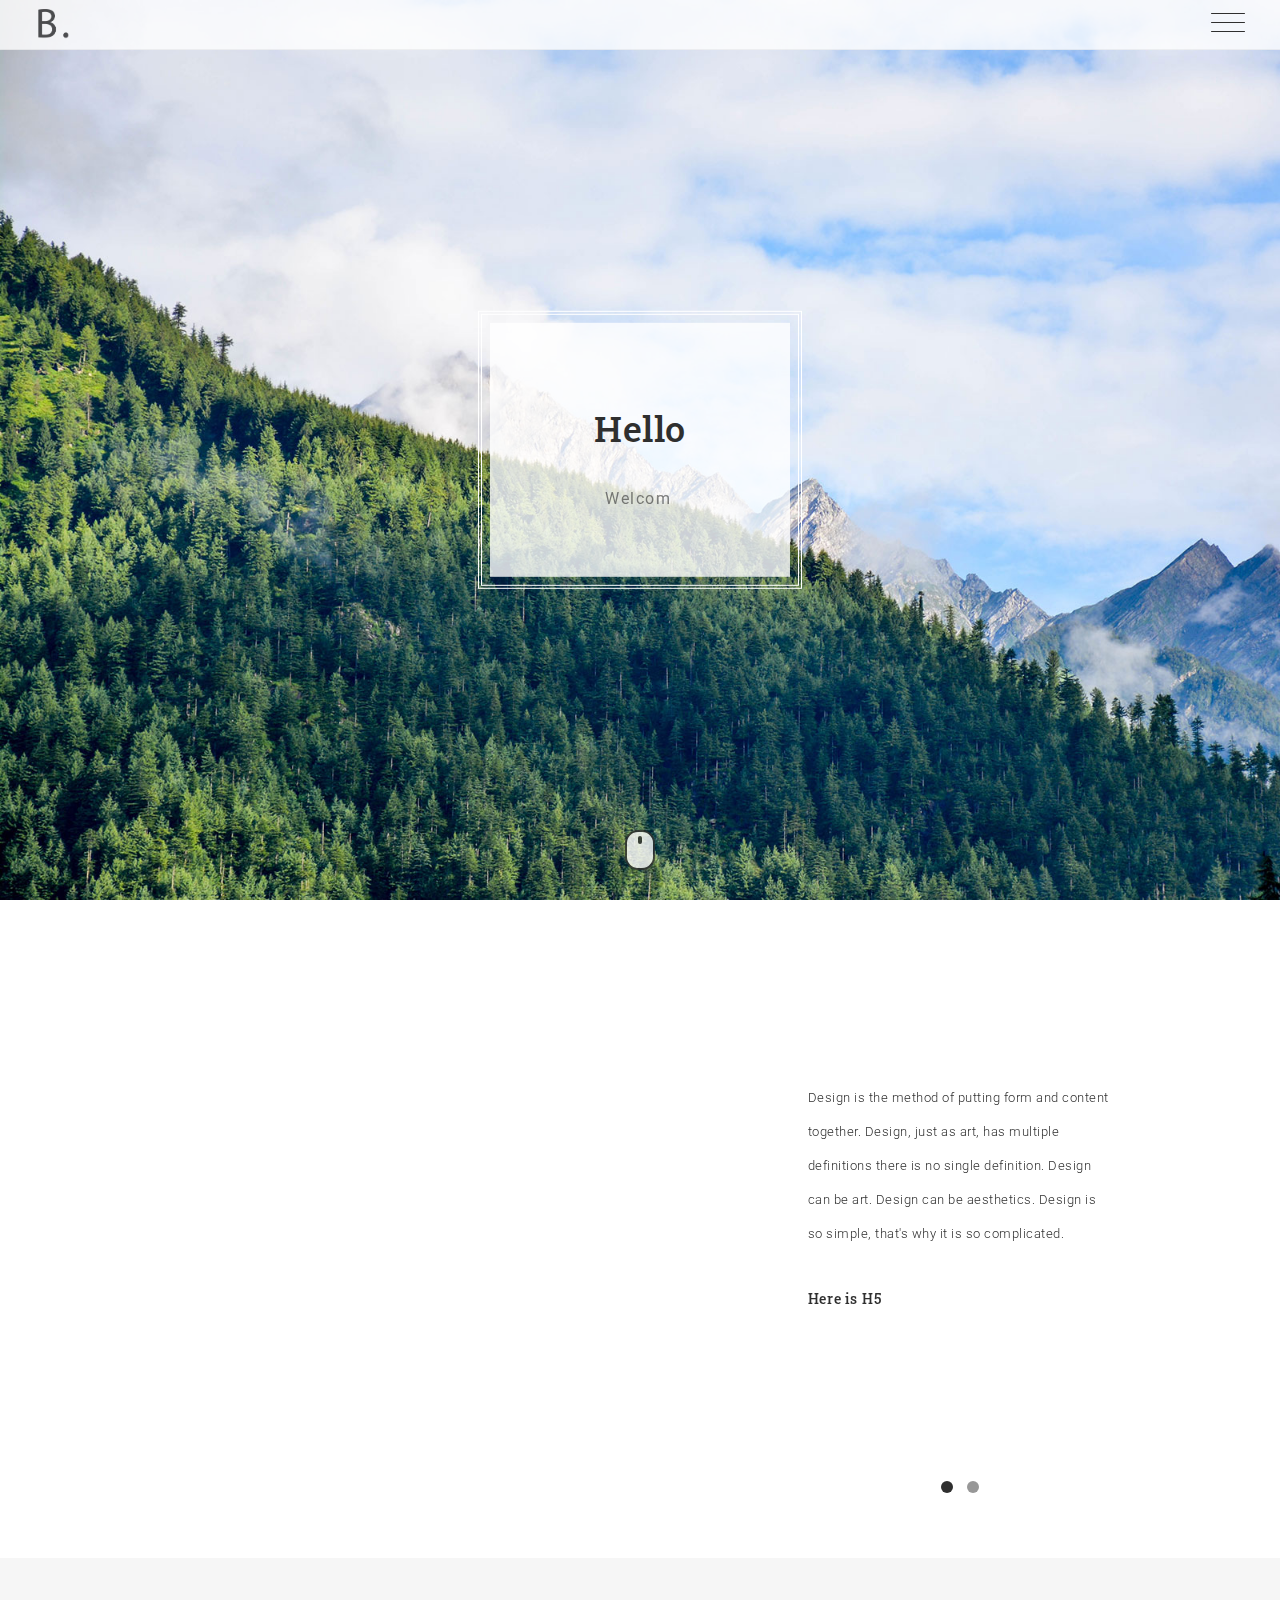
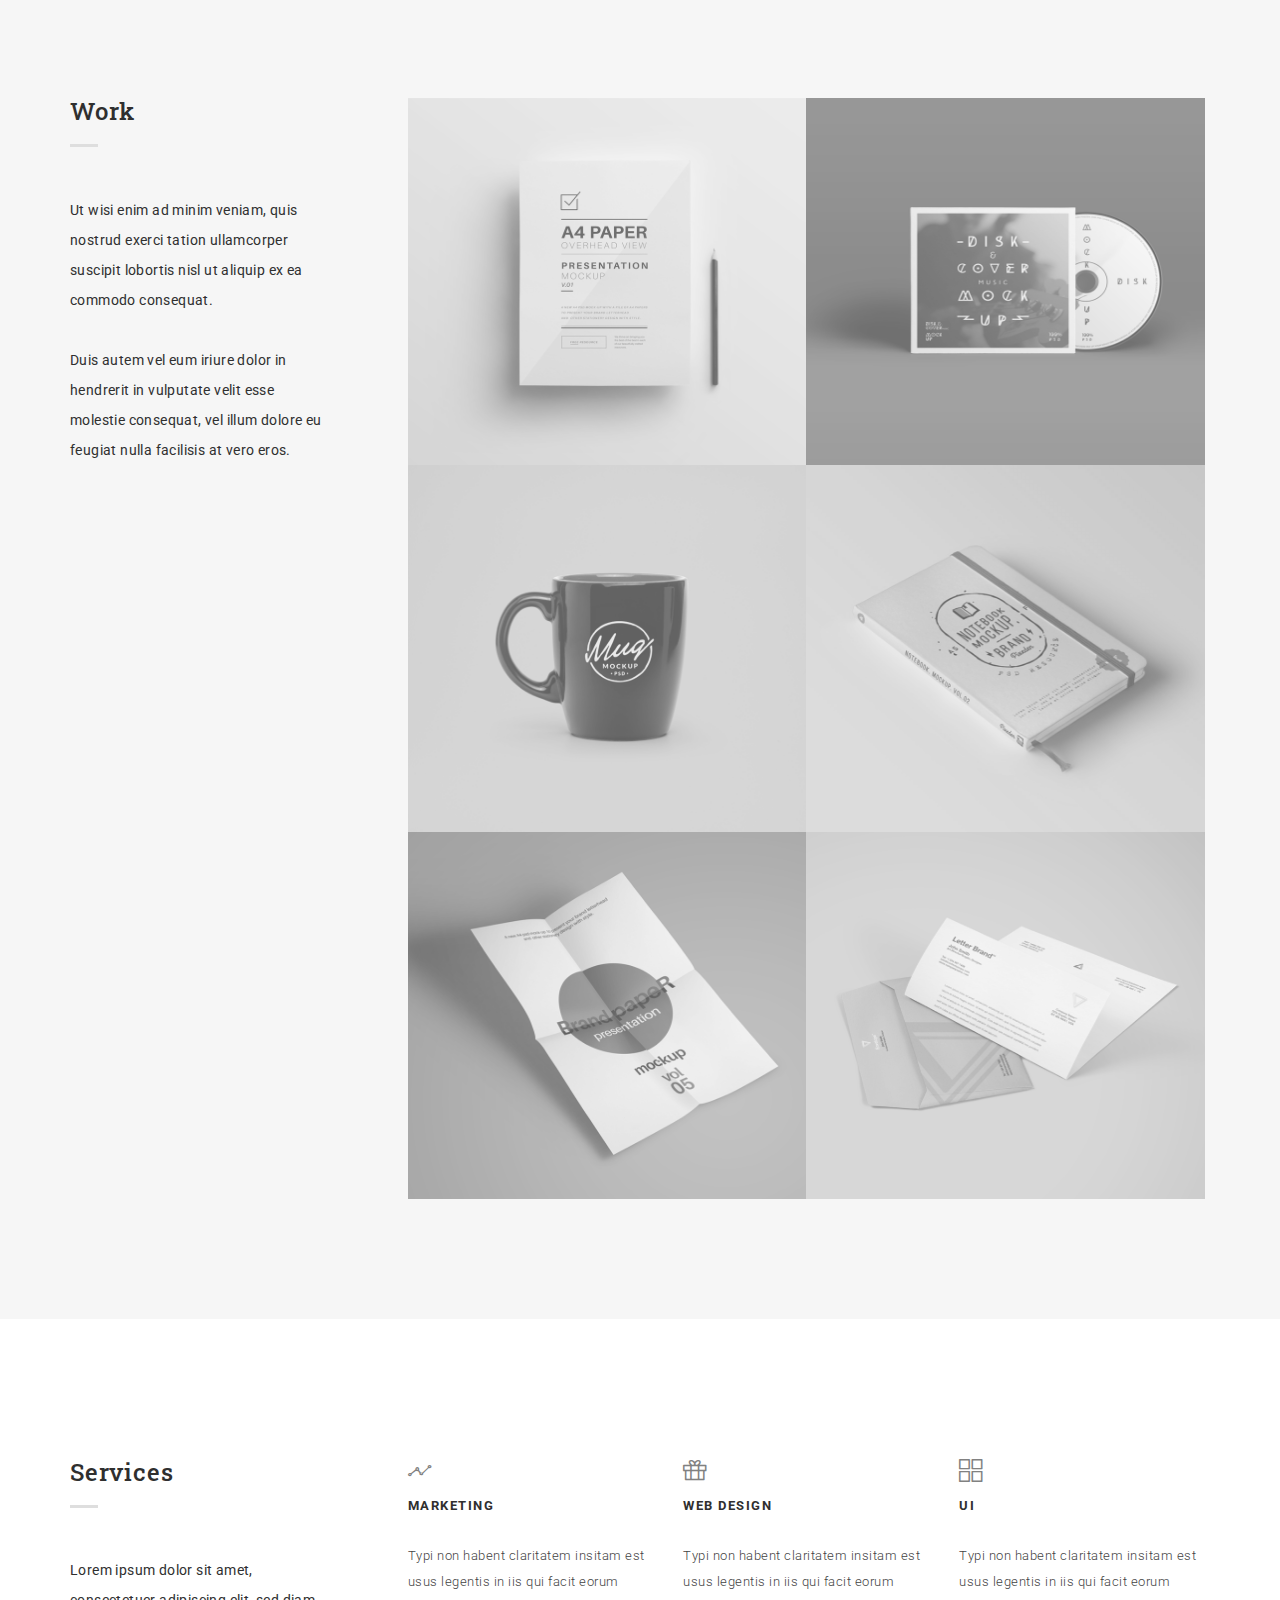
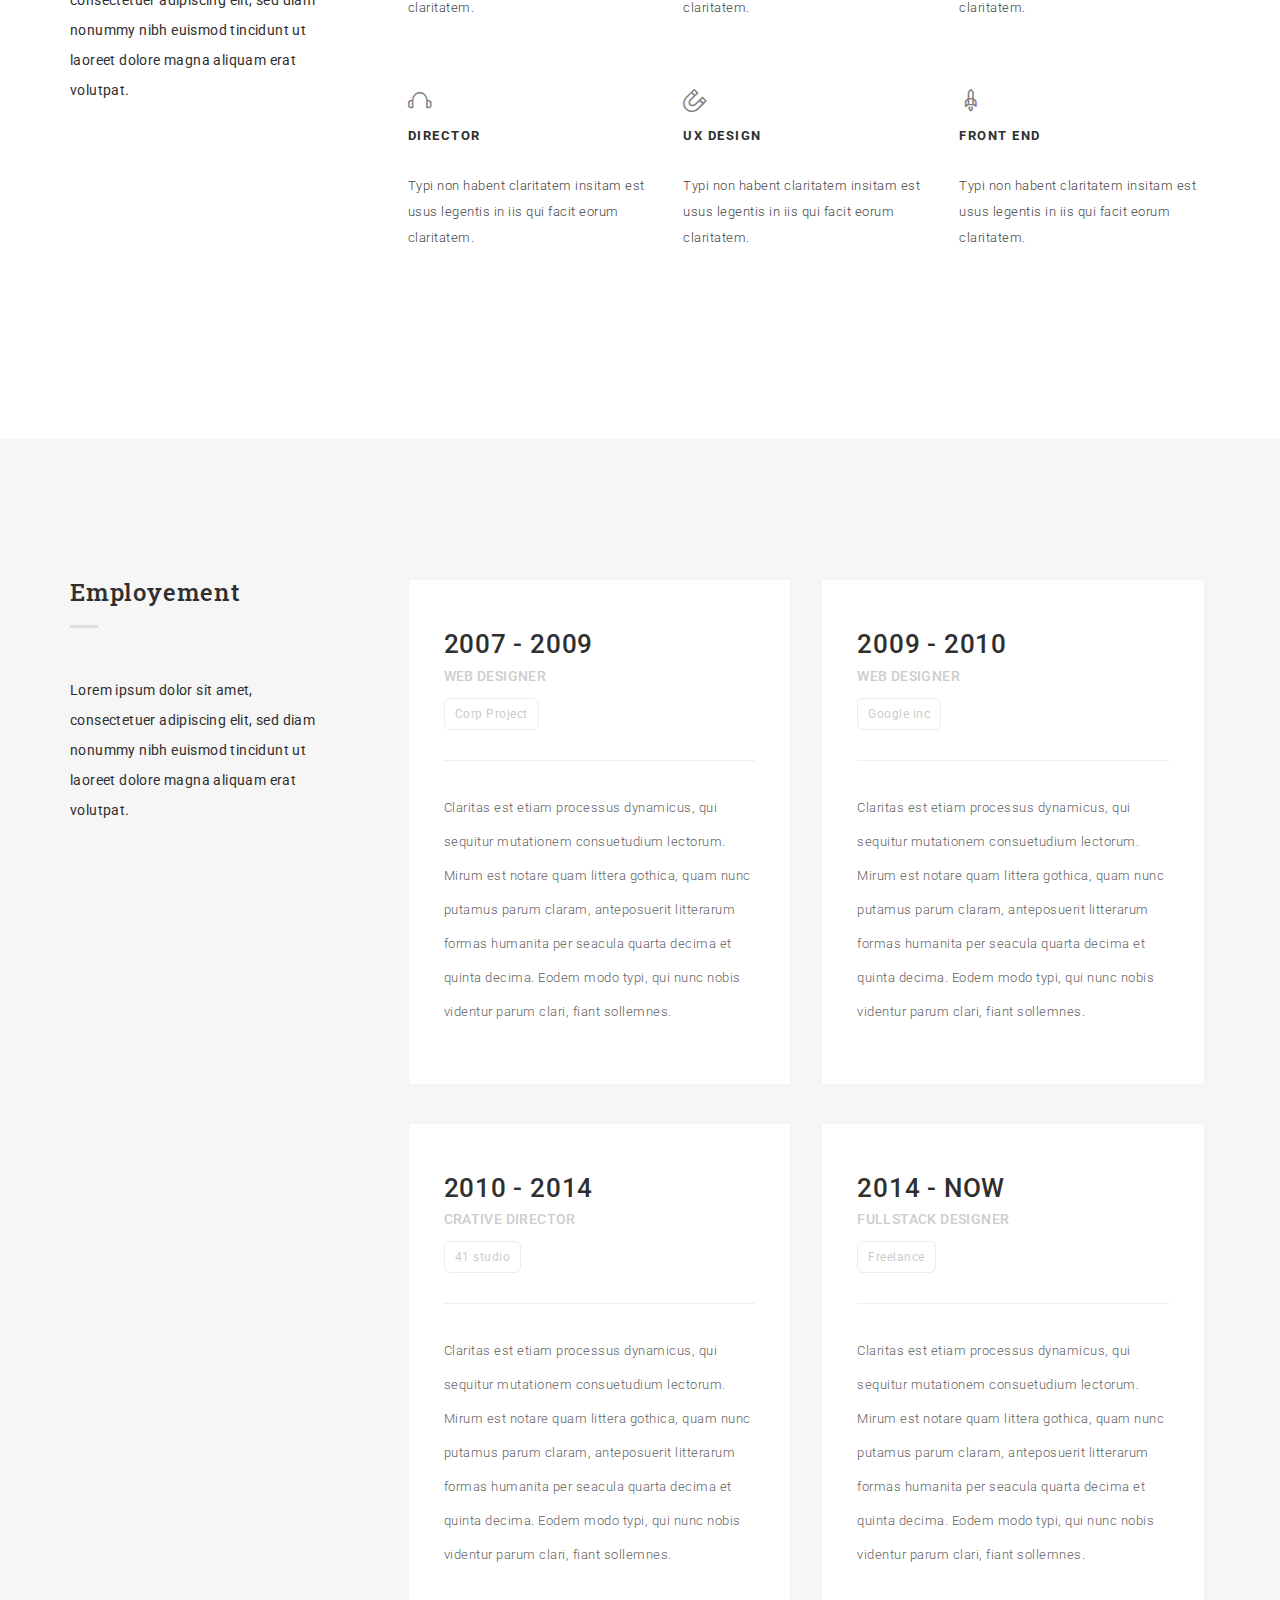
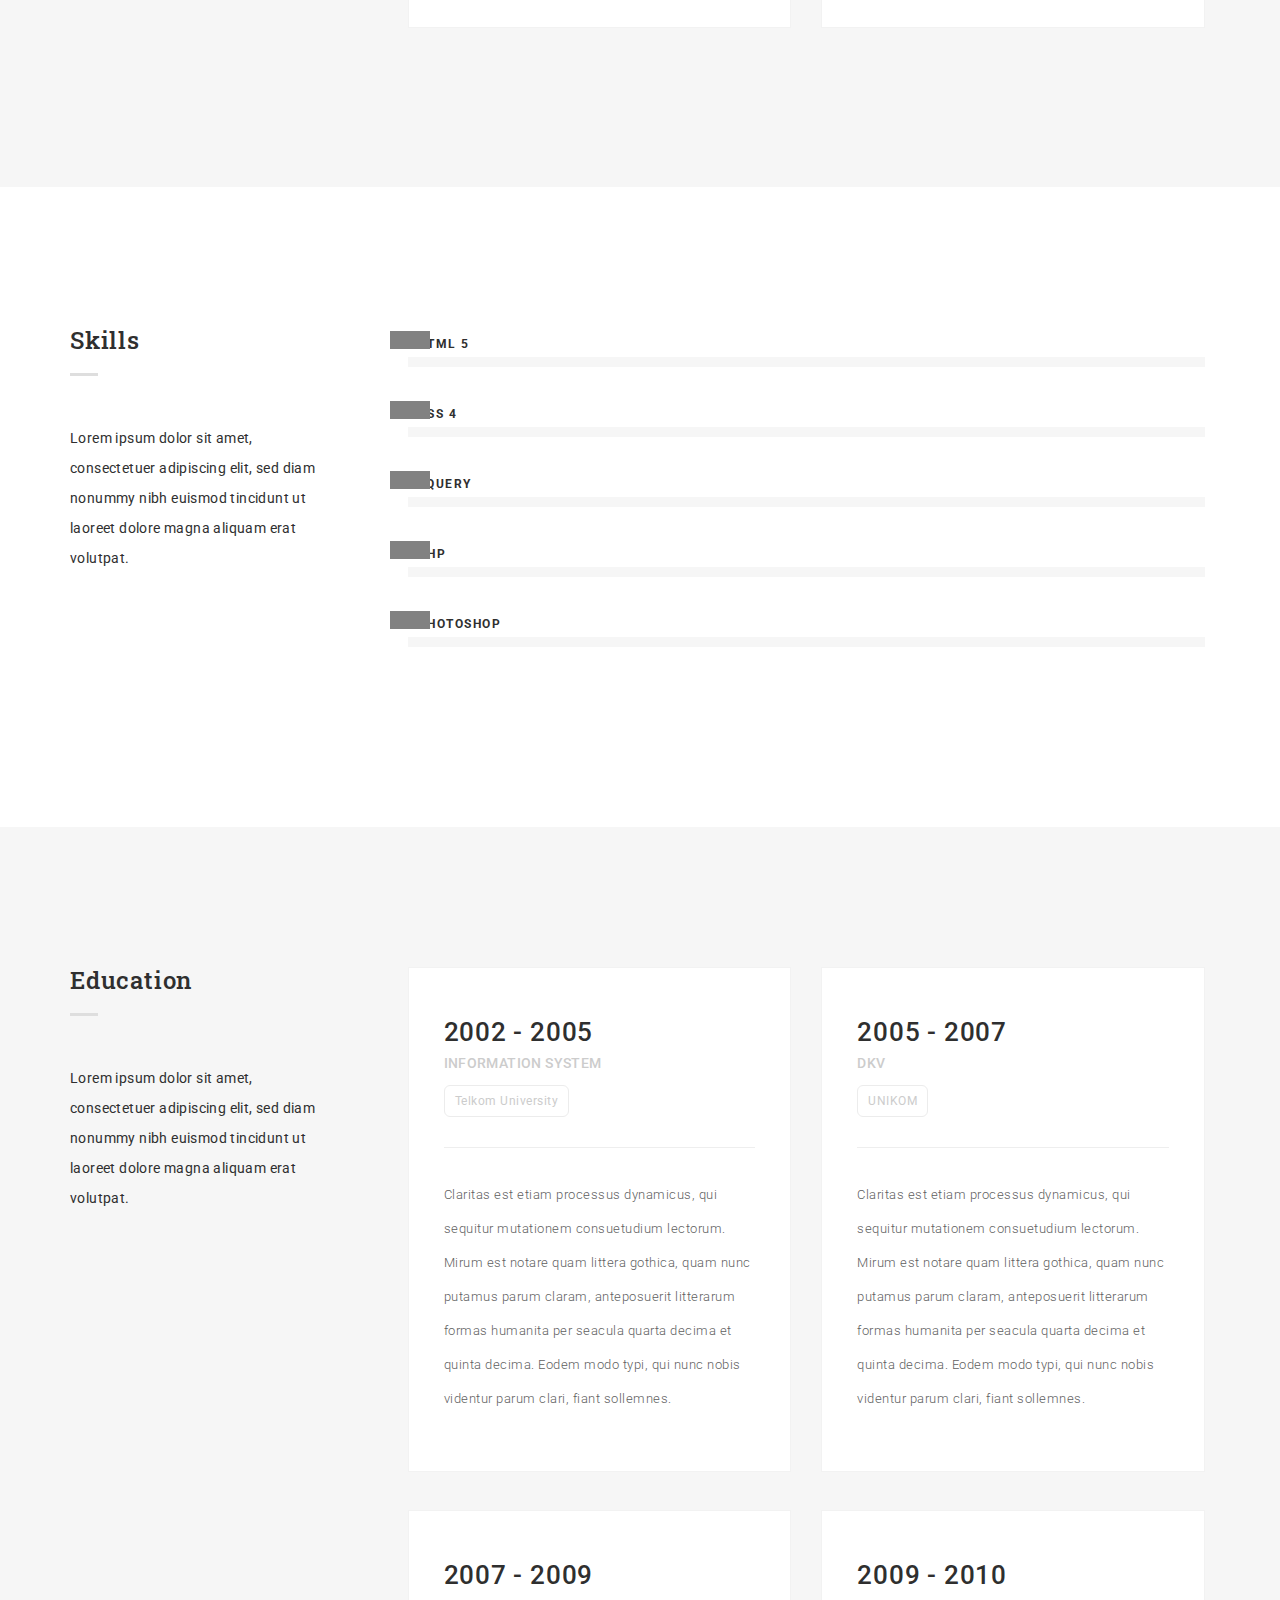
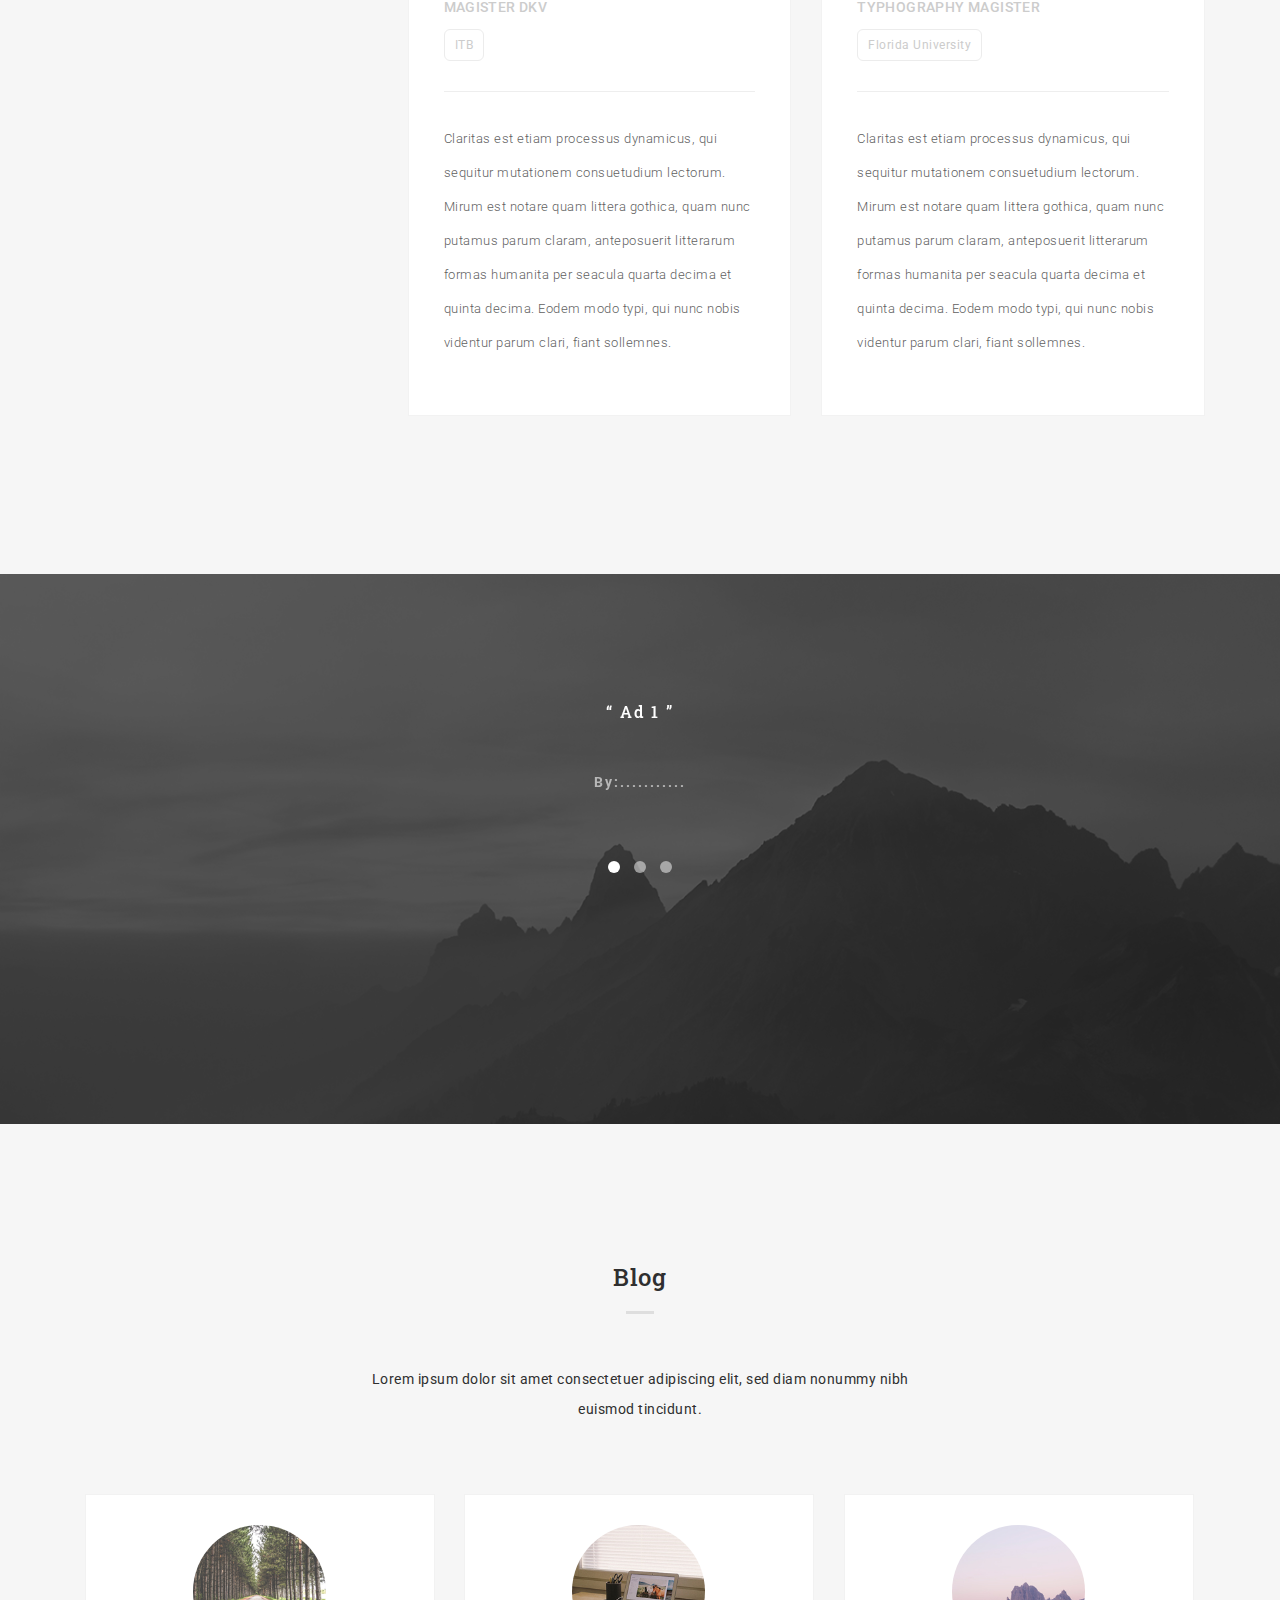
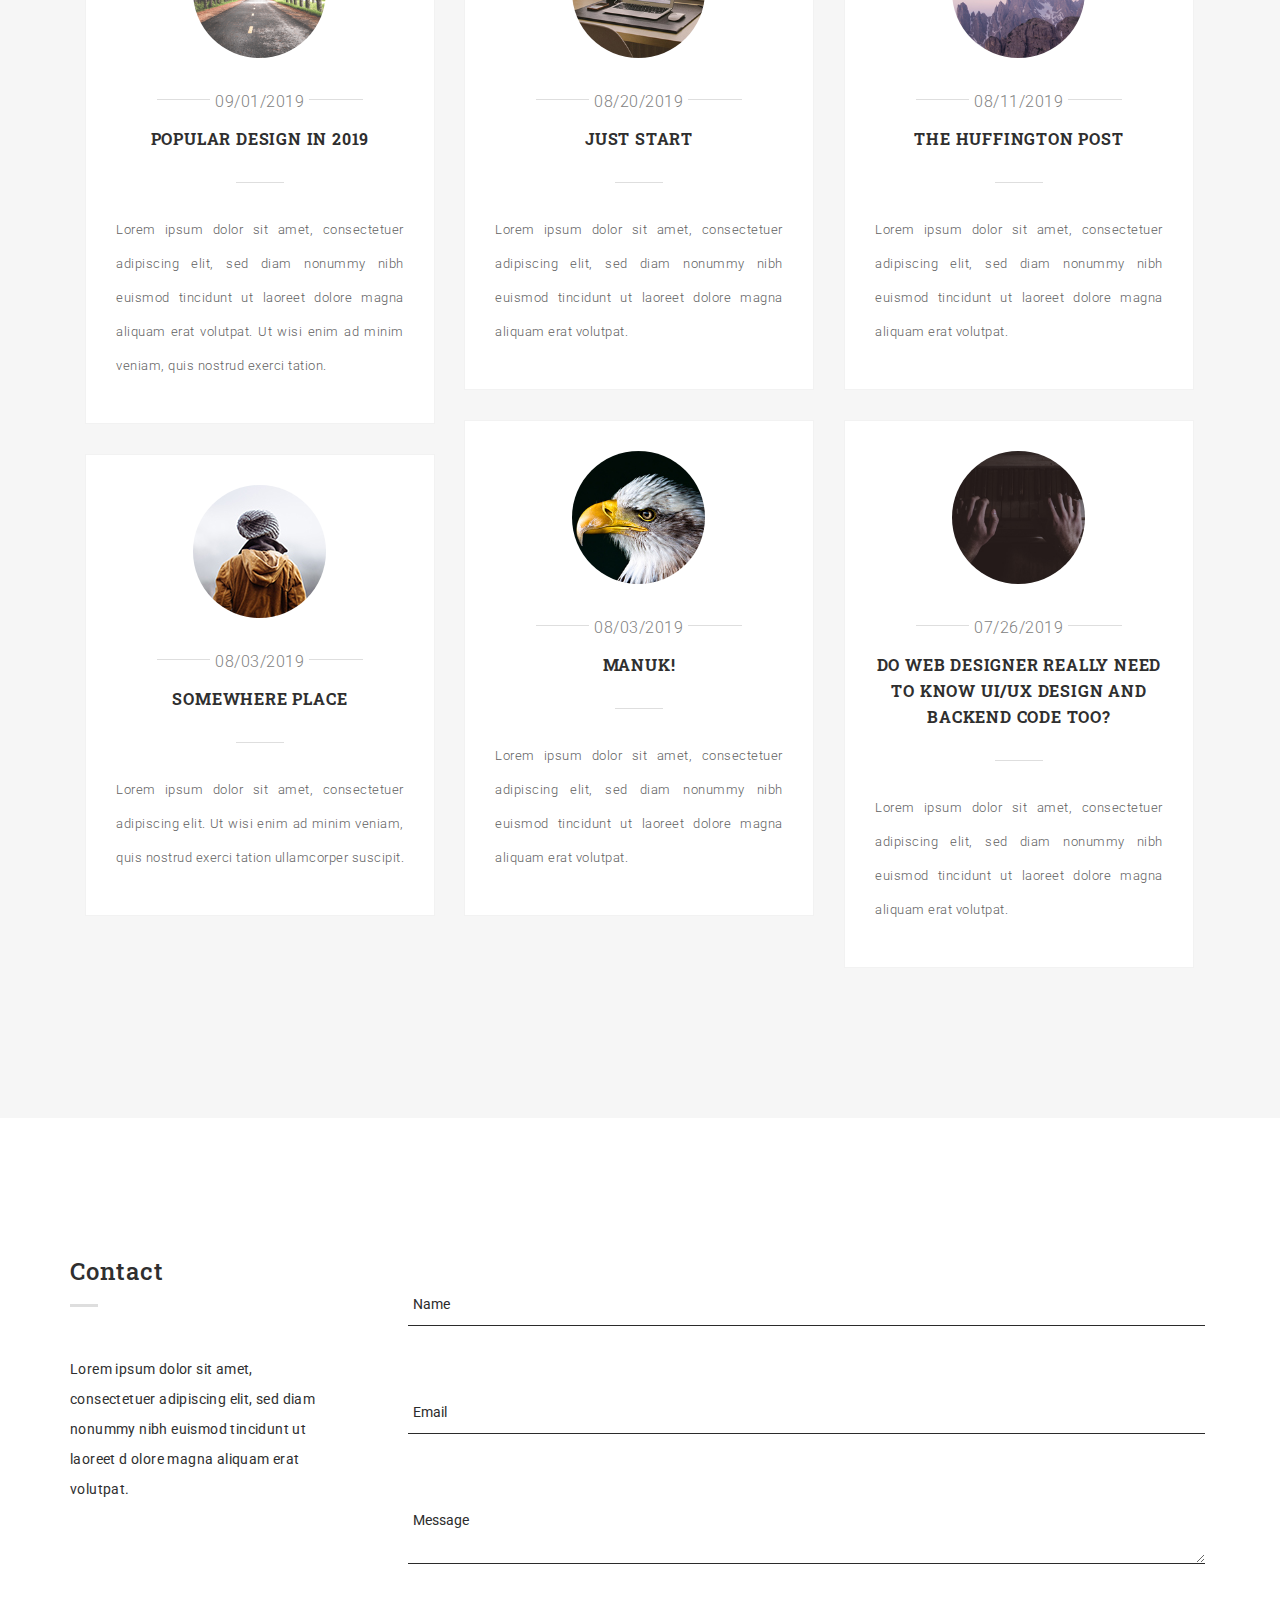
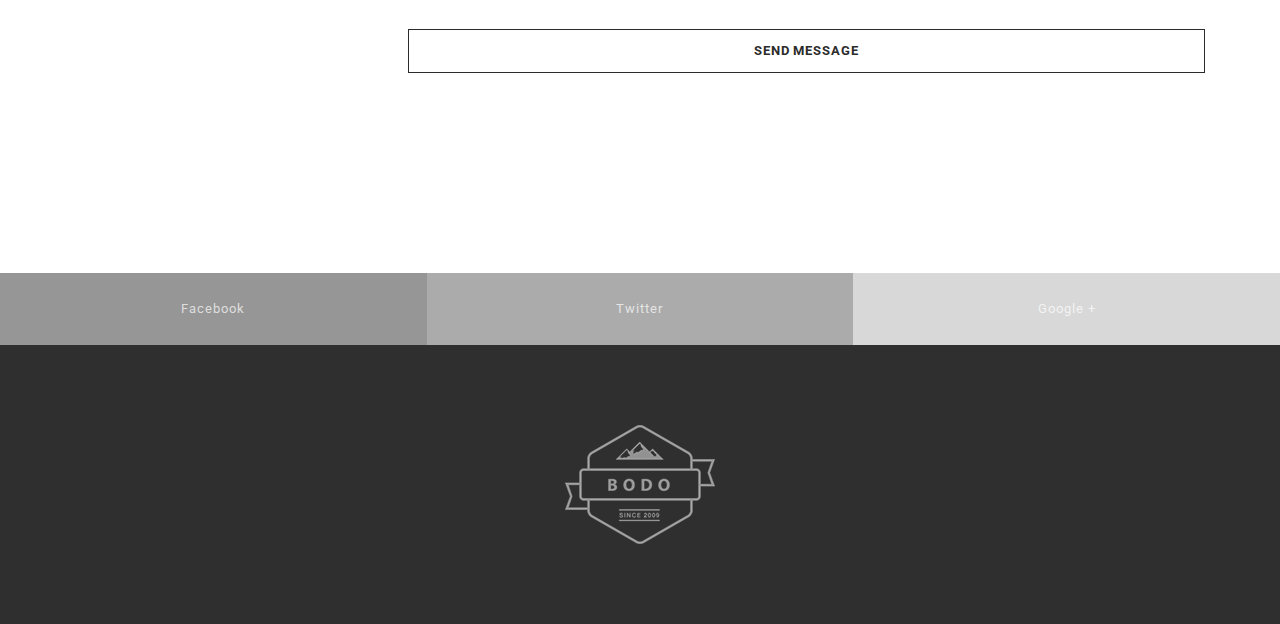
<file: bodo/index.html>
<!DOCTYPE html>
<html lang="en">
  <head>
    <meta charset="utf-8">
    <title>Personal Page</title>
    <meta content="IE=edge" http-equiv="X-UA-Compatible">
    <meta content="width=device-width, initial-scale=1" name="viewport">
    <meta content="Bodo - Simple One Page Personal" name="description">
    <meta content="BdgPixel" name="author">
    <!--Fav-->
    <link href="images/favicon.ico" rel="shortcut icon">
    
    <!--styles-->
    <link href="css/bootstrap.min.css" rel="stylesheet">
    <link href="css/owl.carousel.css" rel="stylesheet">
    <link href="css/owl.theme.css" rel="stylesheet">
    <link href="css/magnific-popup.css" rel="stylesheet">
    <link href="css/style.css" rel="stylesheet">
    <link href="css/responsive.css" rel="stylesheet">
    
    <!--fonts google-->
    <link href='https://fonts.googleapis.com/css?family=Roboto+Slab:400,700' rel='stylesheet' type='text/css'>
    <link href='https://fonts.googleapis.com/css?family=Roboto:400,300,500,700' rel='stylesheet' type='text/css'>
    
    <!--[if lt IE 9]>
       <script type="text/javascript" src="js/html5shiv.min.js"></script>
    <![endif]-->
  </head>
  <body>
    <!--PRELOADER-->
    <div id="preloader">
      <div id="status">
        <img alt="logo" src="images/logo-big.png">
      </div>
    </div>
    <!--/.PRELOADER END-->

    <!--HEADER -->
    <div class="header">
      <div class="for-sticky">
        <!--LOGO-->
        <div class="col-md-2 col-xs-6 logo">
          <a href="index.html"><img alt="logo" class="logo-nav" src="images/logo.png"></a>
        </div>
        <!--/.LOGO END-->
      </div>
      <div class="menu-wrap">
        <nav class="menu">
          <div class="menu-list">
            <a data-scroll="" href="#home" class="active">
              <span>Home</span>
            </a>
            <a data-scroll="" href="#about">
              <span>About</span>
            </a>
            <a data-scroll="" href="#work">
              <span>Work</span>
            </a>
             <a data-scroll="" href="#services">
              <span>Services</span>
            </a>
            <a data-scroll="" href="#employement">
              <span>Employement</span>
            </a>
            <a data-scroll="" href="#skill">
              <span>Skills</span>
            </a>
            <a data-scroll="" href="#education">
              <span>Education</span>
            </a>
            <a data-scroll="" href="#testimonial">
              <span>Testimonial</span>
            </a>
            <a data-scroll="" href="#blog">
              <span>Blog</span>
            </a>
            <a data-scroll="" href="#contact">
              <span>Contact</span>
            </a>
          </div>
        </nav>
        <button class="close-button" id="close-button">Close Menu</button>
      </div>
      <button class="menu-button" id="open-button">
        <span></span>
        <span></span>
        <span></span>
      </button><!--/.for-sticky-->
    </div>
    <!--/.HEADER END-->
    
    <!--CONTENT WRAP-->
    <div class="content-wrap">
      <!--CONTENT-->
      <div class="content">
        <!--HOME-->
        <section id="home">
          <div class="container">
            <div class="row">
              <div class="wrap-hero-content">
                  <div class="hero-content">
                    <h1>Hello</h1>
                    <br>
                    <span class="typed"></span>
                    
                  </div>
              </div>
              <div class="mouse-icon margin-20" >
                <div class="scroll"></div>
              </div>
            </div>
          </div>
        </section>
        <!--/.HOME END-->

        <!--ABOUT-->
        <section id="about">
          <div class="col-md-6 col-xs-12 no-pad">
            <div class="bg-about"></div>
          </div>
          <div class="col-md-6 col-sm-12 col-xs-12 white-col">
            <div class="row">
              <!--OWL CAROUSEL2-->
              <div class="owl-carousel2">
                <div class="col-md-12">
                  <div class="wrap-about">
                    <div class="w-content">
                      <p class="head-about">
                        Design is the method of putting form and content together. Design, just as art, has multiple definitions there
                         is no single definition. Design can be art. Design can be aesthetics. Design is so simple, that's why it is so 
                         complicated.
                      </p>
                      
                      <h5 class="name">
                        Here is H5
                      </h5>
                      <!-- <img alt="signature" src="images/signature.png"> -->
                    </div>
                  </div>
                </div>
              
                <div class="col-md-12 col-sm-12 col-xs-12 white-col">
                  <div class="row">
                    <div class="col-md-8 col-md-offset-2 col-sm-8 col-sm-offset-2 col-xs-12">
                      <div class="wrap-about">
                        <table class="w-content">
                          <tr>
                            <td class="title">Name </td>
                            <td class="break">:</td>
                            <td> </td>
                          </tr>
                          <tr>
                            <td class="title">Phone </td>
                            <td class="break">:</td>
                            <td> +45 71515076</td>
                          </tr>
                          <!-- <tr>
                            <td class="title">Email </td>
                            <td class="break">:</td>
                            <td> bdgpixel@gmail.com</td>
                          </tr> -->
                          <tr>
                            <td class="title">Address </td>
                            <td class="break">:</td>
                            <td> Denmark</td>
                          </tr>
                          <!-- <tr>
                            <td class="title">Skype </td>
                            <td class="break">:</td>
                            <td> bdgpixel</td>
                          </tr> -->
                          <!-- <tr>
                            <td class="title">Dribbble </td>
                            <td class="break">:</td>
                            <td> Muh-Reza</td>
                          </tr> -->
                          <!-- <tr>
                            <td class="title">Behance</td>
                            <td class="break">:</td>
                            <td> m-reza</td>
                          </tr> -->
                        </table>
                      </div>
                    </div>
                  </div>
                </div>
              </div>
              <!--/.OWL CAROUSEL2 END-->
            </div>
          </div>
        </section>
        <!--/.ABOUT END-->

        <!--WORK-->
        <section class="grey-bg mar-tm-10" id="work">
          <div class="container">
            <div class="row">
              <div class="col-md-3">
                <h3 class="title-small">
                  <span>Work</span>
                </h3>
                <p class="content-detail">
                  Ut wisi enim ad minim veniam, quis nostrud exerci tation ullamcorper suscipit lobortis nisl ut aliquip ex ea commodo consequat.
                   <br><br>Duis autem vel eum iriure dolor in hendrerit in vulputate velit esse molestie consequat, vel illum dolore eu 
                   feugiat nulla facilisis at vero eros.
                </p>
              </div>
              <div class="col-md-9 content-right">
                <!--PORTFOLIO IMAGE-->
                <ul class="portfolio-image">
                  <li class="col-md-6">
                    <a href="images/bw-1.png"><img alt="image" src="images/bw-1.png">
                      <div class="decription-wrap">
                        <div class="image-bg">
                           <p class="desc">My Resume</p>
                        </div>

                      </div>
                    </a>
                  </li>
                  <li class="col-md-6">
                    <a href="images/bw-2.png"><img alt="image" src="images/bw-2.png">
                      <div class="decription-wrap">
                        <div class="image-bg">
                          <p class="desc">
                            Pangirutan
                          </p>
                        </div>
                      </div>
                    </a>
                  </li>
                  <li class="col-md-6">
                    <a href="images/bw-3.png"><img alt="image" src="images/bw-3.png">
                      <div class="decription-wrap">
                        <div class="image-bg">
                          <p class="desc">
                            Black Mug
                          </p>
                        </div>
                      </div>
                    </a>
                  </li>
                  <li class="col-md-6">
                    <a href="images/bw-4.png"><img alt="image" src="images/bw-4.png">
                      <div class="decription-wrap">
                        <div class="image-bg">
                          <p class="desc">
                            Notebook Mockup
                          </p>
                        </div>
                      </div>
                    </a>
                  </li>
                  <li class="col-md-6">
                    <a href="images/bw-5.png"><img alt="image" src="images/bw-5.png">
                      <div class="decription-wrap">
                        <div class="image-bg">
                          <p class="desc">
                            Presentation
                          </p>  
                        </div>
                      </div>
                    </a>
                  </li>
                  <li class="col-md-6">
                    <a href="images/bw-6.png"><img alt="image" src="images/bw-6.png">
                      <div class="decription-wrap">
                        <div class="image-bg">
                          <p class="desc">
                            Letter Branding
                          </p>
                        </div>
                      </div>
                    </a>
                  </li>
                </ul>
                <!--/.PORTFOLIO IMAGE END-->
              </div>
            </div>
          </div>
        </section>
        <!--/.WORK END-->

        <!--SERVICES-->
        <section class="white-bg" id="services">
          <div class="container">
            <div class="row">
              <div class="col-md-3">
                <h3 class="title-small">
                  <span>Services</span>
                </h3>
                <p class="content-detail">
                  Lorem ipsum dolor sit amet, consectetuer adipiscing elit, sed diam 
                  nonummy nibh euismod tincidunt ut laoreet dolore magna aliquam erat volutpat.
                </p>
              </div>
              <div class="col-md-9 content-right">
                <div class="row">
                  <ul class="listing-item">
                    <li>
                      <div class="col-md-4 col-sm-4">
                        <h3 class="icon-use">
                          c
                        </h3>
                        <p class="head-sm">
                          MARKETING
                        </p>
                        <p class="text-grey">
                          Typi non habent claritatem insitam est usus legentis in iis qui facit eorum claritatem. 
                        </p>
                      </div>
                    </li>

                    <li>
                      <div class="col-md-4 col-sm-4">
                        <h3 class="icon-use">
                          b
                        </h3>
                        <p class="head-sm">
                          WEB DESIGN
                        </p>
                        <p class="text-grey">
                          Typi non habent claritatem insitam est usus legentis in iis qui facit eorum claritatem. 
                        </p>
                      </div>
                    </li>

                    <li>
                      <div class="col-md-4 col-sm-4">
                        <h3 class="icon-use">
                          d
                        </h3>
                        <p class="head-sm">
                          UI
                        </p>
                        <p class="text-grey">
                          Typi non habent claritatem insitam est usus legentis in iis qui facit eorum claritatem. 
                        </p>
                      </div>
                    </li>
                  </ul>

                  <ul class="listing-item">
                    <li>
                      <div class="col-md-4 col-sm-4">
                        <p class="icon-use">
                          f
                        </p>
                        <p class="head-sm">
                          DIRECTOR
                        </p>
                        <p class="text-grey">
                          Typi non habent claritatem insitam est usus legentis in iis qui facit eorum claritatem. 
                        </p>
                      </div>
                    </li>

                    <li>
                      <div class="col-md-4 col-sm-4">
                        <h3 class="icon-use">
                          p
                        </h3>
                        <p class="head-sm">
                          UX DESIGN
                        </p>
                        <p class="text-grey">
                          Typi non habent claritatem insitam est usus legentis in iis qui facit eorum claritatem. 
                        </p>
                      </div>
                    </li>

                    <li>
                      <div class="col-md-4 col-sm-4">
                        <h3 class="icon-use">
                          m
                        </h3>
                        <p class="head-sm">
                          FRONT END
                        </p>
                        <p class="text-grey">
                          Typi non habent claritatem insitam est usus legentis in iis qui facit eorum claritatem. 
                        </p>
                      </div>
                    </li>
                  </ul>

                </div>
              </div>
            </div>
          </div>
        </section>
        <!--/.SERVICES END-->

        <!--EMPLOYEMENT-->
        <section class="grey-bg" id="employement">
          <div class="container">
            <div class="row">
              <div class="col-md-3">
                <h3 class="title-small">
                  <span>Employement</span>
                </h3>
                <p class="content-detail">
                  Lorem ipsum dolor sit amet, consectetuer adipiscing elit, sed diam nonummy nibh euismod tincidunt ut laoreet dolore magna aliquam erat volutpat.
                </p>
              </div>
              <div class="col-md-9 content-right">
                <div class="row">
                  <ul class="listing-item">
                    <li>
                      <div class="col-md-6 col-sm-6">
                        <div class="wrap-card">
                          <div class="card">
                            <h2 class="year">
                              2007 - 2009
                            </h2>
                            <p class="job">
                              web designer
                            </p>
                            <p class="company">
                              Corp Project
                            </p>
                            <hr>
                            <div class="text-detail">
                              <p>
                                Claritas est etiam processus dynamicus, qui sequitur mutationem consuetudium lectorum. Mirum est notare quam littera gothica, quam nunc putamus parum claram, anteposuerit litterarum formas humanita per seacula quarta decima et quinta decima. Eodem modo typi, qui nunc nobis videntur parum clari, fiant sollemnes.
                              </p>
                            </div>
                          </div>
                        </div>
                      </div>
                    </li>

                    <li>
                      <div class="col-md-6 col-sm-6">
                        <div class="wrap-card">
                          <div class="card">
                            <h2 class="year">
                              2009 - 2010
                            </h2>
                            <p class="job">
                              web designer
                            </p>
                            <p class="company">
                              Google inc
                            </p>
                            <hr>
                            <div class="text-detail">
                              <p>
                                Claritas est etiam processus dynamicus, qui sequitur mutationem consuetudium lectorum. 
                                Mirum est notare quam littera gothica, quam nunc putamus parum claram, anteposuerit litterarum formas 
                                humanita per seacula quarta decima et quinta decima. Eodem modo typi, qui nunc nobis videntur parum clari,
                                 fiant sollemnes.
                              </p>
                            </div>
                          </div>
                        </div>
                      </div>
                    </li>
                  </ul>  
                  <ul class="listing-item">
                    <li>
                      <div class="col-md-6 col-sm-6">
                        <div class="wrap-card">
                          <div class="card">
                            <h2 class="year">
                              2010 - 2014
                            </h2>
                            <p class="job">
                              crative director 
                            </p>
                            <p class="company">
                              41 studio
                            </p>
                            <hr>
                            <div class="text-detail">
                              <p>
                                Claritas est etiam processus dynamicus, qui sequitur mutationem consuetudium lectorum. Mirum est notare quam 
                                littera gothica, quam nunc putamus parum claram, anteposuerit litterarum formas humanita per seacula quarta decima 
                                et quinta decima. Eodem modo typi, qui nunc nobis videntur parum clari, fiant sollemnes.
                              </p>
                            </div>
                          </div>
                        </div>
                      </div>
                    </li>

                    <li>
                      <div class="col-md-6 col-sm-6">
                        <div class="wrap-card">
                          <div class="card">
                            <h2 class="year">
                              2014 - NOW
                            </h2>
                            <p class="job">
                              fullstack designer
                            </p>
                            <p class="company">
                              Freelance
                            </p>
                            <hr>
                            <div class="text-detail">
                              <p>
                                Claritas est etiam processus dynamicus, qui sequitur mutationem consuetudium lectorum. Mirum est notare quam 
                                littera gothica, quam nunc putamus parum claram, anteposuerit litterarum formas humanita per seacula quarta 
                                decima et quinta decima. Eodem modo typi, qui nunc nobis videntur parum clari, fiant sollemnes.
                              </p>
                            </div>
                          </div>
                        </div>
                      </div>
                    </li>
                  </ul>

                </div>
              </div>
            </div>
          </div>
        </section>
        <!--/.EMPLOYEMENT END-->

        <!--SKILLS-->
        <section class="white-bg" id="skill">
          <div class="container">
            <div class="row">
              <div class="col-md-3">
                <h3 class="title-small">
                  <span>Skills</span>
                </h3>
                <p class="content-detail">
                  Lorem ipsum dolor sit amet, consectetuer adipiscing elit, sed diam nonummy nibh euismod tincidunt ut 
                  laoreet dolore magna aliquam erat volutpat.
                </p>
              </div>
              <div class="col-md-9 content-right">
                <!--SKILLST-->
                <div class="skillst">
                  <div class="skillbar" data-percent="78%">
                    <div class="title head-sm">
                      HTML 5
                    </div>
                    <div class="count-bar">
                      <div class="count"></div>
                    </div>
                  </div>
                  <div class="skillbar" data-percent="91%">
                    <div class="title head-sm">
                      CSS 4
                    </div>
                    <div class="count-bar">
                      <div class="count"></div>
                    </div>
                  </div>
                  <div class="skillbar" data-percent="58%">
                    <div class="title head-sm">
                      jQuery
                    </div>
                    <div class="count-bar">
                      <div class="count"></div>
                    </div>
                  </div>
                  <div class="skillbar" data-percent="63%">
                    <div class="title head-sm">
                      PHP
                    </div>
                    <div class="count-bar">
                      <div class="count"></div>
                    </div>
                  </div>
                  <div class="skillbar" data-percent="95%">
                    <div class="title head-sm">
                      Photoshop
                    </div>
                    <div class="count-bar">
                      <div class="count"></div>
                    </div>
                  </div>
                </div>
                <!--/.SKILLST END-->
              </div>
            </div>
          </div>
        </section>
        <!--/.SKILLS END-->

        <!--EDUCATION-->
        <section class="grey-bg" id="education">
          <div class="container">
            <div class="row">
              <div class="col-md-3">
                <h3 class="title-small">
                  <span>Education</span>
                </h3>
                <p class="content-detail">
                  Lorem ipsum dolor sit amet, consectetuer adipiscing elit, sed diam nonummy nibh 
                  euismod tincidunt ut laoreet dolore magna aliquam erat volutpat.
                </p>
              </div>
              <div class="col-md-9 content-right">
                <div class="row">
                  <ul class="listing-item">
                    <li>
                      <div class="col-md-6 col-sm-6">
                        <div class="wrap-card">
                          <div class="card">
                            <h2 class="year">
                              2002 - 2005
                            </h2>
                            <p class="job">
                              Information System
                            </p>
                            <p class="company">
                              Telkom University
                            </p>
                            <hr>
                            <div class="text-detail">
                              <p>
                                Claritas est etiam processus dynamicus, qui sequitur mutationem consuetudium lectorum.
                                 Mirum est notare quam littera gothica, quam nunc putamus parum claram, anteposuerit litterarum formas
                                  humanita per seacula quarta decima et quinta decima. Eodem modo typi, qui nunc nobis videntur parum clari,
                                   fiant sollemnes.
                              </p>
                            </div>
                          </div>
                        </div>
                      </div>
                    </li>

                    <li>
                      <div class="col-md-6 col-sm-6">
                        <div class="wrap-card">
                          <div class="card">
                            <h2 class="year">
                              2005 - 2007
                            </h2>
                            <p class="job">
                              DKV
                            </p>
                            <p class="company">
                              UNIKOM
                            </p>
                            <hr>
                            <div class="text-detail">
                              <p>
                                Claritas est etiam processus dynamicus, qui sequitur mutationem consuetudium lectorum. Mirum est 
                                notare quam littera gothica, quam nunc putamus parum claram, anteposuerit litterarum formas humanita per 
                                seacula quarta decima et quinta decima. Eodem modo typi, qui nunc nobis videntur parum clari, fiant sollemnes.
                              </p>
                            </div>
                          </div>
                        </div>
                      </div>
                    </li>
                  </ul>
                  <ul class="listing-item">
                    <li>
                      <div class="col-md-6 col-sm-6">
                        <div class="wrap-card">
                          <div class="card">
                            <h2 class="year">
                              2007 - 2009
                            </h2>
                            <p class="job">
                              Magister DKV 
                            </p>
                            <p class="company">
                              ITB
                            </p>
                            <hr>
                            <div class="text-detail">
                              <p>
                                Claritas est etiam processus dynamicus, qui sequitur mutationem consuetudium lectorum. Mirum est 
                                notare quam littera gothica, quam nunc putamus parum claram, anteposuerit litterarum formas humanita per 
                                seacula quarta decima et quinta decima. Eodem modo typi, qui nunc nobis videntur parum clari, fiant sollemnes.
                              </p>
                            </div>
                          </div>
                        </div>
                      </div>
                    </li>

                    <li>
                      <div class="col-md-6 col-sm-6">
                        <div class="wrap-card">
                          <div class="card">
                            <h2 class="year">
                              2009 - 2010
                            </h2>
                            <p class="job">
                              Typhography Magister
                            </p>
                            <p class="company">
                              Florida University
                            </p>
                            <hr>
                            <div class="text-detail">
                              <p>
                                Claritas est etiam processus dynamicus, qui sequitur mutationem consuetudium lectorum. Mirum est 
                                
                                notare quam littera gothica, quam nunc putamus parum claram, anteposuerit litterarum formas humanita per 
                                seacula quarta decima et quinta decima. Eodem modo typi, qui nunc nobis videntur parum clari, fiant sollemnes.
                              </p>
                            </div>
                          </div>
                        </div>
                      </div>
                    </li>
                  </ul>

                </div>
              </div>
            </div>
          </div>
        </section>
        <!--/.EDUCATION END-->

        <!--TESTIMONIAL-->
        <section id="testimonial">
          <div class="container">
            <div class="row wrap-testimonial">
              <div class="col-md-10 col-md-offset-1">
                <div class="owl-carousel">
                  <div class="list-testimonial">
                    <div class="content-testimonial">
                      <h3 class="testi">
                        “ Ad 1 ”
                      </h3>
                      <p class="people">
                        By:...........
                      </p>
                    </div>
                  </div>
                  <div class="list-testimonial">
                    <div class="content-testimonial">
                      <h3 class="testi">
                        “ Ad 2”
                      </h3>
                      <p class="people">
                        by:........
                      </p>
                    </div>
                  </div>
                  <div class="list-testimonial">
                    <div class="content-testimonial">
                      <h3 class="testi">
                        “ Ád 3 ”
                      </h3>
                      <p class="people">
                        by:...........
                      </p>
                    </div>
                  </div>
                </div>
              </div>
            </div>
          </div>
          <div class="mask-testimonial"></div>
        </section>
        <!--/.TESTMONIAL END-->

        <!--BLOG-->
        <section class="grey-bg" id="blog">
          <div class="container">
            <div class="row">
              <div class="col-md-12">
                <h3 class="title-small-center text-center">
                  <span>Blog</span>
                </h3>
                <div class="row">
                  <div class="col-md-6 col-md-offset-3">
                    <p class="content-details text-center">
                      Lorem ipsum dolor sit amet consectetuer adipiscing elit, sed diam nonummy nibh euismod tincidunt. 
                    </p>
                  </div>
                </div>
                <!--GRID BLOG-->
                <div class="grid">
                  <div class="grid-item">
                    <div class="wrap-article">
                      <img alt="blog-1" class="img-circle text-center" src="images/blog-1.png">
                      <p class="subtitle fancy">
                        <span>09/01/2019</span>
                      </p>
                      <a href="#">
                        <h3 class="title">
                          Popular Design in 2019
                        </h3>
                      </a>
                      <p class="content-blog">
                        Lorem ipsum dolor sit amet, consectetuer adipiscing elit, sed diam nonummy nibh euismod tincidunt ut laoreet dolore magna aliquam erat volutpat. Ut wisi enim ad minim veniam, quis nostrud exerci tation.
                      </p>
                    </div>
                  </div>

                  <div class="grid-item">
                    <div class="wrap-article">
                     <img alt="blog-4" class="img-circle text-center" src="images/blog-4.jpg">
                     <p class="subtitle fancy">
                        <span>08/20/2019</span>
                      </p>
                      <a href="#">
                        <h3 class="title">
                          Just Start
                        </h3>
                      </a>
                      <p class="content-blog">
                        Lorem ipsum dolor sit amet, consectetuer adipiscing elit, sed diam nonummy nibh euismod tincidunt ut laoreet dolore magna aliquam erat volutpat. 
                      </p>
                    </div>
                  </div>

                  <div class="grid-item">
                    <div class="wrap-article">
                      <img alt="blog6" class="img-circle text-center" src="images/blog-6.jpg">
                      <p class="subtitle fancy">
                        <span>08/11/2019</span>
                      </p>
                      <a href="#">
                        <h3 class="title">
                          The Huffington Post
                        </h3>
                      </a>
                      <p class="content-blog">
                       Lorem ipsum dolor sit amet, consectetuer adipiscing elit, sed diam nonummy nibh euismod tincidunt ut laoreet
                        dolore magna aliquam erat volutpat. 
                      </p>
                    </div>
                  </div>
                  
                  <div class="grid-item">
                    <div class="wrap-article">
                      <img alt="blog2" class="img-circle text-center" src="images/blog-2.jpg">
                      <p class="subtitle fancy">
                        <span>08/03/2019</span>
                      </p>
                      <a href="#">
                        <h3 class="title">
                          Manuk!
                        </h3>
                      </a>
                      <p class="content-blog">
                        Lorem ipsum dolor sit amet, consectetuer adipiscing elit, sed diam nonummy nibh euismod tincidunt ut laoreet 
                        dolore magna aliquam erat volutpat. 
                      </p>
                    </div>
                  </div>

                  <div class="grid-item">
                    <div class="wrap-article">
                      <img alt="blog5" class="img-circle text-center" src="images/blog-5.jpg">
                      <p class="subtitle fancy">
                        <span>07/26/2019</span>
                      </p>
                      <a href="#">
                        <h3 class="title">
                          Do Web Designer Really Need To Know UI/UX Design and Backend Code too?
                        </h3>
                      </a>
                      <p class="content-blog">
                        Lorem ipsum dolor sit amet, consectetuer adipiscing elit, sed diam nonummy nibh euismod tincidunt ut 
                        laoreet dolore magna aliquam erat volutpat. 
                      </p>
                    </div>
                  </div>

                  <div class="grid-item">
                    <div class="wrap-article">
                      <img alt="blog-3" class="img-circle text-center" src="images/blog-3.jpg">
                      <p class="subtitle fancy">
                        <span>08/03/2019</span>
                      </p>
                      <a href="#">
                        <h3 class="title">
                          Somewhere Place
                        </h3>
                      </a>
                      <p class="content-blog">
                        Lorem ipsum dolor sit amet, consectetuer adipiscing elit. Ut wisi enim ad minim veniam, quis nostrud exerci 
                        tation ullamcorper suscipit.
                      </p>
                    </div>
                  </div>                  

                </div>
                <!--/.GRID BLOG END-->
              </div>
            </div>
          </div>
        </section>
        <!--/.BLOG END-->

        <!--CONTACT-->
        <section id="contact" class="white-bg">
          <div class="container">
            <div class="row">
              <div class="col-md-3">
                <h3 class="title-small">
                  <span>Contact</span>
                </h3>
                <p class="content-detail">
                  Lorem ipsum dolor sit amet, consectetuer adipiscing elit, sed diam nonummy nibh euismod tincidunt ut laoreet d
                  olore magna aliquam erat volutpat.
                </p>

              </div>
              <div class="col-md-9 content-right">
                <form>
                  <div class="group">
                    <input required="" type="text"><span class="highlight"></span><span class="bar"></span><label>Name</label>
                  </div>
                  <div class="group">
                    <input required="" type="email"><span class="highlight"></span><span class="bar"></span><label>Email</label>
                  </div>
                  <div class="group">
                    <textarea required=""></textarea><span class="highlight"></span><span class="bar"></span><label>Message</label>
                  </div>
                  <input id="sendMessage" name="sendMessage" type="submit" value="Send Message">
                </form>
              </div>
            </div>
          </div>
        </section>
        <!--/.CONTACT END-->
        
        <!--FOOTER-->
        <footer>
          <div class="footer-top">
            <ul class="socials">
              <li class="facebook">
                <a href="#" data-hover="Facebook">Facebook</a>
              </li>
              <li class="twitter">
                <a href="#" data-hover="Twitter">Twitter</a>
              </li>
              <li class="gplus">
                <a href="#" data-hover="Google +">Google +</a>
              </li>
            </ul>
          </div>

          <div class="footer-bottom">
            <div class="container">
              <div class="row">
                <img src="images/logo-bottom.png" alt="logo bottom" class="center-block" />
              </div>
            </div>
          </div>
        </footer>
        <!--/.FOOTER-END-->

      <!--/.CONTENT END-->
      </div>
    <!--/.CONTENT-WRAP END-->
    </div>
    

    <script src="js/jquery-1.9.1.min.js" type="text/javascript"></script>
    <script src="js/jquery.appear.js" type="text/javascript"></script>
    <script src="js/bootstrap.min.js" type="text/javascript"></script>
    <script src="js/classie.js" type="text/javascript"></script>
    <script src="js/owl.carousel.min.js" type="text/javascript"></script>
    <script src="js/jquery.magnific-popup.min.js" type="text/javascript"></script>
    <script src="js/masonry.pkgd.min.js" type="text/javascript"></script>
    <script src="js/masonry.js" type="text/javascript"></script>
    <script src="js/smooth-scroll.min.js" type="text/javascript"></script>
    <script src="js/typed.js" type="text/javascript"></script>
    <script src="js/main.js" type="text/javascript"></script>
  </body>
</html>
</file>
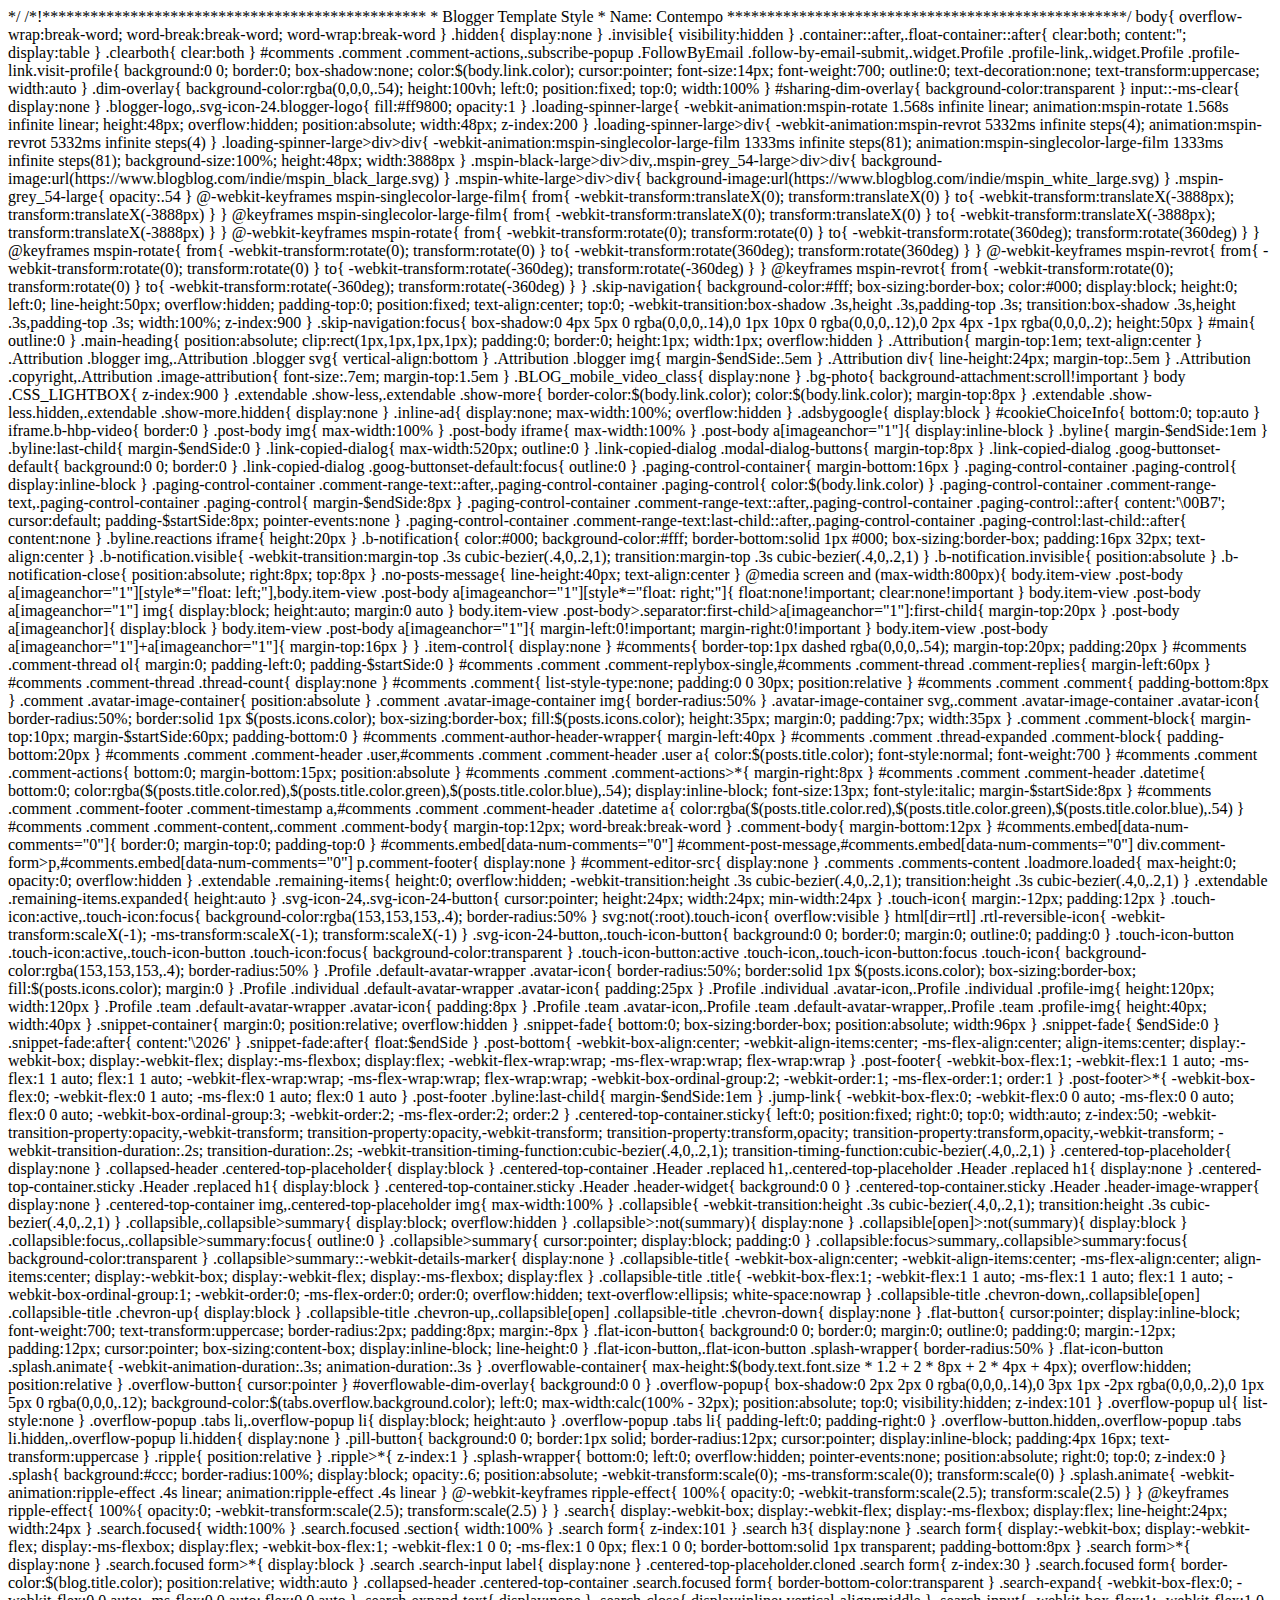
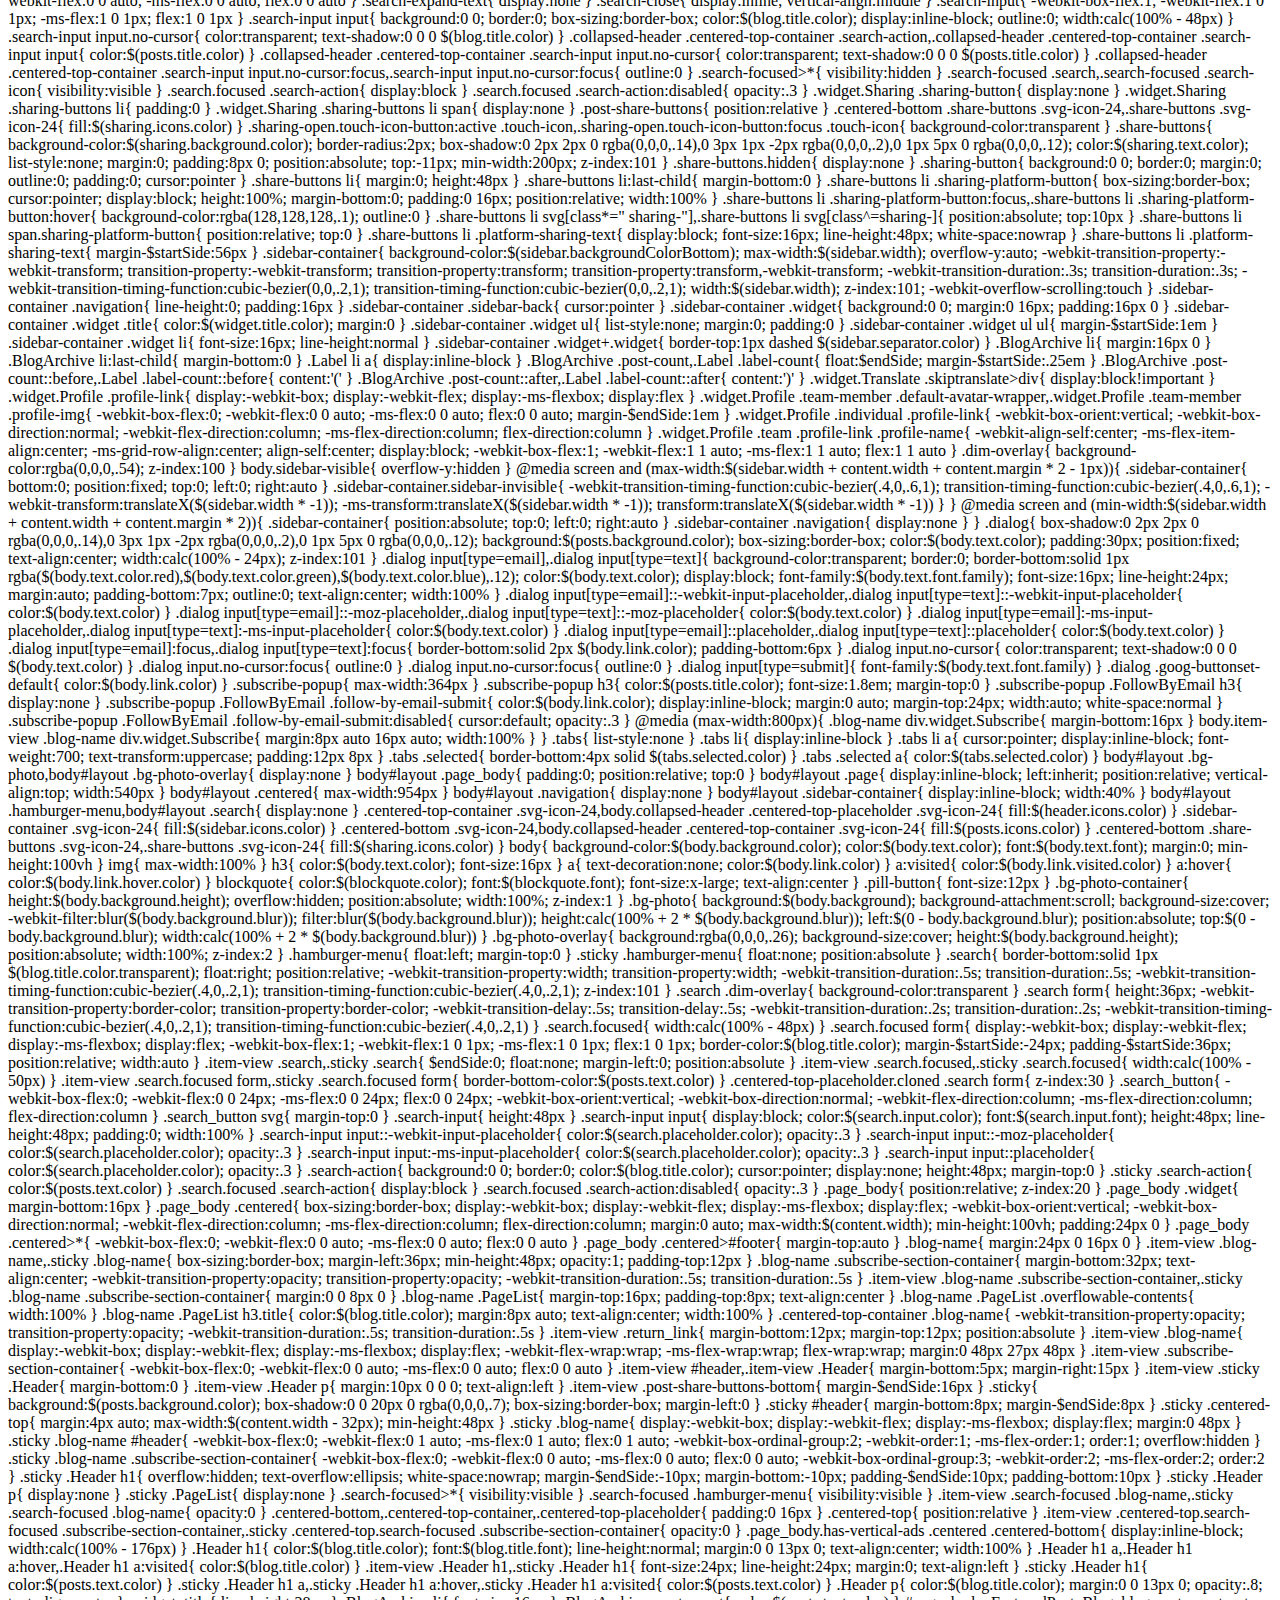
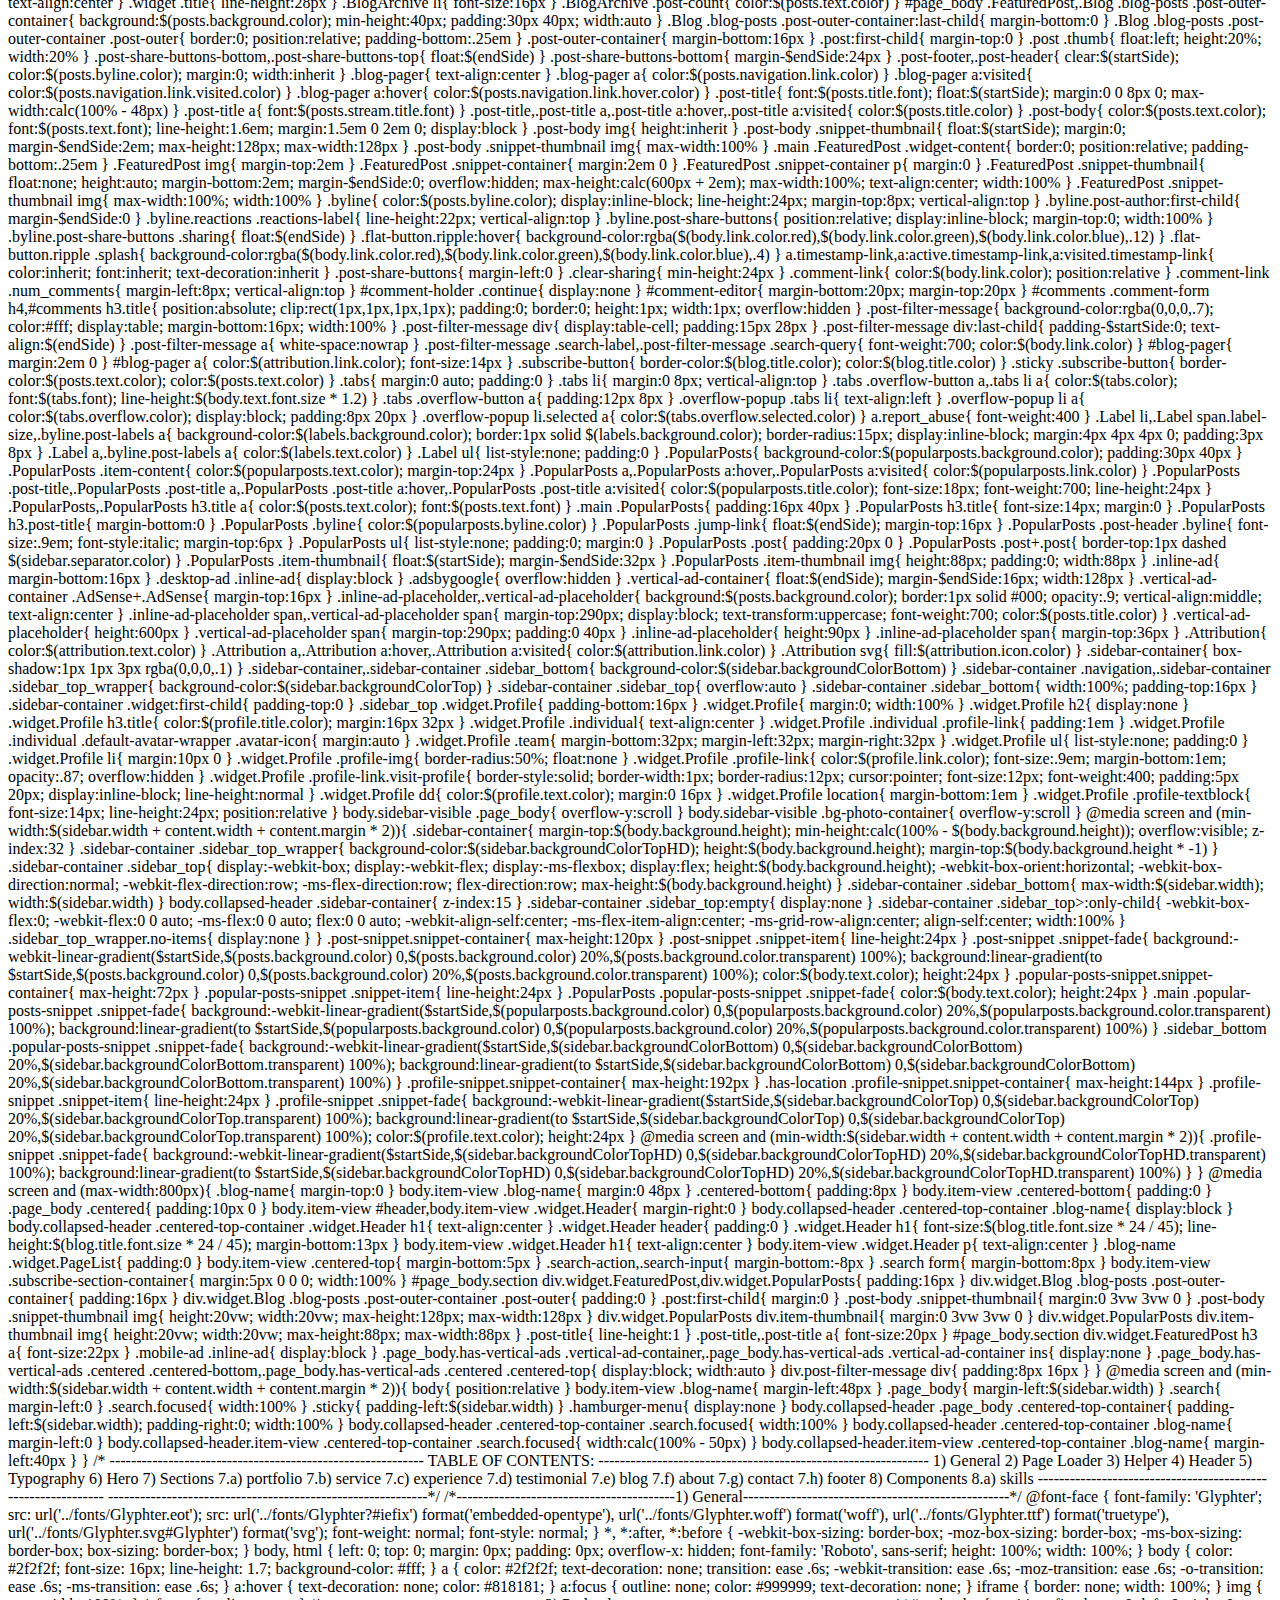
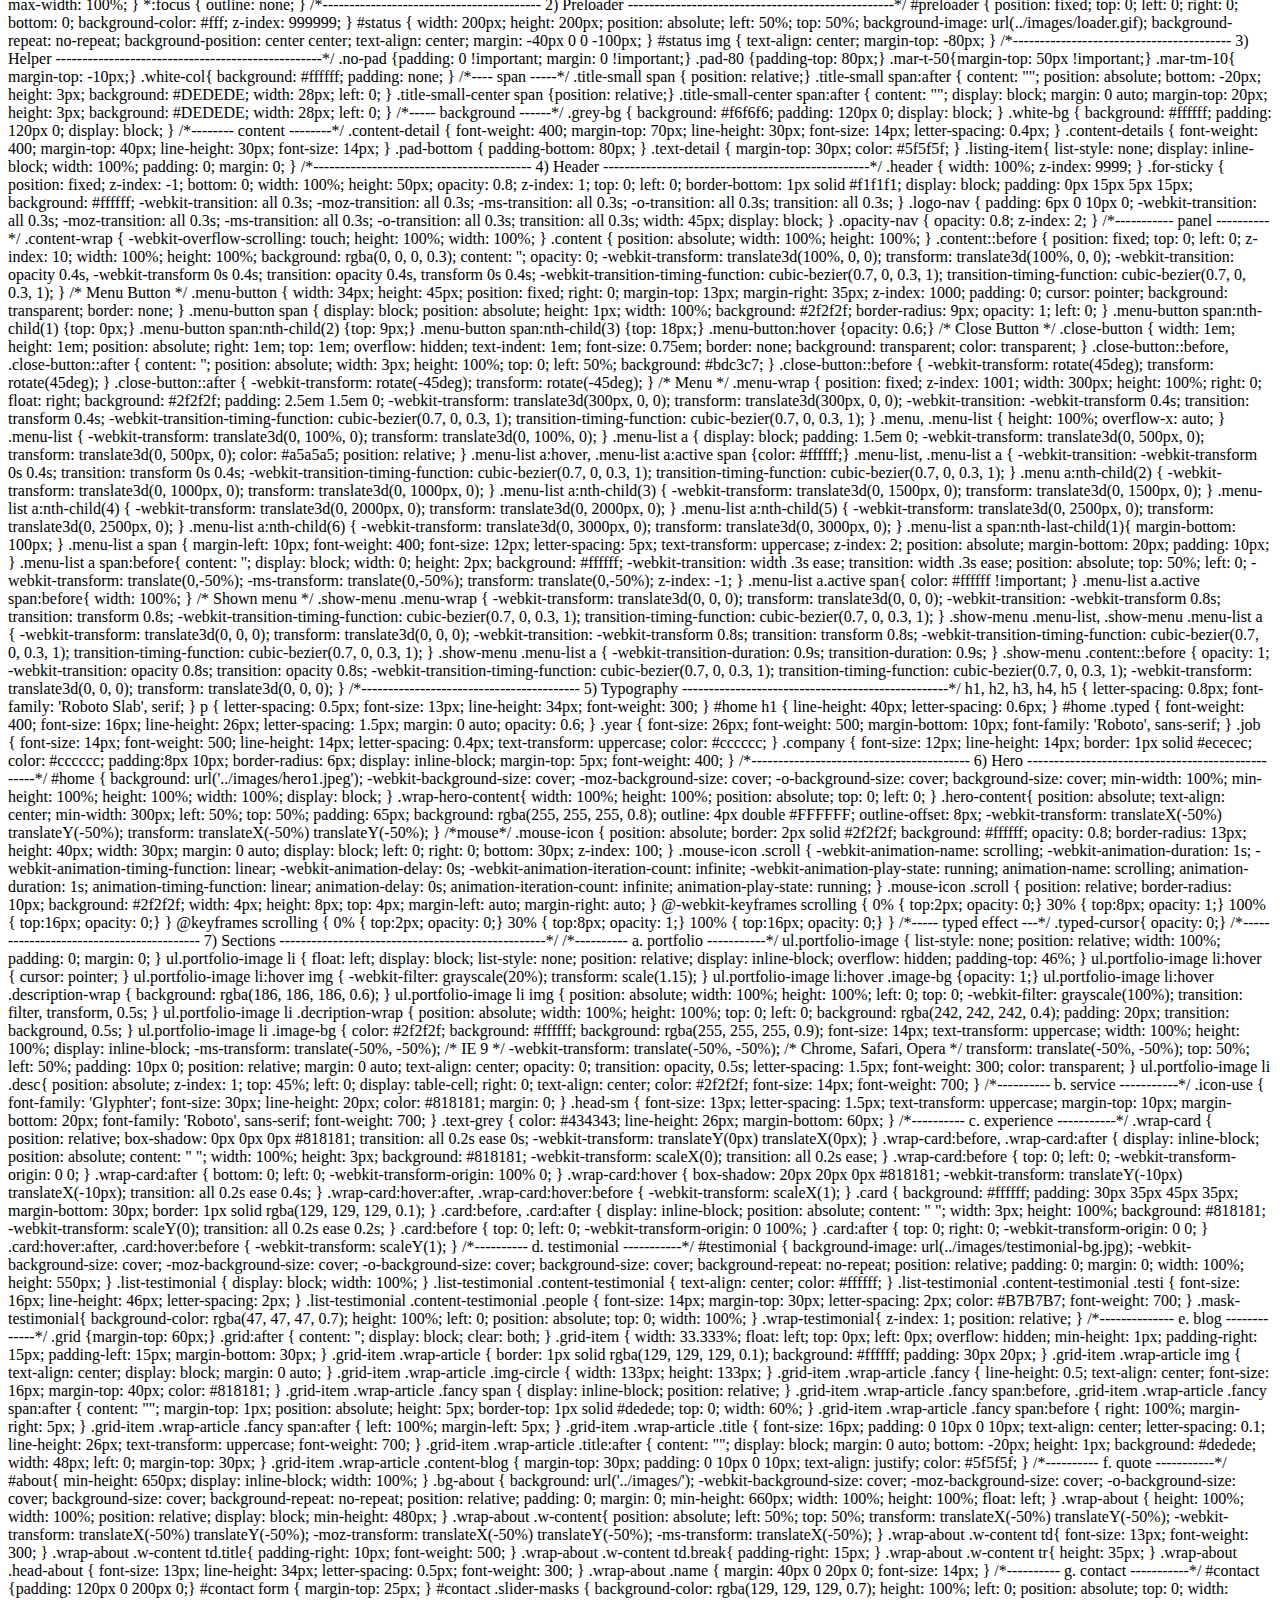
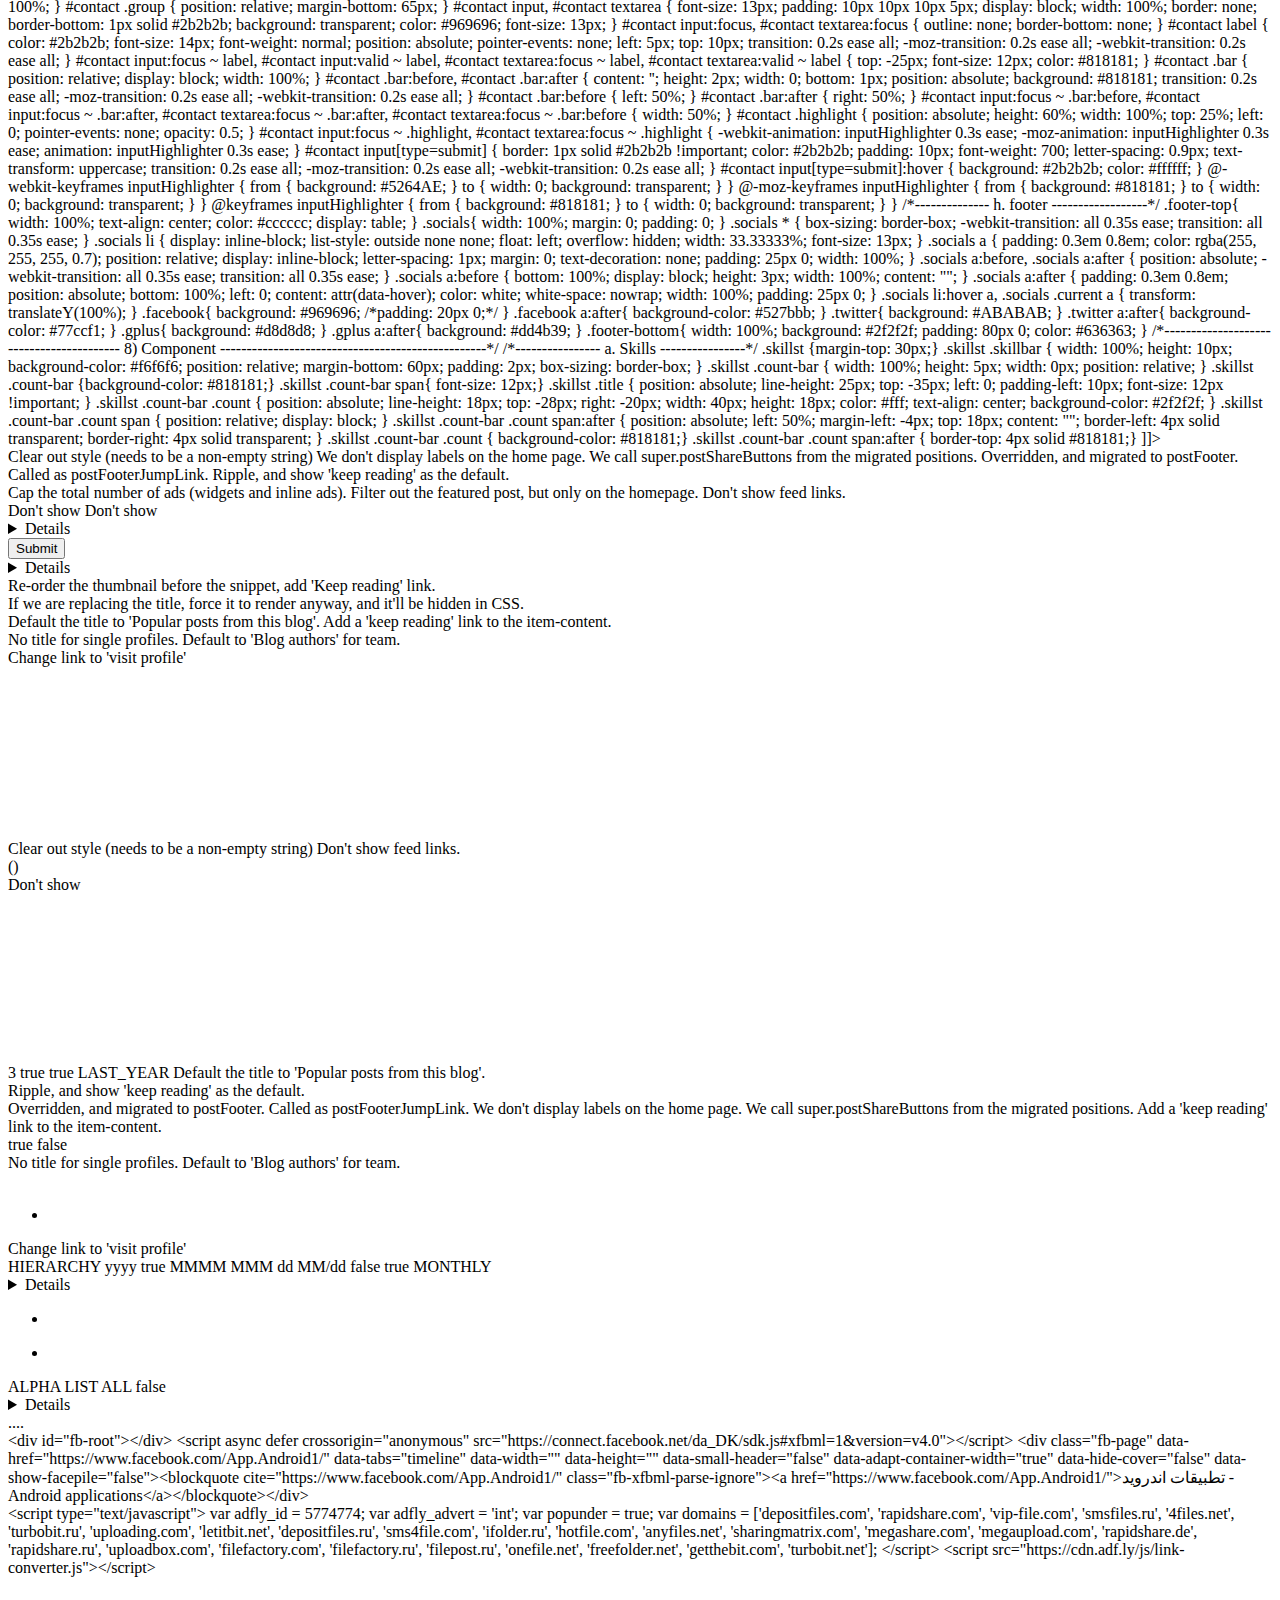
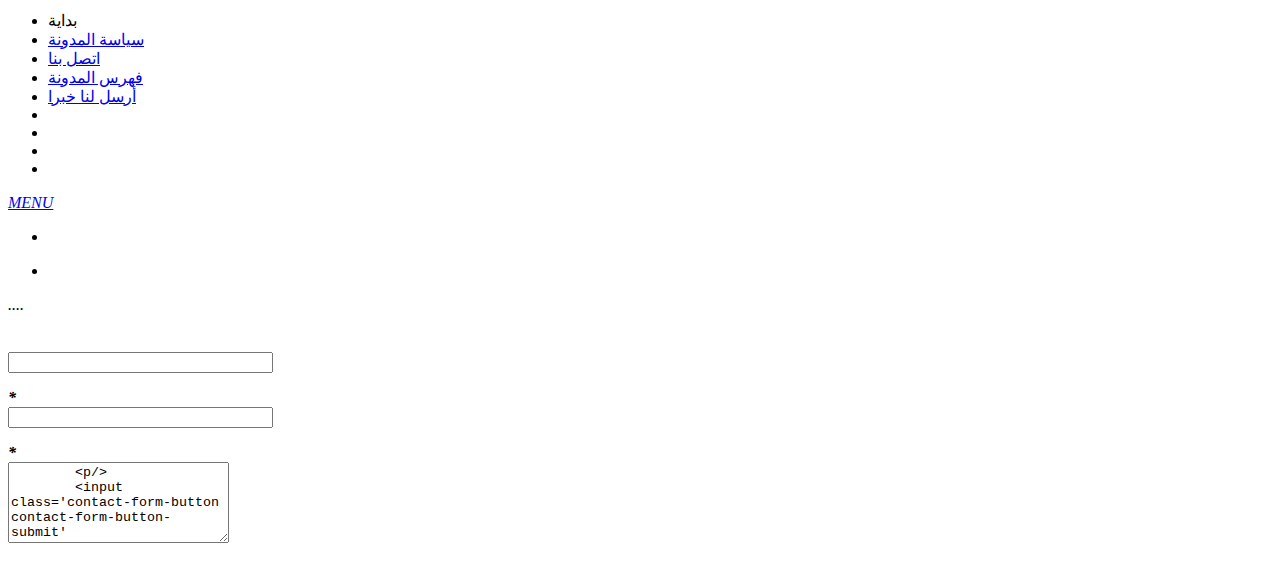
<file: bodo/theme-5517865042605126781U.html>
<?xml version="1.0" encoding="UTF-8" ?>
<!DOCTYPE html>
<html b:css='false' b:defaultwidgetversion='2' b:layoutsVersion='3' b:responsive='true' b:templateUrl='indie.xml' b:templateVersion='1.3.0' expr:dir='data:blog.languageDirection' xmlns='http://www.w3.org/1999/xhtml' xmlns:b='http://www.google.com/2005/gml/b' xmlns:data='http://www.google.com/2005/gml/data' xmlns:expr='http://www.google.com/2005/gml/expr'>
  <head>
    <meta content='width=device-width, initial-scale=1' name='viewport'/>
    <title><data:view.title.escaped/></title>
    <b:include data='blog' name='all-head-content'/>

    <b:skin version='1.3.0'><![CDATA[/*! normalize.css v3.0.1 | MIT License | git.io/normalize */html{font-family:sans-serif;-ms-text-size-adjust:100%;-webkit-text-size-adjust:100%}body{margin:0}article,aside,details,figcaption,figure,footer,header,hgroup,main,nav,section,summary{display:block}audio,canvas,progress,video{display:inline-block;vertical-align:baseline}audio:not([controls]){display:none;height:0}[hidden],template{display:none}a{background:transparent}a:active,a:hover{outline:0}abbr[title]{border-bottom:1px dotted}b,strong{font-weight:bold}dfn{font-style:italic}h1{font-size:2em;margin:.67em 0}mark{background:#ff0;color:#000}small{font-size:80%}sub,sup{font-size:75%;line-height:0;position:relative;vertical-align:baseline}sup{top:-0.5em}sub{bottom:-0.25em}img{border:0}svg:not(:root){overflow:hidden}figure{margin:1em 40px}hr{-moz-box-sizing:content-box;box-sizing:content-box;height:0}pre{overflow:auto}code,kbd,pre,samp{font-family:monospace,monospace;font-size:1em}button,input,optgroup,select,textarea{color:inherit;font:inherit;margin:0}button{overflow:visible}button,select{text-transform:none}button,html input[type="button"],input[type="reset"],input[type="submit"]{-webkit-appearance:button;cursor:pointer}button[disabled],html input[disabled]{cursor:default}button::-moz-focus-inner,input::-moz-focus-inner{border:0;padding:0}input{line-height:normal}input[type="checkbox"],input[type="radio"]{box-sizing:border-box;padding:0}input[type="number"]::-webkit-inner-spin-button,input[type="number"]::-webkit-outer-spin-button{height:auto}input[type="search"]{-webkit-appearance:textfield;-moz-box-sizing:content-box;-webkit-box-sizing:content-box;box-sizing:content-box}input[type="search"]::-webkit-search-cancel-button,input[type="search"]::-webkit-search-decoration{-webkit-appearance:none}fieldset{border:1px solid #c0c0c0;margin:0 2px;padding:.35em .625em .75em}legend{border:0;padding:0}textarea{overflow:auto}optgroup{font-weight:bold}table{border-collapse:collapse;border-spacing:0}td,th{padding:0}
/*
<!-- Constants -->

<Variable name="damionRegular36" description="Damion Regular 36" type="font" default="400 36px Damion, cursive" hideEditor="true"  value="400 36px Damion, cursive"/>
<Variable name="damionRegular62" description="Damion Regular 62" type="font" default="400 62px Damion, cursive" hideEditor="true"  value="400 62px Damion, cursive"/>
<Variable name="playfairDisplayBlack28" description="Playfair Display Black 28" type="font" default="900 28px Playfair Display, serif" hideEditor="true"  value="900 28px Playfair Display, serif"/>
<Variable name="playfairDisplayBlack36" description="Playfair Display Black 36" type="font" default="900 36px Playfair Display, serif" hideEditor="true"  value="900 36px Playfair Display, serif"/>
<Variable name="playfairDisplayBlack44" description="Playfair Display Black 44" type="font" default="900 44px Playfair Display, serif" hideEditor="true"  value="900 44px Playfair Display, serif"/>
<Variable name="robotoNormal15" description="Roboto Normal 15" type="font" default="15px Roboto, sans-serif" hideEditor="true"  value="15px Roboto, sans-serif"/>
<Variable name="robotoNormal16" description="Roboto Normal 16" type="font" default="16px Roboto, sans-serif" hideEditor="true"  value="16px Roboto, sans-serif"/>
<Variable name="robotoLightItalic15" description="Roboto Light Italic 15" type="font" default="italic 300 15px Roboto, sans-serif" hideEditor="true"  value="italic 300 15px Roboto, sans-serif"/>
<Variable name="robotoBold22" description="Roboto Bold 22" type="font" default="bold 22px Roboto, sans-serif" hideEditor="true"  value="bold 22px Roboto, sans-serif"/>
<Variable name="robotoBold30" description="Roboto Bold 30" type="font" default="bold 30px Roboto, sans-serif" hideEditor="true"  value="bold 30px Roboto, sans-serif"/>
<Variable name="robotoBold45" description="Roboto Bold 45" type="font" default="bold 45px Roboto, sans-serif" hideEditor="true"  value="bold 45px Roboto, sans-serif"/>

<!-- Variable definitions -->

<Variable name="keycolor" description="Main Color" type="color" default="#2196f3"  value="#2196f3"/>
<Variable name="startSide" description="Start side in blog language" type="automatic" default="left" hideEditor="true" />
<Variable name="endSide" description="End side in blog language" type="automatic" default="right" hideEditor="true" />

<Group description="Page Text">
  <Variable name="body.text.font" description="Font"
      type="font"
      default="$(robotoNormal15)"  value="normal normal 15px Arial, Tahoma, Helvetica, FreeSans, sans-serif"/>
  <Variable name="body.text.color" description="Color"
      type="color"
      default="#757575"  value="#757575"/>
</Group>

<Group description="Backgrounds">
  <Variable name="body.background.height" description="Background height"
      type="length"
      min="420px"
      max="640px"
      default="480px"  value="480px"/>
  <Variable name="body.background" description="Background"
      color="$(body.background.color)"
      type="background"
      default="$(color) none repeat scroll top left"  value="$(color) url(https://themes.googleusercontent.com/image?id=iOjEWmpWlNVmx91RAaWC3irZSyq8cu05pASFz84khXxbIM83x8QP6Hnw7ZIDcZFvcAGSBpGCNsBC) no-repeat scroll top center /* Credit: Galeries (http://www.offset.com/photos/291882) */;"/>
  <Variable name="body.background.color" description="Body background color"
      type="color"
      default="#eee"  value="#58c6d5"/>
  <Variable name="posts.background.color" description="Post background color"
      type="color"
      default="#fff"  value="#f3fdfe"/>
  <Variable name="body.background.blur" description="Background blur"
      type="length"
      min="0px"
      max="50px"
      default="0px"  value="0px"/>
</Group>

<Group description="Links">
  <Variable name="body.link.color" description="Link color"
      type="color"
      default="#2196f3"  value="#37afc0"/>
  <Variable name="body.link.visited.color" description="Visited link color"
      type="color"
      default="$(body.link.color)"  value="#37afc0"/>
  <Variable name="body.link.hover.color" description="Link Hover Color"
      type="color"
      default="$(body.link.color)"  value="#37afc0"/>
</Group>

<Group description="Blog title" selector="div.widget.Header">
  <Variable name="blog.title.font" description="Font"
      type="font"
      default="$(robotoBold45)"  value="normal normal 62px Fontdiner Swanky"/>
  <Variable name="blog.title.color" description="Color"
      type="color"
      default="#fff"  value="#ffffff"/>
  <Variable name="header.icons.color"
      description="Background icons color"
      type="color"
      default="#fff"  value="#ffffff"/>
</Group>

<Group description="Tabs text" selector="div.widget.PageList">
  <Variable name="tabs.font" description="Font"
      type="font"
      family="$(robotoNormal15.family)"
      size="$(robotoNormal15.size)"
      default="700 normal $(size) $(family)"  value="italic normal 100px normal 15px Roboto, sans-serif"/>
  <Variable name="tabs.color" description="Text color"
      type="color"
      default="#ccc"  value="#b8babb"/>
  <Variable name="tabs.selected.color" description="Selected color"
      type="color"
      default="#fff"  value="#ffffff"/>
  <Variable name="tabs.overflow.background.color" description="Popup background color"
      type="color"
      default="$(posts.background.color)"  value="#f3fdfe"/>
  <Variable name="tabs.overflow.color" description="Popup text color"
      type="color"
      default="$(posts.text.color)"  value="#757575"/>
  <Variable name="tabs.overflow.selected.color" description="Popup selected color"
      type="color"
      default="$(posts.title.color)"  value="#212121"/>
</Group>

<Group description="Posts" selector="div.widget.Blog">
  <Variable name="posts.title.color" description="Post title color"
      type="color"
      default="#212121"  value="#212121"/>
  <Variable name="posts.title.font" description="Post title font"
      type="font"
      default="$(robotoBold22)"  value="normal normal 36px Impact, sans-serif"/>
  <Variable name="posts.stream.title.font" description="Post title stream font"
      type="font"
      default="$(robotoBold30)"  value="400 36px Damion, cursive"/>
  <Variable name="posts.text.font" description="Post text font"
      type="font"
      default="$(body.text.font)"  value="normal normal 15px Arial, Tahoma, Helvetica, FreeSans, sans-serif"/>
  <Variable name="posts.text.color" description="Post text color"
      type="color"
      default="$(body.text.color)"  value="#757575"/>
  <Variable name="posts.byline.color" description="Post byline color"
      type="color"
      default="rgba(0, 0, 0, 0.54)"  value="rgba(0, 0, 0, 0.54)"/>
  <Variable name="blockquote.font" description="Blockquote font"
      type="font"
      default="$(robotoLightItalic15)"  value="italic 300 15px Roboto, sans-serif"/>
  <Variable name="blockquote.color" description="Blockquote color"
      type="color"
      default="#444"  value="#212121"/>
  <Variable name="posts.icons.color"
      description="Post icons color"
      type="color"
      default="#707070"  value="#707070"/>
</Group>

<Group description="Search">
  <Variable name="search.input.color" description="Input color"
      type="color"
      default="$(blog.title.color)"  value="#ffffff"/>
  <Variable name="search.input.font" description="Input font"
      type="font"
      default="$(robotoNormal16)"  value="16px Roboto, sans-serif"/>
  <Variable name="search.placeholder.color" description="Placeholder text color"
      type="color"
      default="$(blog.title.color)"  value="#ffffff"/>
</Group>

<Group description="Sharing">
  <Variable name="sharing.background.color"
      description="Sharing background color"
      type="color"
      default="$(posts.background.color)"  value="#f3fdfe"/>
  <Variable name="sharing.text.color" description="Sharing text color"
      type="color"
      default="$(posts.title.color)"  value="#212121"/>
  <Variable name="sharing.icons.color"
      description="Sharing icons color"
      type="color"
      default="$(sharing.text.color)"  value="#707070"/>
</Group>

<Group description="Popular posts" selector="div.widget.PopularPosts">
  <Variable name="popularposts.background.color"
      description="Popular post background color"
      type="color"
      default="$(body.background.color)"  value="#f3fdfe"/>
  <Variable name="popularposts.byline.color"
      description="Popular post byline color"
      type="color"
      default="$(posts.byline.color)"  value="rgba(0, 0, 0, 0.54)"/>
  <Variable name="popularposts.title.color"
      description="Popular post title color"
      type="color"
      default="$(posts.title.color)"  value="#212121"/>
  <Variable name="popularposts.text.color"
      description="Popular post text color"
      type="color"
      default="$(posts.text.color)"  value="#757575"/>
  <Variable name="popularposts.link.color"
      description="Popular post link color"
      type="color"
      default="$(body.link.color)"  value="#37afc0"/>
</Group>

<Group description="Post navigation" selector='div.blog-pager'>
  <Variable name="posts.navigation.link.color"
      description="Post navigation links color"
      type="color"
      default="$(body.link.color)"  value="#37afc0"/>
  <Variable name="posts.navigation.link.visited.color"
      description="Post navigation links visited color"
      type="color"
      default="$(body.link.visited.color)"  value="#37afc0"/>
  <Variable name="posts.navigation.link.hover.color"
      description="Post navigations links hover color"
      type="color"
      default="$(body.link.hover.color)"  value="#37afc0"/>
</Group>

<Group description="Sidebar" selector="div.sidebar-container">
  <Variable name="sidebar.backgroundColorTop"
      description="Background color (Top)"
      type="color"
      default="#f7f7f7"  value="#f3fdfe"/>
  <Variable name="sidebar.backgroundColorTopHD"
      description="Background color (Top) - HD"
      type="color"
      default="rgba(255, 255, 255, 1)"  value="#f3fdfe"/>
  <Variable name="sidebar.backgroundColorBottom"
      description="Background color (Bottom)"
      type="color"
      default="#fff"  value="#f3fdfe"/>
  <Variable name="sidebar.separator.color"
      description="Separator color"
      type="color"
      default="#ccc"  value="#cccccc"/>
  <Variable name="widget.title.color"
      description="Gadget title color"
      type="color"
      default="#212121"  value="#212121"/>
  <Variable name="sidebar.icons.color"
      description="Sidebar icons color"
      type="color"
      default="#707070"  value="#707070"/>
</Group>

<Group description="Author profile" selector='.widget.Profile'>
  <Variable name="profile.title.color" description="Profile title color"
      type="color"
      default="rgba(0,0,0,0.52)"  value="rgba(0,0,0,0.52)"/>
  <Variable name="profile.text.color" description="Profile text color"
      type="color"
      default="rgba(0, 0, 0, 0.54)"  value="rgba(0, 0, 0, 0.54)"/>
  <Variable name="profile.link.color" description="Profile link color"
      type="color"
      default="$(posts.title.color)"  value="#212121"/>
</Group>

<Group description="Labels" selector=".widget.Label">
  <Variable name="labels.text.color"
      description="Label text color"
      type="color"
      default="$(body.link.color)"  value="#37afc0"/>
  <Variable name="labels.background.color"
      description="Label background color"
      type="color"
      red="$(labels.text.color.red)"
      green="$(labels.text.color.green)"
      blue="$(labels.text.color.blue)"
      default="rgba($red, $green, $blue, 0.05)"  value="rgba($red, $green, $blue, 0.05)"/>
</Group>

<Group description="Attribution" selector=".widget.Attribution">
  <Variable name="attribution.text.color" description="Attribution text color"
      type="color"
      default="$(body.text.color)"  value="#757575"/>
  <Variable name="attribution.link.color" description="Attribution link color"
      type="color"
      default="$(body.link.color)"  value="#ffffff"/>
  <Variable name="attribution.icon.color" description="Attribution icon color"
      type="color"
      default="#707070"
      hideEditor="true"  value="#ffffff"/>
</Group>

<Group description="Widths">
  <Variable name="sidebar.width" description="Sidebar width" type="length"
            min="100px" max="1000px" default="284px"  value="224px"/>
  <Variable name="content.width" description="Content width" type="length"
            min="600px" max="2400px" default="922px"  value="1078px"/>
  <Variable name="content.margin" description="Content margin" type="length"
            min="0px" max="1000px" default="117px"  value="79px"/>
</Group>
 */

/*!************************************************
 * Blogger Template Style
 * Name: Contempo
 **************************************************/
body{
overflow-wrap:break-word;
word-break:break-word;
word-wrap:break-word
}
.hidden{
display:none
}
.invisible{
visibility:hidden
}
.container::after,.float-container::after{
clear:both;
content:'';
display:table
}
.clearboth{
clear:both
}
#comments .comment .comment-actions,.subscribe-popup .FollowByEmail .follow-by-email-submit,.widget.Profile .profile-link,.widget.Profile .profile-link.visit-profile{
background:0 0;
border:0;
box-shadow:none;
color:$(body.link.color);
cursor:pointer;
font-size:14px;
font-weight:700;
outline:0;
text-decoration:none;
text-transform:uppercase;
width:auto
}
.dim-overlay{
background-color:rgba(0,0,0,.54);
height:100vh;
left:0;
position:fixed;
top:0;
width:100%
}
#sharing-dim-overlay{
background-color:transparent
}
input::-ms-clear{
display:none
}
.blogger-logo,.svg-icon-24.blogger-logo{
fill:#ff9800;
opacity:1
}
.loading-spinner-large{
-webkit-animation:mspin-rotate 1.568s infinite linear;
animation:mspin-rotate 1.568s infinite linear;
height:48px;
overflow:hidden;
position:absolute;
width:48px;
z-index:200
}
.loading-spinner-large>div{
-webkit-animation:mspin-revrot 5332ms infinite steps(4);
animation:mspin-revrot 5332ms infinite steps(4)
}
.loading-spinner-large>div>div{
-webkit-animation:mspin-singlecolor-large-film 1333ms infinite steps(81);
animation:mspin-singlecolor-large-film 1333ms infinite steps(81);
background-size:100%;
height:48px;
width:3888px
}
.mspin-black-large>div>div,.mspin-grey_54-large>div>div{
background-image:url(https://www.blogblog.com/indie/mspin_black_large.svg)
}
.mspin-white-large>div>div{
background-image:url(https://www.blogblog.com/indie/mspin_white_large.svg)
}
.mspin-grey_54-large{
opacity:.54
}
@-webkit-keyframes mspin-singlecolor-large-film{
from{
-webkit-transform:translateX(0);
transform:translateX(0)
}
to{
-webkit-transform:translateX(-3888px);
transform:translateX(-3888px)
}
}
@keyframes mspin-singlecolor-large-film{
from{
-webkit-transform:translateX(0);
transform:translateX(0)
}
to{
-webkit-transform:translateX(-3888px);
transform:translateX(-3888px)
}
}
@-webkit-keyframes mspin-rotate{
from{
-webkit-transform:rotate(0);
transform:rotate(0)
}
to{
-webkit-transform:rotate(360deg);
transform:rotate(360deg)
}
}
@keyframes mspin-rotate{
from{
-webkit-transform:rotate(0);
transform:rotate(0)
}
to{
-webkit-transform:rotate(360deg);
transform:rotate(360deg)
}
}
@-webkit-keyframes mspin-revrot{
from{
-webkit-transform:rotate(0);
transform:rotate(0)
}
to{
-webkit-transform:rotate(-360deg);
transform:rotate(-360deg)
}
}
@keyframes mspin-revrot{
from{
-webkit-transform:rotate(0);
transform:rotate(0)
}
to{
-webkit-transform:rotate(-360deg);
transform:rotate(-360deg)
}
}
.skip-navigation{
background-color:#fff;
box-sizing:border-box;
color:#000;
display:block;
height:0;
left:0;
line-height:50px;
overflow:hidden;
padding-top:0;
position:fixed;
text-align:center;
top:0;
-webkit-transition:box-shadow .3s,height .3s,padding-top .3s;
transition:box-shadow .3s,height .3s,padding-top .3s;
width:100%;
z-index:900
}
.skip-navigation:focus{
box-shadow:0 4px 5px 0 rgba(0,0,0,.14),0 1px 10px 0 rgba(0,0,0,.12),0 2px 4px -1px rgba(0,0,0,.2);
height:50px
}
#main{
outline:0
}
.main-heading{
position:absolute;
clip:rect(1px,1px,1px,1px);
padding:0;
border:0;
height:1px;
width:1px;
overflow:hidden
}
.Attribution{
margin-top:1em;
text-align:center
}
.Attribution .blogger img,.Attribution .blogger svg{
vertical-align:bottom
}
.Attribution .blogger img{
margin-$endSide:.5em
}
.Attribution div{
line-height:24px;
margin-top:.5em
}
.Attribution .copyright,.Attribution .image-attribution{
font-size:.7em;
margin-top:1.5em
}
.BLOG_mobile_video_class{
display:none
}
.bg-photo{
background-attachment:scroll!important
}
body .CSS_LIGHTBOX{
z-index:900
}
.extendable .show-less,.extendable .show-more{
border-color:$(body.link.color);
color:$(body.link.color);
margin-top:8px
}
.extendable .show-less.hidden,.extendable .show-more.hidden{
display:none
}
.inline-ad{
display:none;
max-width:100%;
overflow:hidden
}
.adsbygoogle{
display:block
}
#cookieChoiceInfo{
bottom:0;
top:auto
}
iframe.b-hbp-video{
border:0
}
.post-body img{
max-width:100%
}
.post-body iframe{
max-width:100%
}
.post-body a[imageanchor="1"]{
display:inline-block
}
.byline{
margin-$endSide:1em
}
.byline:last-child{
margin-$endSide:0
}
.link-copied-dialog{
max-width:520px;
outline:0
}
.link-copied-dialog .modal-dialog-buttons{
margin-top:8px
}
.link-copied-dialog .goog-buttonset-default{
background:0 0;
border:0
}
.link-copied-dialog .goog-buttonset-default:focus{
outline:0
}
.paging-control-container{
margin-bottom:16px
}
.paging-control-container .paging-control{
display:inline-block
}
.paging-control-container .comment-range-text::after,.paging-control-container .paging-control{
color:$(body.link.color)
}
.paging-control-container .comment-range-text,.paging-control-container .paging-control{
margin-$endSide:8px
}
.paging-control-container .comment-range-text::after,.paging-control-container .paging-control::after{
content:'\00B7';
cursor:default;
padding-$startSide:8px;
pointer-events:none
}
.paging-control-container .comment-range-text:last-child::after,.paging-control-container .paging-control:last-child::after{
content:none
}
.byline.reactions iframe{
height:20px
}
.b-notification{
color:#000;
background-color:#fff;
border-bottom:solid 1px #000;
box-sizing:border-box;
padding:16px 32px;
text-align:center
}
.b-notification.visible{
-webkit-transition:margin-top .3s cubic-bezier(.4,0,.2,1);
transition:margin-top .3s cubic-bezier(.4,0,.2,1)
}
.b-notification.invisible{
position:absolute
}
.b-notification-close{
position:absolute;
right:8px;
top:8px
}
.no-posts-message{
line-height:40px;
text-align:center
}
@media screen and (max-width:800px){
body.item-view .post-body a[imageanchor="1"][style*="float: left;"],body.item-view .post-body a[imageanchor="1"][style*="float: right;"]{
float:none!important;
clear:none!important
}
body.item-view .post-body a[imageanchor="1"] img{
display:block;
height:auto;
margin:0 auto
}
body.item-view .post-body>.separator:first-child>a[imageanchor="1"]:first-child{
margin-top:20px
}
.post-body a[imageanchor]{
display:block
}
body.item-view .post-body a[imageanchor="1"]{
margin-left:0!important;
margin-right:0!important
}
body.item-view .post-body a[imageanchor="1"]+a[imageanchor="1"]{
margin-top:16px
}
}
.item-control{
display:none
}
#comments{
border-top:1px dashed rgba(0,0,0,.54);
margin-top:20px;
padding:20px
}
#comments .comment-thread ol{
margin:0;
padding-left:0;
padding-$startSide:0
}
#comments .comment .comment-replybox-single,#comments .comment-thread .comment-replies{
margin-left:60px
}
#comments .comment-thread .thread-count{
display:none
}
#comments .comment{
list-style-type:none;
padding:0 0 30px;
position:relative
}
#comments .comment .comment{
padding-bottom:8px
}
.comment .avatar-image-container{
position:absolute
}
.comment .avatar-image-container img{
border-radius:50%
}
.avatar-image-container svg,.comment .avatar-image-container .avatar-icon{
border-radius:50%;
border:solid 1px $(posts.icons.color);
box-sizing:border-box;
fill:$(posts.icons.color);
height:35px;
margin:0;
padding:7px;
width:35px
}
.comment .comment-block{
margin-top:10px;
margin-$startSide:60px;
padding-bottom:0
}
#comments .comment-author-header-wrapper{
margin-left:40px
}
#comments .comment .thread-expanded .comment-block{
padding-bottom:20px
}
#comments .comment .comment-header .user,#comments .comment .comment-header .user a{
color:$(posts.title.color);
font-style:normal;
font-weight:700
}
#comments .comment .comment-actions{
bottom:0;
margin-bottom:15px;
position:absolute
}
#comments .comment .comment-actions>*{
margin-right:8px
}
#comments .comment .comment-header .datetime{
bottom:0;
color:rgba($(posts.title.color.red),$(posts.title.color.green),$(posts.title.color.blue),.54);
display:inline-block;
font-size:13px;
font-style:italic;
margin-$startSide:8px
}
#comments .comment .comment-footer .comment-timestamp a,#comments .comment .comment-header .datetime a{
color:rgba($(posts.title.color.red),$(posts.title.color.green),$(posts.title.color.blue),.54)
}
#comments .comment .comment-content,.comment .comment-body{
margin-top:12px;
word-break:break-word
}
.comment-body{
margin-bottom:12px
}
#comments.embed[data-num-comments="0"]{
border:0;
margin-top:0;
padding-top:0
}
#comments.embed[data-num-comments="0"] #comment-post-message,#comments.embed[data-num-comments="0"] div.comment-form>p,#comments.embed[data-num-comments="0"] p.comment-footer{
display:none
}
#comment-editor-src{
display:none
}
.comments .comments-content .loadmore.loaded{
max-height:0;
opacity:0;
overflow:hidden
}
.extendable .remaining-items{
height:0;
overflow:hidden;
-webkit-transition:height .3s cubic-bezier(.4,0,.2,1);
transition:height .3s cubic-bezier(.4,0,.2,1)
}
.extendable .remaining-items.expanded{
height:auto
}
.svg-icon-24,.svg-icon-24-button{
cursor:pointer;
height:24px;
width:24px;
min-width:24px
}
.touch-icon{
margin:-12px;
padding:12px
}
.touch-icon:active,.touch-icon:focus{
background-color:rgba(153,153,153,.4);
border-radius:50%
}
svg:not(:root).touch-icon{
overflow:visible
}
html[dir=rtl] .rtl-reversible-icon{
-webkit-transform:scaleX(-1);
-ms-transform:scaleX(-1);
transform:scaleX(-1)
}
.svg-icon-24-button,.touch-icon-button{
background:0 0;
border:0;
margin:0;
outline:0;
padding:0
}
.touch-icon-button .touch-icon:active,.touch-icon-button .touch-icon:focus{
background-color:transparent
}
.touch-icon-button:active .touch-icon,.touch-icon-button:focus .touch-icon{
background-color:rgba(153,153,153,.4);
border-radius:50%
}
.Profile .default-avatar-wrapper .avatar-icon{
border-radius:50%;
border:solid 1px $(posts.icons.color);
box-sizing:border-box;
fill:$(posts.icons.color);
margin:0
}
.Profile .individual .default-avatar-wrapper .avatar-icon{
padding:25px
}
.Profile .individual .avatar-icon,.Profile .individual .profile-img{
height:120px;
width:120px
}
.Profile .team .default-avatar-wrapper .avatar-icon{
padding:8px
}
.Profile .team .avatar-icon,.Profile .team .default-avatar-wrapper,.Profile .team .profile-img{
height:40px;
width:40px
}
.snippet-container{
margin:0;
position:relative;
overflow:hidden
}
.snippet-fade{
bottom:0;
box-sizing:border-box;
position:absolute;
width:96px
}
.snippet-fade{
$endSide:0
}
.snippet-fade:after{
content:'\2026'
}
.snippet-fade:after{
float:$endSide
}
.post-bottom{
-webkit-box-align:center;
-webkit-align-items:center;
-ms-flex-align:center;
align-items:center;
display:-webkit-box;
display:-webkit-flex;
display:-ms-flexbox;
display:flex;
-webkit-flex-wrap:wrap;
-ms-flex-wrap:wrap;
flex-wrap:wrap
}
.post-footer{
-webkit-box-flex:1;
-webkit-flex:1 1 auto;
-ms-flex:1 1 auto;
flex:1 1 auto;
-webkit-flex-wrap:wrap;
-ms-flex-wrap:wrap;
flex-wrap:wrap;
-webkit-box-ordinal-group:2;
-webkit-order:1;
-ms-flex-order:1;
order:1
}
.post-footer>*{
-webkit-box-flex:0;
-webkit-flex:0 1 auto;
-ms-flex:0 1 auto;
flex:0 1 auto
}
.post-footer .byline:last-child{
margin-$endSide:1em
}
.jump-link{
-webkit-box-flex:0;
-webkit-flex:0 0 auto;
-ms-flex:0 0 auto;
flex:0 0 auto;
-webkit-box-ordinal-group:3;
-webkit-order:2;
-ms-flex-order:2;
order:2
}
.centered-top-container.sticky{
left:0;
position:fixed;
right:0;
top:0;
width:auto;
z-index:50;
-webkit-transition-property:opacity,-webkit-transform;
transition-property:opacity,-webkit-transform;
transition-property:transform,opacity;
transition-property:transform,opacity,-webkit-transform;
-webkit-transition-duration:.2s;
transition-duration:.2s;
-webkit-transition-timing-function:cubic-bezier(.4,0,.2,1);
transition-timing-function:cubic-bezier(.4,0,.2,1)
}
.centered-top-placeholder{
display:none
}
.collapsed-header .centered-top-placeholder{
display:block
}
.centered-top-container .Header .replaced h1,.centered-top-placeholder .Header .replaced h1{
display:none
}
.centered-top-container.sticky .Header .replaced h1{
display:block
}
.centered-top-container.sticky .Header .header-widget{
background:0 0
}
.centered-top-container.sticky .Header .header-image-wrapper{
display:none
}
.centered-top-container img,.centered-top-placeholder img{
max-width:100%
}
.collapsible{
-webkit-transition:height .3s cubic-bezier(.4,0,.2,1);
transition:height .3s cubic-bezier(.4,0,.2,1)
}
.collapsible,.collapsible>summary{
display:block;
overflow:hidden
}
.collapsible>:not(summary){
display:none
}
.collapsible[open]>:not(summary){
display:block
}
.collapsible:focus,.collapsible>summary:focus{
outline:0
}
.collapsible>summary{
cursor:pointer;
display:block;
padding:0
}
.collapsible:focus>summary,.collapsible>summary:focus{
background-color:transparent
}
.collapsible>summary::-webkit-details-marker{
display:none
}
.collapsible-title{
-webkit-box-align:center;
-webkit-align-items:center;
-ms-flex-align:center;
align-items:center;
display:-webkit-box;
display:-webkit-flex;
display:-ms-flexbox;
display:flex
}
.collapsible-title .title{
-webkit-box-flex:1;
-webkit-flex:1 1 auto;
-ms-flex:1 1 auto;
flex:1 1 auto;
-webkit-box-ordinal-group:1;
-webkit-order:0;
-ms-flex-order:0;
order:0;
overflow:hidden;
text-overflow:ellipsis;
white-space:nowrap
}
.collapsible-title .chevron-down,.collapsible[open] .collapsible-title .chevron-up{
display:block
}
.collapsible-title .chevron-up,.collapsible[open] .collapsible-title .chevron-down{
display:none
}
.flat-button{
cursor:pointer;
display:inline-block;
font-weight:700;
text-transform:uppercase;
border-radius:2px;
padding:8px;
margin:-8px
}
.flat-icon-button{
background:0 0;
border:0;
margin:0;
outline:0;
padding:0;
margin:-12px;
padding:12px;
cursor:pointer;
box-sizing:content-box;
display:inline-block;
line-height:0
}
.flat-icon-button,.flat-icon-button .splash-wrapper{
border-radius:50%
}
.flat-icon-button .splash.animate{
-webkit-animation-duration:.3s;
animation-duration:.3s
}
.overflowable-container{
max-height:$(body.text.font.size * 1.2 + 2 * 8px + 2 * 4px + 4px);
overflow:hidden;
position:relative
}
.overflow-button{
cursor:pointer
}
#overflowable-dim-overlay{
background:0 0
}
.overflow-popup{
box-shadow:0 2px 2px 0 rgba(0,0,0,.14),0 3px 1px -2px rgba(0,0,0,.2),0 1px 5px 0 rgba(0,0,0,.12);
background-color:$(tabs.overflow.background.color);
left:0;
max-width:calc(100% - 32px);
position:absolute;
top:0;
visibility:hidden;
z-index:101
}
.overflow-popup ul{
list-style:none
}
.overflow-popup .tabs li,.overflow-popup li{
display:block;
height:auto
}
.overflow-popup .tabs li{
padding-left:0;
padding-right:0
}
.overflow-button.hidden,.overflow-popup .tabs li.hidden,.overflow-popup li.hidden{
display:none
}
.pill-button{
background:0 0;
border:1px solid;
border-radius:12px;
cursor:pointer;
display:inline-block;
padding:4px 16px;
text-transform:uppercase
}
.ripple{
position:relative
}
.ripple>*{
z-index:1
}
.splash-wrapper{
bottom:0;
left:0;
overflow:hidden;
pointer-events:none;
position:absolute;
right:0;
top:0;
z-index:0
}
.splash{
background:#ccc;
border-radius:100%;
display:block;
opacity:.6;
position:absolute;
-webkit-transform:scale(0);
-ms-transform:scale(0);
transform:scale(0)
}
.splash.animate{
-webkit-animation:ripple-effect .4s linear;
animation:ripple-effect .4s linear
}
@-webkit-keyframes ripple-effect{
100%{
opacity:0;
-webkit-transform:scale(2.5);
transform:scale(2.5)
}
}
@keyframes ripple-effect{
100%{
opacity:0;
-webkit-transform:scale(2.5);
transform:scale(2.5)
}
}
.search{
display:-webkit-box;
display:-webkit-flex;
display:-ms-flexbox;
display:flex;
line-height:24px;
width:24px
}
.search.focused{
width:100%
}
.search.focused .section{
width:100%
}
.search form{
z-index:101
}
.search h3{
display:none
}
.search form{
display:-webkit-box;
display:-webkit-flex;
display:-ms-flexbox;
display:flex;
-webkit-box-flex:1;
-webkit-flex:1 0 0;
-ms-flex:1 0 0px;
flex:1 0 0;
border-bottom:solid 1px transparent;
padding-bottom:8px
}
.search form>*{
display:none
}
.search.focused form>*{
display:block
}
.search .search-input label{
display:none
}
.centered-top-placeholder.cloned .search form{
z-index:30
}
.search.focused form{
border-color:$(blog.title.color);
position:relative;
width:auto
}
.collapsed-header .centered-top-container .search.focused form{
border-bottom-color:transparent
}
.search-expand{
-webkit-box-flex:0;
-webkit-flex:0 0 auto;
-ms-flex:0 0 auto;
flex:0 0 auto
}
.search-expand-text{
display:none
}
.search-close{
display:inline;
vertical-align:middle
}
.search-input{
-webkit-box-flex:1;
-webkit-flex:1 0 1px;
-ms-flex:1 0 1px;
flex:1 0 1px
}
.search-input input{
background:0 0;
border:0;
box-sizing:border-box;
color:$(blog.title.color);
display:inline-block;
outline:0;
width:calc(100% - 48px)
}
.search-input input.no-cursor{
color:transparent;
text-shadow:0 0 0 $(blog.title.color)
}
.collapsed-header .centered-top-container .search-action,.collapsed-header .centered-top-container .search-input input{
color:$(posts.title.color)
}
.collapsed-header .centered-top-container .search-input input.no-cursor{
color:transparent;
text-shadow:0 0 0 $(posts.title.color)
}
.collapsed-header .centered-top-container .search-input input.no-cursor:focus,.search-input input.no-cursor:focus{
outline:0
}
.search-focused>*{
visibility:hidden
}
.search-focused .search,.search-focused .search-icon{
visibility:visible
}
.search.focused .search-action{
display:block
}
.search.focused .search-action:disabled{
opacity:.3
}
.widget.Sharing .sharing-button{
display:none
}
.widget.Sharing .sharing-buttons li{
padding:0
}
.widget.Sharing .sharing-buttons li span{
display:none
}
.post-share-buttons{
position:relative
}
.centered-bottom .share-buttons .svg-icon-24,.share-buttons .svg-icon-24{
fill:$(sharing.icons.color)
}
.sharing-open.touch-icon-button:active .touch-icon,.sharing-open.touch-icon-button:focus .touch-icon{
background-color:transparent
}
.share-buttons{
background-color:$(sharing.background.color);
border-radius:2px;
box-shadow:0 2px 2px 0 rgba(0,0,0,.14),0 3px 1px -2px rgba(0,0,0,.2),0 1px 5px 0 rgba(0,0,0,.12);
color:$(sharing.text.color);
list-style:none;
margin:0;
padding:8px 0;
position:absolute;
top:-11px;
min-width:200px;
z-index:101
}
.share-buttons.hidden{
display:none
}
.sharing-button{
background:0 0;
border:0;
margin:0;
outline:0;
padding:0;
cursor:pointer
}
.share-buttons li{
margin:0;
height:48px
}
.share-buttons li:last-child{
margin-bottom:0
}
.share-buttons li .sharing-platform-button{
box-sizing:border-box;
cursor:pointer;
display:block;
height:100%;
margin-bottom:0;
padding:0 16px;
position:relative;
width:100%
}
.share-buttons li .sharing-platform-button:focus,.share-buttons li .sharing-platform-button:hover{
background-color:rgba(128,128,128,.1);
outline:0
}
.share-buttons li svg[class*=" sharing-"],.share-buttons li svg[class^=sharing-]{
position:absolute;
top:10px
}
.share-buttons li span.sharing-platform-button{
position:relative;
top:0
}
.share-buttons li .platform-sharing-text{
display:block;
font-size:16px;
line-height:48px;
white-space:nowrap
}
.share-buttons li .platform-sharing-text{
margin-$startSide:56px
}
.sidebar-container{
background-color:$(sidebar.backgroundColorBottom);
max-width:$(sidebar.width);
overflow-y:auto;
-webkit-transition-property:-webkit-transform;
transition-property:-webkit-transform;
transition-property:transform;
transition-property:transform,-webkit-transform;
-webkit-transition-duration:.3s;
transition-duration:.3s;
-webkit-transition-timing-function:cubic-bezier(0,0,.2,1);
transition-timing-function:cubic-bezier(0,0,.2,1);
width:$(sidebar.width);
z-index:101;
-webkit-overflow-scrolling:touch
}
.sidebar-container .navigation{
line-height:0;
padding:16px
}
.sidebar-container .sidebar-back{
cursor:pointer
}
.sidebar-container .widget{
background:0 0;
margin:0 16px;
padding:16px 0
}
.sidebar-container .widget .title{
color:$(widget.title.color);
margin:0
}
.sidebar-container .widget ul{
list-style:none;
margin:0;
padding:0
}
.sidebar-container .widget ul ul{
margin-$startSide:1em
}
.sidebar-container .widget li{
font-size:16px;
line-height:normal
}
.sidebar-container .widget+.widget{
border-top:1px dashed $(sidebar.separator.color)
}
.BlogArchive li{
margin:16px 0
}
.BlogArchive li:last-child{
margin-bottom:0
}
.Label li a{
display:inline-block
}
.BlogArchive .post-count,.Label .label-count{
float:$endSide;
margin-$startSide:.25em
}
.BlogArchive .post-count::before,.Label .label-count::before{
content:'('
}
.BlogArchive .post-count::after,.Label .label-count::after{
content:')'
}
.widget.Translate .skiptranslate>div{
display:block!important
}
.widget.Profile .profile-link{
display:-webkit-box;
display:-webkit-flex;
display:-ms-flexbox;
display:flex
}
.widget.Profile .team-member .default-avatar-wrapper,.widget.Profile .team-member .profile-img{
-webkit-box-flex:0;
-webkit-flex:0 0 auto;
-ms-flex:0 0 auto;
flex:0 0 auto;
margin-$endSide:1em
}
.widget.Profile .individual .profile-link{
-webkit-box-orient:vertical;
-webkit-box-direction:normal;
-webkit-flex-direction:column;
-ms-flex-direction:column;
flex-direction:column
}
.widget.Profile .team .profile-link .profile-name{
-webkit-align-self:center;
-ms-flex-item-align:center;
-ms-grid-row-align:center;
align-self:center;
display:block;
-webkit-box-flex:1;
-webkit-flex:1 1 auto;
-ms-flex:1 1 auto;
flex:1 1 auto
}
.dim-overlay{
background-color:rgba(0,0,0,.54);
z-index:100
}
body.sidebar-visible{
overflow-y:hidden
}
@media screen and (max-width:$(sidebar.width + content.width + content.margin * 2 - 1px)){
.sidebar-container{
bottom:0;
position:fixed;
top:0;
left:0;
right:auto
}
.sidebar-container.sidebar-invisible{
-webkit-transition-timing-function:cubic-bezier(.4,0,.6,1);
transition-timing-function:cubic-bezier(.4,0,.6,1);
-webkit-transform:translateX($(sidebar.width * -1));
-ms-transform:translateX($(sidebar.width * -1));
transform:translateX($(sidebar.width * -1))
}
}
@media screen and (min-width:$(sidebar.width + content.width + content.margin * 2)){
.sidebar-container{
position:absolute;
top:0;
left:0;
right:auto
}
.sidebar-container .navigation{
display:none
}
}
.dialog{
box-shadow:0 2px 2px 0 rgba(0,0,0,.14),0 3px 1px -2px rgba(0,0,0,.2),0 1px 5px 0 rgba(0,0,0,.12);
background:$(posts.background.color);
box-sizing:border-box;
color:$(body.text.color);
padding:30px;
position:fixed;
text-align:center;
width:calc(100% - 24px);
z-index:101
}
.dialog input[type=email],.dialog input[type=text]{
background-color:transparent;
border:0;
border-bottom:solid 1px rgba($(body.text.color.red),$(body.text.color.green),$(body.text.color.blue),.12);
color:$(body.text.color);
display:block;
font-family:$(body.text.font.family);
font-size:16px;
line-height:24px;
margin:auto;
padding-bottom:7px;
outline:0;
text-align:center;
width:100%
}
.dialog input[type=email]::-webkit-input-placeholder,.dialog input[type=text]::-webkit-input-placeholder{
color:$(body.text.color)
}
.dialog input[type=email]::-moz-placeholder,.dialog input[type=text]::-moz-placeholder{
color:$(body.text.color)
}
.dialog input[type=email]:-ms-input-placeholder,.dialog input[type=text]:-ms-input-placeholder{
color:$(body.text.color)
}
.dialog input[type=email]::placeholder,.dialog input[type=text]::placeholder{
color:$(body.text.color)
}
.dialog input[type=email]:focus,.dialog input[type=text]:focus{
border-bottom:solid 2px $(body.link.color);
padding-bottom:6px
}
.dialog input.no-cursor{
color:transparent;
text-shadow:0 0 0 $(body.text.color)
}
.dialog input.no-cursor:focus{
outline:0
}
.dialog input.no-cursor:focus{
outline:0
}
.dialog input[type=submit]{
font-family:$(body.text.font.family)
}
.dialog .goog-buttonset-default{
color:$(body.link.color)
}
.subscribe-popup{
max-width:364px
}
.subscribe-popup h3{
color:$(posts.title.color);
font-size:1.8em;
margin-top:0
}
.subscribe-popup .FollowByEmail h3{
display:none
}
.subscribe-popup .FollowByEmail .follow-by-email-submit{
color:$(body.link.color);
display:inline-block;
margin:0 auto;
margin-top:24px;
width:auto;
white-space:normal
}
.subscribe-popup .FollowByEmail .follow-by-email-submit:disabled{
cursor:default;
opacity:.3
}
@media (max-width:800px){
.blog-name div.widget.Subscribe{
margin-bottom:16px
}
body.item-view .blog-name div.widget.Subscribe{
margin:8px auto 16px auto;
width:100%
}
}
.tabs{
list-style:none
}
.tabs li{
display:inline-block
}
.tabs li a{
cursor:pointer;
display:inline-block;
font-weight:700;
text-transform:uppercase;
padding:12px 8px
}
.tabs .selected{
border-bottom:4px solid $(tabs.selected.color)
}
.tabs .selected a{
color:$(tabs.selected.color)
}
body#layout .bg-photo,body#layout .bg-photo-overlay{
display:none
}
body#layout .page_body{
padding:0;
position:relative;
top:0
}
body#layout .page{
display:inline-block;
left:inherit;
position:relative;
vertical-align:top;
width:540px
}
body#layout .centered{
max-width:954px
}
body#layout .navigation{
display:none
}
body#layout .sidebar-container{
display:inline-block;
width:40%
}
body#layout .hamburger-menu,body#layout .search{
display:none
}
.centered-top-container .svg-icon-24,body.collapsed-header .centered-top-placeholder .svg-icon-24{
fill:$(header.icons.color)
}
.sidebar-container .svg-icon-24{
fill:$(sidebar.icons.color)
}
.centered-bottom .svg-icon-24,body.collapsed-header .centered-top-container .svg-icon-24{
fill:$(posts.icons.color)
}
.centered-bottom .share-buttons .svg-icon-24,.share-buttons .svg-icon-24{
fill:$(sharing.icons.color)
}
body{
background-color:$(body.background.color);
color:$(body.text.color);
font:$(body.text.font);
margin:0;
min-height:100vh
}
img{
max-width:100%
}
h3{
color:$(body.text.color);
font-size:16px
}
a{
text-decoration:none;
color:$(body.link.color)
}
a:visited{
color:$(body.link.visited.color)
}
a:hover{
color:$(body.link.hover.color)
}
blockquote{
color:$(blockquote.color);
font:$(blockquote.font);
font-size:x-large;
text-align:center
}
.pill-button{
font-size:12px
}
.bg-photo-container{
height:$(body.background.height);
overflow:hidden;
position:absolute;
width:100%;
z-index:1
}
.bg-photo{
background:$(body.background);
background-attachment:scroll;
background-size:cover;
-webkit-filter:blur($(body.background.blur));
filter:blur($(body.background.blur));
height:calc(100% + 2 * $(body.background.blur));
left:$(0 - body.background.blur);
position:absolute;
top:$(0 - body.background.blur);
width:calc(100% + 2 * $(body.background.blur))
}
.bg-photo-overlay{
background:rgba(0,0,0,.26);
background-size:cover;
height:$(body.background.height);
position:absolute;
width:100%;
z-index:2
}
.hamburger-menu{
float:left;
margin-top:0
}
.sticky .hamburger-menu{
float:none;
position:absolute
}
.search{
border-bottom:solid 1px $(blog.title.color.transparent);
float:right;
position:relative;
-webkit-transition-property:width;
transition-property:width;
-webkit-transition-duration:.5s;
transition-duration:.5s;
-webkit-transition-timing-function:cubic-bezier(.4,0,.2,1);
transition-timing-function:cubic-bezier(.4,0,.2,1);
z-index:101
}
.search .dim-overlay{
background-color:transparent
}
.search form{
height:36px;
-webkit-transition-property:border-color;
transition-property:border-color;
-webkit-transition-delay:.5s;
transition-delay:.5s;
-webkit-transition-duration:.2s;
transition-duration:.2s;
-webkit-transition-timing-function:cubic-bezier(.4,0,.2,1);
transition-timing-function:cubic-bezier(.4,0,.2,1)
}
.search.focused{
width:calc(100% - 48px)
}
.search.focused form{
display:-webkit-box;
display:-webkit-flex;
display:-ms-flexbox;
display:flex;
-webkit-box-flex:1;
-webkit-flex:1 0 1px;
-ms-flex:1 0 1px;
flex:1 0 1px;
border-color:$(blog.title.color);
margin-$startSide:-24px;
padding-$startSide:36px;
position:relative;
width:auto
}
.item-view .search,.sticky .search{
$endSide:0;
float:none;
margin-left:0;
position:absolute
}
.item-view .search.focused,.sticky .search.focused{
width:calc(100% - 50px)
}
.item-view .search.focused form,.sticky .search.focused form{
border-bottom-color:$(posts.text.color)
}
.centered-top-placeholder.cloned .search form{
z-index:30
}
.search_button{
-webkit-box-flex:0;
-webkit-flex:0 0 24px;
-ms-flex:0 0 24px;
flex:0 0 24px;
-webkit-box-orient:vertical;
-webkit-box-direction:normal;
-webkit-flex-direction:column;
-ms-flex-direction:column;
flex-direction:column
}
.search_button svg{
margin-top:0
}
.search-input{
height:48px
}
.search-input input{
display:block;
color:$(search.input.color);
font:$(search.input.font);
height:48px;
line-height:48px;
padding:0;
width:100%
}
.search-input input::-webkit-input-placeholder{
color:$(search.placeholder.color);
opacity:.3
}
.search-input input::-moz-placeholder{
color:$(search.placeholder.color);
opacity:.3
}
.search-input input:-ms-input-placeholder{
color:$(search.placeholder.color);
opacity:.3
}
.search-input input::placeholder{
color:$(search.placeholder.color);
opacity:.3
}
.search-action{
background:0 0;
border:0;
color:$(blog.title.color);
cursor:pointer;
display:none;
height:48px;
margin-top:0
}
.sticky .search-action{
color:$(posts.text.color)
}
.search.focused .search-action{
display:block
}
.search.focused .search-action:disabled{
opacity:.3
}
.page_body{
position:relative;
z-index:20
}
.page_body .widget{
margin-bottom:16px
}
.page_body .centered{
box-sizing:border-box;
display:-webkit-box;
display:-webkit-flex;
display:-ms-flexbox;
display:flex;
-webkit-box-orient:vertical;
-webkit-box-direction:normal;
-webkit-flex-direction:column;
-ms-flex-direction:column;
flex-direction:column;
margin:0 auto;
max-width:$(content.width);
min-height:100vh;
padding:24px 0
}
.page_body .centered>*{
-webkit-box-flex:0;
-webkit-flex:0 0 auto;
-ms-flex:0 0 auto;
flex:0 0 auto
}
.page_body .centered>#footer{
margin-top:auto
}
.blog-name{
margin:24px 0 16px 0
}
.item-view .blog-name,.sticky .blog-name{
box-sizing:border-box;
margin-left:36px;
min-height:48px;
opacity:1;
padding-top:12px
}
.blog-name .subscribe-section-container{
margin-bottom:32px;
text-align:center;
-webkit-transition-property:opacity;
transition-property:opacity;
-webkit-transition-duration:.5s;
transition-duration:.5s
}
.item-view .blog-name .subscribe-section-container,.sticky .blog-name .subscribe-section-container{
margin:0 0 8px 0
}
.blog-name .PageList{
margin-top:16px;
padding-top:8px;
text-align:center
}
.blog-name .PageList .overflowable-contents{
width:100%
}
.blog-name .PageList h3.title{
color:$(blog.title.color);
margin:8px auto;
text-align:center;
width:100%
}
.centered-top-container .blog-name{
-webkit-transition-property:opacity;
transition-property:opacity;
-webkit-transition-duration:.5s;
transition-duration:.5s
}
.item-view .return_link{
margin-bottom:12px;
margin-top:12px;
position:absolute
}
.item-view .blog-name{
display:-webkit-box;
display:-webkit-flex;
display:-ms-flexbox;
display:flex;
-webkit-flex-wrap:wrap;
-ms-flex-wrap:wrap;
flex-wrap:wrap;
margin:0 48px 27px 48px
}
.item-view .subscribe-section-container{
-webkit-box-flex:0;
-webkit-flex:0 0 auto;
-ms-flex:0 0 auto;
flex:0 0 auto
}
.item-view #header,.item-view .Header{
margin-bottom:5px;
margin-right:15px
}
.item-view .sticky .Header{
margin-bottom:0
}
.item-view .Header p{
margin:10px 0 0 0;
text-align:left
}
.item-view .post-share-buttons-bottom{
margin-$endSide:16px
}
.sticky{
background:$(posts.background.color);
box-shadow:0 0 20px 0 rgba(0,0,0,.7);
box-sizing:border-box;
margin-left:0
}
.sticky #header{
margin-bottom:8px;
margin-$endSide:8px
}
.sticky .centered-top{
margin:4px auto;
max-width:$(content.width - 32px);
min-height:48px
}
.sticky .blog-name{
display:-webkit-box;
display:-webkit-flex;
display:-ms-flexbox;
display:flex;
margin:0 48px
}
.sticky .blog-name #header{
-webkit-box-flex:0;
-webkit-flex:0 1 auto;
-ms-flex:0 1 auto;
flex:0 1 auto;
-webkit-box-ordinal-group:2;
-webkit-order:1;
-ms-flex-order:1;
order:1;
overflow:hidden
}
.sticky .blog-name .subscribe-section-container{
-webkit-box-flex:0;
-webkit-flex:0 0 auto;
-ms-flex:0 0 auto;
flex:0 0 auto;
-webkit-box-ordinal-group:3;
-webkit-order:2;
-ms-flex-order:2;
order:2
}
.sticky .Header h1{
overflow:hidden;
text-overflow:ellipsis;
white-space:nowrap;
margin-$endSide:-10px;
margin-bottom:-10px;
padding-$endSide:10px;
padding-bottom:10px
}
.sticky .Header p{
display:none
}
.sticky .PageList{
display:none
}
.search-focused>*{
visibility:visible
}
.search-focused .hamburger-menu{
visibility:visible
}
.item-view .search-focused .blog-name,.sticky .search-focused .blog-name{
opacity:0
}
.centered-bottom,.centered-top-container,.centered-top-placeholder{
padding:0 16px
}
.centered-top{
position:relative
}
.item-view .centered-top.search-focused .subscribe-section-container,.sticky .centered-top.search-focused .subscribe-section-container{
opacity:0
}
.page_body.has-vertical-ads .centered .centered-bottom{
display:inline-block;
width:calc(100% - 176px)
}
.Header h1{
color:$(blog.title.color);
font:$(blog.title.font);
line-height:normal;
margin:0 0 13px 0;
text-align:center;
width:100%
}
.Header h1 a,.Header h1 a:hover,.Header h1 a:visited{
color:$(blog.title.color)
}
.item-view .Header h1,.sticky .Header h1{
font-size:24px;
line-height:24px;
margin:0;
text-align:left
}
.sticky .Header h1{
color:$(posts.text.color)
}
.sticky .Header h1 a,.sticky .Header h1 a:hover,.sticky .Header h1 a:visited{
color:$(posts.text.color)
}
.Header p{
color:$(blog.title.color);
margin:0 0 13px 0;
opacity:.8;
text-align:center
}
.widget .title{
line-height:28px
}
.BlogArchive li{
font-size:16px
}
.BlogArchive .post-count{
color:$(posts.text.color)
}
#page_body .FeaturedPost,.Blog .blog-posts .post-outer-container{
background:$(posts.background.color);
min-height:40px;
padding:30px 40px;
width:auto
}
.Blog .blog-posts .post-outer-container:last-child{
margin-bottom:0
}
.Blog .blog-posts .post-outer-container .post-outer{
border:0;
position:relative;
padding-bottom:.25em
}
.post-outer-container{
margin-bottom:16px
}
.post:first-child{
margin-top:0
}
.post .thumb{
float:left;
height:20%;
width:20%
}
.post-share-buttons-bottom,.post-share-buttons-top{
float:$(endSide)
}
.post-share-buttons-bottom{
margin-$endSide:24px
}
.post-footer,.post-header{
clear:$(startSide);
color:$(posts.byline.color);
margin:0;
width:inherit
}
.blog-pager{
text-align:center
}
.blog-pager a{
color:$(posts.navigation.link.color)
}
.blog-pager a:visited{
color:$(posts.navigation.link.visited.color)
}
.blog-pager a:hover{
color:$(posts.navigation.link.hover.color)
}
.post-title{
font:$(posts.title.font);
float:$(startSide);
margin:0 0 8px 0;
max-width:calc(100% - 48px)
}
.post-title a{
font:$(posts.stream.title.font)
}
.post-title,.post-title a,.post-title a:hover,.post-title a:visited{
color:$(posts.title.color)
}
.post-body{
color:$(posts.text.color);
font:$(posts.text.font);
line-height:1.6em;
margin:1.5em 0 2em 0;
display:block
}
.post-body img{
height:inherit
}
.post-body .snippet-thumbnail{
float:$(startSide);
margin:0;
margin-$endSide:2em;
max-height:128px;
max-width:128px
}
.post-body .snippet-thumbnail img{
max-width:100%
}
.main .FeaturedPost .widget-content{
border:0;
position:relative;
padding-bottom:.25em
}
.FeaturedPost img{
margin-top:2em
}
.FeaturedPost .snippet-container{
margin:2em 0
}
.FeaturedPost .snippet-container p{
margin:0
}
.FeaturedPost .snippet-thumbnail{
float:none;
height:auto;
margin-bottom:2em;
margin-$endSide:0;
overflow:hidden;
max-height:calc(600px + 2em);
max-width:100%;
text-align:center;
width:100%
}
.FeaturedPost .snippet-thumbnail img{
max-width:100%;
width:100%
}
.byline{
color:$(posts.byline.color);
display:inline-block;
line-height:24px;
margin-top:8px;
vertical-align:top
}
.byline.post-author:first-child{
margin-$endSide:0
}
.byline.reactions .reactions-label{
line-height:22px;
vertical-align:top
}
.byline.post-share-buttons{
position:relative;
display:inline-block;
margin-top:0;
width:100%
}
.byline.post-share-buttons .sharing{
float:$(endSide)
}
.flat-button.ripple:hover{
background-color:rgba($(body.link.color.red),$(body.link.color.green),$(body.link.color.blue),.12)
}
.flat-button.ripple .splash{
background-color:rgba($(body.link.color.red),$(body.link.color.green),$(body.link.color.blue),.4)
}
a.timestamp-link,a:active.timestamp-link,a:visited.timestamp-link{
color:inherit;
font:inherit;
text-decoration:inherit
}
.post-share-buttons{
margin-left:0
}
.clear-sharing{
min-height:24px
}
.comment-link{
color:$(body.link.color);
position:relative
}
.comment-link .num_comments{
margin-left:8px;
vertical-align:top
}
#comment-holder .continue{
display:none
}
#comment-editor{
margin-bottom:20px;
margin-top:20px
}
#comments .comment-form h4,#comments h3.title{
position:absolute;
clip:rect(1px,1px,1px,1px);
padding:0;
border:0;
height:1px;
width:1px;
overflow:hidden
}
.post-filter-message{
background-color:rgba(0,0,0,.7);
color:#fff;
display:table;
margin-bottom:16px;
width:100%
}
.post-filter-message div{
display:table-cell;
padding:15px 28px
}
.post-filter-message div:last-child{
padding-$startSide:0;
text-align:$(endSide)
}
.post-filter-message a{
white-space:nowrap
}
.post-filter-message .search-label,.post-filter-message .search-query{
font-weight:700;
color:$(body.link.color)
}
#blog-pager{
margin:2em 0
}
#blog-pager a{
color:$(attribution.link.color);
font-size:14px
}
.subscribe-button{
border-color:$(blog.title.color);
color:$(blog.title.color)
}
.sticky .subscribe-button{
border-color:$(posts.text.color);
color:$(posts.text.color)
}
.tabs{
margin:0 auto;
padding:0
}
.tabs li{
margin:0 8px;
vertical-align:top
}
.tabs .overflow-button a,.tabs li a{
color:$(tabs.color);
font:$(tabs.font);
line-height:$(body.text.font.size * 1.2)
}
.tabs .overflow-button a{
padding:12px 8px
}
.overflow-popup .tabs li{
text-align:left
}
.overflow-popup li a{
color:$(tabs.overflow.color);
display:block;
padding:8px 20px
}
.overflow-popup li.selected a{
color:$(tabs.overflow.selected.color)
}
a.report_abuse{
font-weight:400
}
.Label li,.Label span.label-size,.byline.post-labels a{
background-color:$(labels.background.color);
border:1px solid $(labels.background.color);
border-radius:15px;
display:inline-block;
margin:4px 4px 4px 0;
padding:3px 8px
}
.Label a,.byline.post-labels a{
color:$(labels.text.color)
}
.Label ul{
list-style:none;
padding:0
}
.PopularPosts{
background-color:$(popularposts.background.color);
padding:30px 40px
}
.PopularPosts .item-content{
color:$(popularposts.text.color);
margin-top:24px
}
.PopularPosts a,.PopularPosts a:hover,.PopularPosts a:visited{
color:$(popularposts.link.color)
}
.PopularPosts .post-title,.PopularPosts .post-title a,.PopularPosts .post-title a:hover,.PopularPosts .post-title a:visited{
color:$(popularposts.title.color);
font-size:18px;
font-weight:700;
line-height:24px
}
.PopularPosts,.PopularPosts h3.title a{
color:$(posts.text.color);
font:$(posts.text.font)
}
.main .PopularPosts{
padding:16px 40px
}
.PopularPosts h3.title{
font-size:14px;
margin:0
}
.PopularPosts h3.post-title{
margin-bottom:0
}
.PopularPosts .byline{
color:$(popularposts.byline.color)
}
.PopularPosts .jump-link{
float:$(endSide);
margin-top:16px
}
.PopularPosts .post-header .byline{
font-size:.9em;
font-style:italic;
margin-top:6px
}
.PopularPosts ul{
list-style:none;
padding:0;
margin:0
}
.PopularPosts .post{
padding:20px 0
}
.PopularPosts .post+.post{
border-top:1px dashed $(sidebar.separator.color)
}
.PopularPosts .item-thumbnail{
float:$(startSide);
margin-$endSide:32px
}
.PopularPosts .item-thumbnail img{
height:88px;
padding:0;
width:88px
}
.inline-ad{
margin-bottom:16px
}
.desktop-ad .inline-ad{
display:block
}
.adsbygoogle{
overflow:hidden
}
.vertical-ad-container{
float:$(endSide);
margin-$endSide:16px;
width:128px
}
.vertical-ad-container .AdSense+.AdSense{
margin-top:16px
}
.inline-ad-placeholder,.vertical-ad-placeholder{
background:$(posts.background.color);
border:1px solid #000;
opacity:.9;
vertical-align:middle;
text-align:center
}
.inline-ad-placeholder span,.vertical-ad-placeholder span{
margin-top:290px;
display:block;
text-transform:uppercase;
font-weight:700;
color:$(posts.title.color)
}
.vertical-ad-placeholder{
height:600px
}
.vertical-ad-placeholder span{
margin-top:290px;
padding:0 40px
}
.inline-ad-placeholder{
height:90px
}
.inline-ad-placeholder span{
margin-top:36px
}
.Attribution{
color:$(attribution.text.color)
}
.Attribution a,.Attribution a:hover,.Attribution a:visited{
color:$(attribution.link.color)
}
.Attribution svg{
fill:$(attribution.icon.color)
}
.sidebar-container{
box-shadow:1px 1px 3px rgba(0,0,0,.1)
}
.sidebar-container,.sidebar-container .sidebar_bottom{
background-color:$(sidebar.backgroundColorBottom)
}
.sidebar-container .navigation,.sidebar-container .sidebar_top_wrapper{
background-color:$(sidebar.backgroundColorTop)
}
.sidebar-container .sidebar_top{
overflow:auto
}
.sidebar-container .sidebar_bottom{
width:100%;
padding-top:16px
}
.sidebar-container .widget:first-child{
padding-top:0
}
.sidebar_top .widget.Profile{
padding-bottom:16px
}
.widget.Profile{
margin:0;
width:100%
}
.widget.Profile h2{
display:none
}
.widget.Profile h3.title{
color:$(profile.title.color);
margin:16px 32px
}
.widget.Profile .individual{
text-align:center
}
.widget.Profile .individual .profile-link{
padding:1em
}
.widget.Profile .individual .default-avatar-wrapper .avatar-icon{
margin:auto
}
.widget.Profile .team{
margin-bottom:32px;
margin-left:32px;
margin-right:32px
}
.widget.Profile ul{
list-style:none;
padding:0
}
.widget.Profile li{
margin:10px 0
}
.widget.Profile .profile-img{
border-radius:50%;
float:none
}
.widget.Profile .profile-link{
color:$(profile.link.color);
font-size:.9em;
margin-bottom:1em;
opacity:.87;
overflow:hidden
}
.widget.Profile .profile-link.visit-profile{
border-style:solid;
border-width:1px;
border-radius:12px;
cursor:pointer;
font-size:12px;
font-weight:400;
padding:5px 20px;
display:inline-block;
line-height:normal
}
.widget.Profile dd{
color:$(profile.text.color);
margin:0 16px
}
.widget.Profile location{
margin-bottom:1em
}
.widget.Profile .profile-textblock{
font-size:14px;
line-height:24px;
position:relative
}
body.sidebar-visible .page_body{
overflow-y:scroll
}
body.sidebar-visible .bg-photo-container{
overflow-y:scroll
}
@media screen and (min-width:$(sidebar.width + content.width + content.margin * 2)){
.sidebar-container{
margin-top:$(body.background.height);
min-height:calc(100% - $(body.background.height));
overflow:visible;
z-index:32
}
.sidebar-container .sidebar_top_wrapper{
background-color:$(sidebar.backgroundColorTopHD);
height:$(body.background.height);
margin-top:$(body.background.height * -1)
}
.sidebar-container .sidebar_top{
display:-webkit-box;
display:-webkit-flex;
display:-ms-flexbox;
display:flex;
height:$(body.background.height);
-webkit-box-orient:horizontal;
-webkit-box-direction:normal;
-webkit-flex-direction:row;
-ms-flex-direction:row;
flex-direction:row;
max-height:$(body.background.height)
}
.sidebar-container .sidebar_bottom{
max-width:$(sidebar.width);
width:$(sidebar.width)
}
body.collapsed-header .sidebar-container{
z-index:15
}
.sidebar-container .sidebar_top:empty{
display:none
}
.sidebar-container .sidebar_top>:only-child{
-webkit-box-flex:0;
-webkit-flex:0 0 auto;
-ms-flex:0 0 auto;
flex:0 0 auto;
-webkit-align-self:center;
-ms-flex-item-align:center;
-ms-grid-row-align:center;
align-self:center;
width:100%
}
.sidebar_top_wrapper.no-items{
display:none
}
}
.post-snippet.snippet-container{
max-height:120px
}
.post-snippet .snippet-item{
line-height:24px
}
.post-snippet .snippet-fade{
background:-webkit-linear-gradient($startSide,$(posts.background.color) 0,$(posts.background.color) 20%,$(posts.background.color.transparent) 100%);
background:linear-gradient(to $startSide,$(posts.background.color) 0,$(posts.background.color) 20%,$(posts.background.color.transparent) 100%);
color:$(body.text.color);
height:24px
}
.popular-posts-snippet.snippet-container{
max-height:72px
}
.popular-posts-snippet .snippet-item{
line-height:24px
}
.PopularPosts .popular-posts-snippet .snippet-fade{
color:$(body.text.color);
height:24px
}
.main .popular-posts-snippet .snippet-fade{
background:-webkit-linear-gradient($startSide,$(popularposts.background.color) 0,$(popularposts.background.color) 20%,$(popularposts.background.color.transparent) 100%);
background:linear-gradient(to $startSide,$(popularposts.background.color) 0,$(popularposts.background.color) 20%,$(popularposts.background.color.transparent) 100%)
}
.sidebar_bottom .popular-posts-snippet .snippet-fade{
background:-webkit-linear-gradient($startSide,$(sidebar.backgroundColorBottom) 0,$(sidebar.backgroundColorBottom) 20%,$(sidebar.backgroundColorBottom.transparent) 100%);
background:linear-gradient(to $startSide,$(sidebar.backgroundColorBottom) 0,$(sidebar.backgroundColorBottom) 20%,$(sidebar.backgroundColorBottom.transparent) 100%)
}
.profile-snippet.snippet-container{
max-height:192px
}
.has-location .profile-snippet.snippet-container{
max-height:144px
}
.profile-snippet .snippet-item{
line-height:24px
}
.profile-snippet .snippet-fade{
background:-webkit-linear-gradient($startSide,$(sidebar.backgroundColorTop) 0,$(sidebar.backgroundColorTop) 20%,$(sidebar.backgroundColorTop.transparent) 100%);
background:linear-gradient(to $startSide,$(sidebar.backgroundColorTop) 0,$(sidebar.backgroundColorTop) 20%,$(sidebar.backgroundColorTop.transparent) 100%);
color:$(profile.text.color);
height:24px
}
@media screen and (min-width:$(sidebar.width + content.width + content.margin * 2)){
.profile-snippet .snippet-fade{
background:-webkit-linear-gradient($startSide,$(sidebar.backgroundColorTopHD) 0,$(sidebar.backgroundColorTopHD) 20%,$(sidebar.backgroundColorTopHD.transparent) 100%);
background:linear-gradient(to $startSide,$(sidebar.backgroundColorTopHD) 0,$(sidebar.backgroundColorTopHD) 20%,$(sidebar.backgroundColorTopHD.transparent) 100%)
}
}
@media screen and (max-width:800px){
.blog-name{
margin-top:0
}
body.item-view .blog-name{
margin:0 48px
}
.centered-bottom{
padding:8px
}
body.item-view .centered-bottom{
padding:0
}
.page_body .centered{
padding:10px 0
}
body.item-view #header,body.item-view .widget.Header{
margin-right:0
}
body.collapsed-header .centered-top-container .blog-name{
display:block
}
body.collapsed-header .centered-top-container .widget.Header h1{
text-align:center
}
.widget.Header header{
padding:0
}
.widget.Header h1{
font-size:$(blog.title.font.size * 24 / 45);
line-height:$(blog.title.font.size * 24 / 45);
margin-bottom:13px
}
body.item-view .widget.Header h1{
text-align:center
}
body.item-view .widget.Header p{
text-align:center
}
.blog-name .widget.PageList{
padding:0
}
body.item-view .centered-top{
margin-bottom:5px
}
.search-action,.search-input{
margin-bottom:-8px
}
.search form{
margin-bottom:8px
}
body.item-view .subscribe-section-container{
margin:5px 0 0 0;
width:100%
}
#page_body.section div.widget.FeaturedPost,div.widget.PopularPosts{
padding:16px
}
div.widget.Blog .blog-posts .post-outer-container{
padding:16px
}
div.widget.Blog .blog-posts .post-outer-container .post-outer{
padding:0
}
.post:first-child{
margin:0
}
.post-body .snippet-thumbnail{
margin:0 3vw 3vw 0
}
.post-body .snippet-thumbnail img{
height:20vw;
width:20vw;
max-height:128px;
max-width:128px
}
div.widget.PopularPosts div.item-thumbnail{
margin:0 3vw 3vw 0
}
div.widget.PopularPosts div.item-thumbnail img{
height:20vw;
width:20vw;
max-height:88px;
max-width:88px
}
.post-title{
line-height:1
}
.post-title,.post-title a{
font-size:20px
}
#page_body.section div.widget.FeaturedPost h3 a{
font-size:22px
}
.mobile-ad .inline-ad{
display:block
}
.page_body.has-vertical-ads .vertical-ad-container,.page_body.has-vertical-ads .vertical-ad-container ins{
display:none
}
.page_body.has-vertical-ads .centered .centered-bottom,.page_body.has-vertical-ads .centered .centered-top{
display:block;
width:auto
}
div.post-filter-message div{
padding:8px 16px
}
}
@media screen and (min-width:$(sidebar.width + content.width + content.margin * 2)){
body{
position:relative
}
body.item-view .blog-name{
margin-left:48px
}
.page_body{
margin-left:$(sidebar.width)
}
.search{
margin-left:0
}
.search.focused{
width:100%
}
.sticky{
padding-left:$(sidebar.width)
}
.hamburger-menu{
display:none
}
body.collapsed-header .page_body .centered-top-container{
padding-left:$(sidebar.width);
padding-right:0;
width:100%
}
body.collapsed-header .centered-top-container .search.focused{
width:100%
}
body.collapsed-header .centered-top-container .blog-name{
margin-left:0
}
body.collapsed-header.item-view .centered-top-container .search.focused{
width:calc(100% - 50px)
}
body.collapsed-header.item-view .centered-top-container .blog-name{
margin-left:40px
}
}






/* -----------------------------------------------------------
TABLE OF CONTENTS:
--------------------------------------------------------------
1) General
2) Page Loader
3) Helper
4) Header
5) Typography
6) Hero
7) Sections
 7.a) portfolio
 7.b) service
 7.c) experience
 7.d) testimonial
 7.e) blog
 7.f) about
 7.g) contact
 7.h) footer
8) Components
 8.a) skills


-------------------------------------------------------------

------------------------------------------------------------*/
/*-----------------------------------------1) General--------------------------------------------------*/
@font-face {
  font-family: 'Glyphter';
  src: url('../fonts/Glyphter.eot');
  src: url('../fonts/Glyphter?#iefix') format('embedded-opentype'), url('../fonts/Glyphter.woff') format('woff'), url('../fonts/Glyphter.ttf') format('truetype'), url('../fonts/Glyphter.svg#Glyphter') format('svg');
  font-weight: normal;
  font-style: normal;
}
*,
*:after,
*:before {
  -webkit-box-sizing: border-box;
  -moz-box-sizing: border-box;
  -ms-box-sizing: border-box;
  box-sizing: border-box;
}
body,
html {
  left: 0;
  top: 0;
  margin: 0px;
  padding: 0px;
  overflow-x: hidden;
  font-family: 'Roboto', sans-serif;
  height: 100%;
  width: 100%;
}
body {
  color: #2f2f2f;
  font-size: 16px;
  line-height: 1.7;
  background-color: #fff;
}
a {
  color: #2f2f2f;
  text-decoration: none;
  transition: ease .6s;
  -webkit-transition: ease .6s;
  -moz-transition: ease .6s;
  -o-transition: ease .6s;
  -ms-transition: ease .6s;
}
a:hover {
  text-decoration: none;
  color: #818181;
}
a:focus {
  outline: none;
  color: #999999;
  text-decoration: none;
}
iframe {
  border: none;
  width: 100%;
}
img { max-width: 100%; }
*:focus {
  outline: none;
}

/*----------------------------------------- 2) Preloader --------------------------------------------------*/
#preloader {
  position: fixed;
  top: 0;
  left: 0;
  right: 0;
  bottom: 0;
  background-color: #fff;
  z-index: 999999;
}
#status {
  width: 200px;
  height: 200px;
  position: absolute;
  left: 50%;
  top: 50%;
  background-image: url(../images/loader.gif);
  background-repeat: no-repeat;
  background-position: center center;
  text-align: center;
  margin: -40px 0 0 -100px;
}
#status img {
  text-align: center;
  margin-top: -80px;
}

/*----------------------------------------- 3) Helper --------------------------------------------------*/
.no-pad {padding: 0 !important; margin: 0 !important;}
.pad-80 {padding-top: 80px;}
.mar-t-50{margin-top: 50px !important;}
.mar-tm-10{ margin-top: -10px;}

.white-col{
  background: #ffffff;
  padding: none;
}

/*---- span -----*/
.title-small span { position: relative;}
.title-small span:after {
  content: "";
  position: absolute;
  bottom: -20px;
  height: 3px;
  background: #DEDEDE;
  width: 28px;
  left: 0;
}
.title-small-center span {position: relative;}
.title-small-center span:after {
  content: "";
  display: block;
  margin: 0 auto;
  margin-top: 20px;
  height: 3px;
  background: #DEDEDE;
  width: 28px;
  left: 0;
}
/*----- background ------*/
.grey-bg {
  background: #f6f6f6;
  padding: 120px 0;
  display: block;
}
.white-bg {
  background: #ffffff;
  padding: 120px 0;
  display: block;
}
/*-------- content --------*/
.content-detail {
  font-weight: 400;
  margin-top: 70px;
  line-height: 30px;
  font-size: 14px;
  letter-spacing: 0.4px;
}
.content-details {
  font-weight: 400;
  margin-top: 40px;
  line-height: 30px;
  font-size: 14px;
}
.pad-bottom {
  padding-bottom: 80px;
}
.text-detail {
  margin-top: 30px;
  color: #5f5f5f;
}

.listing-item{
  list-style: none;
  display: inline-block;
  width: 100%;
  padding: 0;
  margin: 0;
}

/*----------------------------------------- 4) Header --------------------------------------------------*/
.header {
  width: 100%;
  z-index: 9999;
}
.for-sticky {
  position: fixed;
  z-index: -1;
  bottom: 0;
  width: 100%;
  height: 50px;
  opacity: 0.8;
  z-index: 1;
  top: 0;
  left: 0;
  border-bottom: 1px solid #f1f1f1;
  display: block;
  padding: 0px 15px 5px 15px;
  background: #ffffff;
  -webkit-transition: all 0.3s;
  -moz-transition: all 0.3s;
  -ms-transition: all 0.3s;
  -o-transition: all 0.3s;
  transition: all 0.3s;
}
.logo-nav {
  padding: 6px 0 10px 0;
  -webkit-transition: all 0.3s;
  -moz-transition: all 0.3s;
  -ms-transition: all 0.3s;
  -o-transition: all 0.3s;
  transition: all 0.3s;
  width: 45px;
  display: block;
}
.opacity-nav {
  opacity: 0.8;
  z-index: 2;
}
/*----------- panel ----------*/
.content-wrap {
  -webkit-overflow-scrolling: touch;
  height: 100%;
  width: 100%;
}
.content {
  position: absolute;
  width: 100%;
  height: 100%;
}
.content::before {
  position: fixed;
  top: 0;
  left: 0;
  z-index: 10;
  width: 100%;
  height: 100%;
  background: rgba(0, 0, 0, 0.3);
  content: '';
  opacity: 0;
  -webkit-transform: translate3d(100%, 0, 0);
  transform: translate3d(100%, 0, 0);
  -webkit-transition: opacity 0.4s, -webkit-transform 0s 0.4s;
  transition: opacity 0.4s, transform 0s 0.4s;
  -webkit-transition-timing-function: cubic-bezier(0.7, 0, 0.3, 1);
  transition-timing-function: cubic-bezier(0.7, 0, 0.3, 1);
}
/* Menu Button */
.menu-button {
  width: 34px;
  height: 45px;
  position: fixed;
  right: 0;
  margin-top: 13px;
  margin-right: 35px;
  z-index: 1000;
  padding: 0;
  cursor: pointer;
  background: transparent;
  border: none;
}
.menu-button span {
  display: block;
  position: absolute;
  height: 1px;
  width: 100%;
  background: #2f2f2f;
  border-radius: 9px;
  opacity: 1;
  left: 0;
}
.menu-button span:nth-child(1) {top: 0px;}

.menu-button span:nth-child(2) {top: 9px;}

.menu-button span:nth-child(3) {top: 18px;}
.menu-button:hover {opacity: 0.6;}
/* Close Button */
.close-button {
  width: 1em;
  height: 1em;
  position: absolute;
  right: 1em;
  top: 1em;
  overflow: hidden;
  text-indent: 1em;
  font-size: 0.75em;
  border: none;
  background: transparent;
  color: transparent;
}
.close-button::before,
.close-button::after {
  content: '';
  position: absolute;
  width: 3px;
  height: 100%;
  top: 0;
  left: 50%;
  background: #bdc3c7;
}
.close-button::before {
  -webkit-transform: rotate(45deg);
  transform: rotate(45deg);
}
.close-button::after {
  -webkit-transform: rotate(-45deg);
  transform: rotate(-45deg);
}
/* Menu */
.menu-wrap {
  position: fixed;
  z-index: 1001;
  width: 300px;
  height: 100%;
  right: 0;
  float: right;
  background: #2f2f2f;
  padding: 2.5em 1.5em 0;
  -webkit-transform: translate3d(300px, 0, 0);
  transform: translate3d(300px, 0, 0);
  -webkit-transition: -webkit-transform 0.4s;
  transition: transform 0.4s;
  -webkit-transition-timing-function: cubic-bezier(0.7, 0, 0.3, 1);
  transition-timing-function: cubic-bezier(0.7, 0, 0.3, 1);
}
.menu,
.menu-list {
  height: 100%;     
  overflow-x: auto;
}
.menu-list {
  -webkit-transform: translate3d(0, 100%, 0);
  transform: translate3d(0, 100%, 0);
}
.menu-list a {
  display: block;
  padding: 1.5em 0;
  -webkit-transform: translate3d(0, 500px, 0);
  transform: translate3d(0, 500px, 0);
  color: #a5a5a5;
  position: relative;
}
.menu-list a:hover, .menu-list a:active span {color: #ffffff;}
.menu-list,
.menu-list a {
  -webkit-transition: -webkit-transform 0s 0.4s;
  transition: transform 0s 0.4s;
  -webkit-transition-timing-function: cubic-bezier(0.7, 0, 0.3, 1);
  transition-timing-function: cubic-bezier(0.7, 0, 0.3, 1);
}
.menu a:nth-child(2) {
  -webkit-transform: translate3d(0, 1000px, 0);
  transform: translate3d(0, 1000px, 0);
}
.menu-list a:nth-child(3) {
  -webkit-transform: translate3d(0, 1500px, 0);
  transform: translate3d(0, 1500px, 0);
}
.menu-list a:nth-child(4) {
  -webkit-transform: translate3d(0, 2000px, 0);
  transform: translate3d(0, 2000px, 0);
}
.menu-list a:nth-child(5) {
  -webkit-transform: translate3d(0, 2500px, 0);
  transform: translate3d(0, 2500px, 0);
}
.menu-list a:nth-child(6) {
  -webkit-transform: translate3d(0, 3000px, 0);
  transform: translate3d(0, 3000px, 0);
}
.menu-list a span:nth-last-child(1){
  margin-bottom: 100px;
}
.menu-list a span {
  margin-left: 10px;
  font-weight: 400;
  font-size: 12px;
  letter-spacing: 5px;
  text-transform: uppercase;
  z-index: 2;
  position: absolute;
  margin-bottom: 20px;
  padding: 10px;
}
.menu-list a span:before{
  content: '';
  display: block;
  width: 0;
  height: 2px;
  background: #ffffff;
  -webkit-transition: width .3s ease;
  transition: width .3s ease;
  position: absolute;
  top: 50%;
  left: 0;
  -webkit-transform: translate(0,-50%);
  -ms-transform: translate(0,-50%);
  transform: translate(0,-50%);
  z-index: -1;
}
.menu-list a.active span{
  color: #ffffff !important;
}
.menu-list a.active span:before{
  width: 100%;
}

/* Shown menu */
.show-menu .menu-wrap {
  -webkit-transform: translate3d(0, 0, 0);
  transform: translate3d(0, 0, 0);
  -webkit-transition: -webkit-transform 0.8s;
  transition: transform 0.8s;
  -webkit-transition-timing-function: cubic-bezier(0.7, 0, 0.3, 1);
  transition-timing-function: cubic-bezier(0.7, 0, 0.3, 1);
}
.show-menu .menu-list,
.show-menu .menu-list a {
  -webkit-transform: translate3d(0, 0, 0);
  transform: translate3d(0, 0, 0);
  -webkit-transition: -webkit-transform 0.8s;
  transition: transform 0.8s;
  -webkit-transition-timing-function: cubic-bezier(0.7, 0, 0.3, 1);
  transition-timing-function: cubic-bezier(0.7, 0, 0.3, 1);
}
.show-menu .menu-list a {
  -webkit-transition-duration: 0.9s;
  transition-duration: 0.9s;
}
.show-menu .content::before {
  opacity: 1;
  -webkit-transition: opacity 0.8s;
  transition: opacity 0.8s;
  -webkit-transition-timing-function: cubic-bezier(0.7, 0, 0.3, 1);
  transition-timing-function: cubic-bezier(0.7, 0, 0.3, 1);
  -webkit-transform: translate3d(0, 0, 0);
  transform: translate3d(0, 0, 0);
}

/*----------------------------------------- 5) Typography --------------------------------------------------*/
h1,
h2,
h3,
h4,
h5 {
  letter-spacing: 0.8px;
  font-family: 'Roboto Slab', serif;
}
p {
  letter-spacing: 0.5px;
  font-size: 13px;
  line-height: 34px;
  font-weight: 300;
}
#home h1 {
  line-height: 40px;
  letter-spacing: 0.6px;
}
#home .typed {
  font-weight: 400;
  font-size: 16px;
  line-height: 26px;
  letter-spacing: 1.5px;
  margin: 0 auto;
  opacity: 0.6;
}
.year {
  font-size: 26px;
  font-weight: 500;
  margin-bottom: 10px;
  font-family: 'Roboto', sans-serif;
}
.job {
  font-size: 14px;
  font-weight: 500;
  line-height: 14px;
  letter-spacing: 0.4px;
  text-transform: uppercase;
  color: #cccccc;
}
.company {
  font-size: 12px;
  line-height: 14px;
  border: 1px solid #ececec;
  color: #cccccc;
  padding:8px 10px;
  border-radius: 6px;
  display: inline-block;
  margin-top: 5px;
  font-weight: 400;

}

/*----------------------------------------- 6) Hero --------------------------------------------------*/
#home {
  background: url('../images/hero1.jpeg');
  -webkit-background-size: cover;
  -moz-background-size: cover;
  -o-background-size: cover;
  background-size: cover;
  min-width: 100%;
  min-height: 100%;
  height: 100%;
  width: 100%;
  display: block;
}
.wrap-hero-content{
  width: 100%;
  height: 100%;
  position: absolute;
  top: 0;
  left: 0;
}
.hero-content{
  position: absolute;
  text-align: center;
  min-width: 300px;
  left: 50%;
  top: 50%;
  padding: 65px;
  background: rgba(255, 255, 255, 0.8);
  outline: 4px double #FFFFFF;
  outline-offset: 8px;
  -webkit-transform: translateX(-50%) translateY(-50%);
  transform: translateX(-50%) translateY(-50%);
}

/*mouse*/
.mouse-icon {
  position: absolute;
  border: 2px solid #2f2f2f;
  background: #ffffff;
  opacity: 0.8;
  border-radius: 13px;
  height: 40px;
  width: 30px;
  margin: 0 auto;
  display: block;
  left: 0;
  right: 0;
  bottom: 30px;
  z-index: 100;
}

.mouse-icon .scroll {
  -webkit-animation-name: scrolling;
  -webkit-animation-duration: 1s;
  -webkit-animation-timing-function: linear;
  -webkit-animation-delay: 0s;
  -webkit-animation-iteration-count: infinite;
  -webkit-animation-play-state: running;
  animation-name: scrolling;
  animation-duration: 1s;
  animation-timing-function: linear;
  animation-delay: 0s;
  animation-iteration-count: infinite;
  animation-play-state: running;
}
.mouse-icon .scroll {
  position: relative;
  border-radius: 10px;
  background: #2f2f2f;
  width: 4px;
  height: 8px;
  top: 4px;
  margin-left: auto;
  margin-right: auto;
}

@-webkit-keyframes scrolling  {
  0%   { top:2px;  opacity: 0;}
  30%  { top:8px; opacity: 1;}
  100% { top:16px; opacity: 0;}
}

@keyframes scrolling  {
  0%   { top:2px;  opacity: 0;}
  30%  { top:8px; opacity: 1;}
  100% { top:16px; opacity: 0;}
}


/*----- typed effect ---*/
.typed-cursor{ opacity: 0;}


/*----------------------------------------- 7) Sections --------------------------------------------------*/
/*---------- a. portfolio -----------*/
ul.portfolio-image {
  list-style: none;
  position: relative;
  width: 100%;
  padding: 0;
  margin: 0;
}
ul.portfolio-image li {
  float: left;
  display: block;
  list-style: none;
  position: relative;
  display: inline-block;
  overflow: hidden;
  padding-top: 46%;
}
ul.portfolio-image li:hover {
  cursor: pointer;
}
ul.portfolio-image li:hover img {
  -webkit-filter: grayscale(20%);
  transform: scale(1.15);
}
ul.portfolio-image li:hover .image-bg {opacity: 1;}
ul.portfolio-image li:hover .description-wrap {
  background: rgba(186, 186, 186, 0.6);
}
ul.portfolio-image li img {
  position: absolute;
  width: 100%;
  height: 100%;
  left: 0;
  top: 0;
  -webkit-filter: grayscale(100%);
  transition: filter, transform, 0.5s;
}
ul.portfolio-image li .decription-wrap {
  position: absolute;
  width: 100%;
  height: 100%;
  top: 0;
  left: 0;
  background: rgba(242, 242, 242, 0.4);
  padding: 20px;
  transition: background, 0.5s;
}
ul.portfolio-image li .image-bg {
  color: #2f2f2f;
  background: #ffffff;
  background: rgba(255, 255, 255, 0.9);
  font-size: 14px;
  text-transform: uppercase;
  width: 100%;
  height: 100%;
  display: inline-block;
  -ms-transform: translate(-50%, -50%); /* IE 9 */
  -webkit-transform: translate(-50%, -50%); /* Chrome, Safari, Opera */
  transform: translate(-50%, -50%);
  top: 50%;
  left: 50%;
  padding: 10px 0;
  position: relative;
  margin: 0 auto;
  text-align: center;
  opacity: 0;
  transition: opacity, 0.5s;
  letter-spacing: 1.5px;
  font-weight: 300;
  color: transparent;
}
ul.portfolio-image li .desc{
  position: absolute;
  z-index: 1;
  top: 45%;
  left: 0;
  display: table-cell;
  right: 0;
  text-align: center;
  color: #2f2f2f;
  font-size: 14px;
  font-weight: 700;
}


/*---------- b. service -----------*/
.icon-use {
  font-family: 'Glyphter';
  font-size: 30px;
  line-height: 20px;
  color: #818181;
  margin: 0;
}
.head-sm {
  font-size: 13px;
  letter-spacing: 1.5px;
  text-transform: uppercase;
  margin-top: 10px;
  margin-bottom: 20px;
  font-family: 'Roboto', sans-serif;
  font-weight: 700;
}
.text-grey {
  color: #434343;
  line-height: 26px;
  margin-bottom: 60px;
}
/*---------- c. experience -----------*/
.wrap-card {
  position: relative;
  box-shadow: 0px 0px 0px #818181;
  transition: all 0.2s ease 0s;
  -webkit-transform: translateY(0px) translateX(0px);
}
.wrap-card:before,
.wrap-card:after {
  display: inline-block;
  position: absolute;
  content: " ";
  width: 100%;
  height: 3px;
  background: #818181;
  -webkit-transform: scaleX(0);
  transition: all 0.2s ease;
}
.wrap-card:before {
  top: 0;
  left: 0;
  -webkit-transform-origin: 0 0;
}
.wrap-card:after {
  bottom: 0;
  left: 0;
  -webkit-transform-origin: 100% 0;
}
.wrap-card:hover {
  box-shadow: 20px 20px 0px #818181;
  -webkit-transform: translateY(-10px) translateX(-10px);
  transition: all 0.2s ease 0.4s;
}
.wrap-card:hover:after,
.wrap-card:hover:before {
  -webkit-transform: scaleX(1);
}
.card {
  background: #ffffff;
  padding: 30px 35px 45px 35px;
  margin-bottom: 30px;
  border: 1px solid rgba(129, 129, 129, 0.1);
}
.card:before,
.card:after {
  display: inline-block;
  position: absolute;
  content: " ";
  width: 3px;
  height: 100%;
  background: #818181;
  -webkit-transform: scaleY(0);
  transition: all 0.2s ease 0.2s;
}
.card:before {
  top: 0;
  left: 0;
  -webkit-transform-origin: 0 100%;
}
.card:after {
  top: 0;
  right: 0;
  -webkit-transform-origin: 0 0;
}
.card:hover:after,
.card:hover:before {
  -webkit-transform: scaleY(1);
}
/*---------- d. testimonial -----------*/
#testimonial {
  background-image: url(../images/testimonial-bg.jpg);
  -webkit-background-size: cover;
  -moz-background-size: cover;
  -o-background-size: cover;
  background-size: cover;
  background-repeat: no-repeat;
  position: relative;
  padding: 0;
  margin: 0;
  width: 100%;
  height: 550px;
}
.list-testimonial {
  display: block;
  width: 100%;
}
.list-testimonial .content-testimonial {
  text-align: center;
  color: #ffffff;
}
.list-testimonial .content-testimonial .testi {
  font-size: 16px;
  line-height: 46px;
  letter-spacing: 2px;
}
.list-testimonial .content-testimonial .people {
  font-size: 14px;
  margin-top: 30px;
  letter-spacing: 2px;
  color: #B7B7B7;
  font-weight: 700;
}
.mask-testimonial{
  background-color: rgba(47, 47, 47, 0.7);
  height: 100%;
  left: 0;
  position: absolute;
  top: 0;
  width: 100%;
}
.wrap-testimonial{
  z-index: 1;
  position: relative;
}
/*-------------- e. blog -------------*/
.grid {margin-top: 60px;}
.grid:after {
  content: '';
  display: block;
  clear: both;
}
.grid-item {
  width: 33.333%;
  float: left;
  top: 0px;
  left: 0px;
  overflow: hidden;
  min-height: 1px;
  padding-right: 15px;
  padding-left: 15px;
  margin-bottom: 30px;
}
.grid-item .wrap-article {
  border: 1px solid rgba(129, 129, 129, 0.1);
  background: #ffffff;
  padding: 30px 20px;
}
.grid-item .wrap-article img {
  text-align: center;
  display: block;
  margin: 0 auto;
}
.grid-item .wrap-article .img-circle {
  width: 133px;
  height: 133px;
}
.grid-item .wrap-article .fancy {
  line-height: 0.5;
  text-align: center;
  font-size: 16px;
  margin-top: 40px;
  color: #818181;
}
.grid-item .wrap-article .fancy span {
  display: inline-block;
  position: relative;
}
.grid-item .wrap-article .fancy span:before,
.grid-item .wrap-article .fancy span:after {
  content: "";
  margin-top: 1px;
  position: absolute;
  height: 5px;
  border-top: 1px solid #dedede;
  top: 0;
  width: 60%;
}
.grid-item .wrap-article .fancy span:before {
  right: 100%;
  margin-right: 5px;
}
.grid-item .wrap-article .fancy span:after {
  left: 100%;
  margin-left: 5px;
}
.grid-item .wrap-article .title {
  font-size: 16px;
  padding: 0 10px 0 10px;
  text-align: center;
  letter-spacing: 0.1;
  line-height: 26px;
  text-transform: uppercase;
  font-weight: 700;
}
.grid-item .wrap-article .title:after {
  content: "";
  display: block;
  margin: 0 auto;
  bottom: -20px;
  height: 1px;
  background: #dedede;
  width: 48px;
  left: 0;
  margin-top: 30px;
}
.grid-item .wrap-article .content-blog {
  margin-top: 30px;
  padding: 0 10px 0 10px;
  text-align: justify;
  color: #5f5f5f;
}
/*---------- f. quote -----------*/
#about{
  min-height: 650px;
  display: inline-block;
  width: 100%;
}
.bg-about {
  background: url('../images/');
  -webkit-background-size: cover;
  -moz-background-size: cover;
  -o-background-size: cover;
  background-size: cover;
  background-repeat: no-repeat;
  position: relative;
  padding: 0;
  margin: 0;
  min-height: 660px;
  width: 100%;
  height: 100%;
  float: left;
}
.wrap-about {
  height: 100%;
  width: 100%;
  position: relative;
  display: block;
  min-height: 480px;
}
.wrap-about .w-content{
  position: absolute;
  left: 50%;
  top: 50%;
  transform: translateX(-50%) translateY(-50%);
  -webkit-transform: translateX(-50%) translateY(-50%);
  -moz-transform: translateX(-50%) translateY(-50%);
  -ms-transform: translateX(-50%); 
}

.wrap-about .w-content td{
  font-size: 13px;
  font-weight: 300;
}
.wrap-about .w-content td.title{
  padding-right: 10px;
  font-weight: 500;
}
.wrap-about .w-content td.break{
  padding-right: 15px;
}
.wrap-about .w-content tr{
  height: 35px;
}
.wrap-about .head-about {
  font-size: 13px;
  line-height: 34px;
  letter-spacing: 0.5px;
  font-weight: 300;
}
.wrap-about .name {
  margin: 40px 0 20px 0;
  font-size: 14px;
}
/*---------- g. contact -----------*/
#contact {padding: 120px 0 200px 0;}
#contact form {
  margin-top: 25px;
}
#contact .slider-masks {
  background-color: rgba(129, 129, 129, 0.7);
  height: 100%;
  left: 0;
  position: absolute;
  top: 0;
  width: 100%;
}
#contact .group {
  position: relative;
  margin-bottom: 65px;
}
#contact input,
#contact textarea {
  font-size: 13px;
  padding: 10px 10px 10px 5px;
  display: block;
  width: 100%;
  border: none;
  border-bottom: 1px solid #2b2b2b;
  background: transparent;
  color: #969696;
  font-size: 13px;
}
#contact input:focus,
#contact textarea:focus {
  outline: none;
  border-bottom: none;
}
#contact label {
  color: #2b2b2b;
  font-size: 14px;
  font-weight: normal;
  position: absolute;
  pointer-events: none;
  left: 5px;
  top: 10px;
  transition: 0.2s ease all;
  -moz-transition: 0.2s ease all;
  -webkit-transition: 0.2s ease all;
}
#contact input:focus ~ label,
#contact input:valid ~ label,
#contact textarea:focus ~ label,
#contact textarea:valid ~ label {
  top: -25px;
  font-size: 12px;
  color: #818181;
}
#contact .bar {
  position: relative;
  display: block;
  width: 100%;
}
#contact .bar:before,
#contact .bar:after {
  content: '';
  height: 2px;
  width: 0;
  bottom: 1px;
  position: absolute;
  background: #818181;
  transition: 0.2s ease all;
  -moz-transition: 0.2s ease all;
  -webkit-transition: 0.2s ease all;
}
#contact .bar:before {
  left: 50%;
}
#contact .bar:after {
  right: 50%;
}
#contact input:focus ~ .bar:before,
#contact input:focus ~ .bar:after,
#contact textarea:focus ~ .bar:after,
#contact textarea:focus ~ .bar:before {
  width: 50%;
}
#contact .highlight {
  position: absolute;
  height: 60%;
  width: 100%;
  top: 25%;
  left: 0;
  pointer-events: none;
  opacity: 0.5;
}
#contact input:focus ~ .highlight,
#contact textarea:focus ~ .highlight {
  -webkit-animation: inputHighlighter 0.3s ease;
  -moz-animation: inputHighlighter 0.3s ease;
  animation: inputHighlighter 0.3s ease;
}
#contact input[type=submit] {
  border: 1px solid #2b2b2b !important;
  color: #2b2b2b;
  padding: 10px;
  font-weight: 700;
  letter-spacing: 0.9px;
  text-transform: uppercase;
  transition: 0.2s ease all;
  -moz-transition: 0.2s ease all;
  -webkit-transition: 0.2s ease all;
}
#contact input[type=submit]:hover {
  background: #2b2b2b;
  color: #ffffff;
}
@-webkit-keyframes inputHighlighter {
  from {
    background: #5264AE;
  }
  to {
    width: 0;
    background: transparent;
  }
}
@-moz-keyframes inputHighlighter {
  from {
    background: #818181;
  }
  to {
    width: 0;
    background: transparent;
  }
}
@keyframes inputHighlighter {
  from {
    background: #818181;
  }
  to {
    width: 0;
    background: transparent;
  }
}
/*-------------- h. footer ------------------*/
.footer-top{
  width: 100%;
  text-align: center;
  color: #cccccc;
  display: table;
}

.socials{
  width: 100%;
  margin: 0;
  padding: 0;
}

.socials * {
  box-sizing: border-box;
  -webkit-transition: all 0.35s ease;
  transition: all 0.35s ease;
}

.socials li {
  display: inline-block;
  list-style: outside none none;
  float: left;
  overflow: hidden;
  width: 33.33333%;
  font-size: 13px;
}

.socials a {
  padding: 0.3em 0.8em;
  color: rgba(255, 255, 255, 0.7);
  position: relative;
  display: inline-block;
  letter-spacing: 1px;
  margin: 0;
  text-decoration: none;
  padding: 25px 0;
  width: 100%;
}

.socials a:before,
.socials a:after {
  position: absolute;
  -webkit-transition: all 0.35s ease;
  transition: all 0.35s ease;
}

.socials a:before {
  bottom: 100%;
  display: block;
  height: 3px;
  width: 100%;
  content: "";
}

.socials a:after {
  padding: 0.3em 0.8em;
  position: absolute;
  bottom: 100%;
  left: 0;
  content: attr(data-hover);
  color: white;
  white-space: nowrap;
  width: 100%;
  padding: 25px 0;
}

.socials li:hover a,
.socials .current a {
  transform: translateY(100%);
}

.facebook{
  background: #969696;
  /*padding: 20px 0;*/
}
.facebook a:after{
  background-color: #527bbb;
}
.twitter{
  background: #ABABAB;
}
.twitter a:after{
  background-color: #77ccf1;
}
.gplus{
  background: #d8d8d8;
}
.gplus a:after{
  background: #dd4b39;
}

.footer-bottom{
  width: 100%;
  background: #2f2f2f;
  padding: 80px 0;
  color: #636363;
}


/*----------------------------------------- 8) Component --------------------------------------------------*/
/*---------------- a. Skills ----------------*/
.skillst {margin-top: 30px;}
.skillst .skillbar {
  width: 100%;
  height: 10px;
  background-color: #f6f6f6;
  position: relative;
  margin-bottom: 60px;
  padding: 2px;
  box-sizing: border-box;
}
.skillst .count-bar {
  width: 100%;
  height: 5px;
  width: 0px;
  position: relative;
}
.skillst .count-bar {background-color: #818181;}
.skillst .count-bar span{ font-size: 12px;}
.skillst .title {
  position: absolute;
  line-height: 25px;
  top: -35px;
  left: 0;
  padding-left: 10px;
  font-size: 12px !important;
}
.skillst .count-bar .count {
  position: absolute;
  line-height: 18px;
  top: -28px;
  right: -20px;
  width: 40px;
  height: 18px;
  color: #fff;
  text-align: center;
  background-color: #2f2f2f;
}
.skillst .count-bar .count span {
  position: relative;
  display: block;
}
.skillst .count-bar .count span:after {
  position: absolute;
  left: 50%;
  margin-left: -4px;
  top: 18px;
  content: "";
  border-left: 4px solid transparent;
  border-right: 4px solid transparent;
}
.skillst .count-bar .count { background-color: #818181;}
.skillst .count-bar .count span:after { border-top: 4px solid #818181;}






]]></b:skin>

    <b:template-skin>
      <![CDATA[
      body#layout .hidden,
      body#layout .invisible {
        display: inherit;
      }
      body#layout .navigation {
        display: none;
      }
      body#layout .page,
      body#layout .sidebar_top,
      body#layout .sidebar_bottom {
        display: inline-block;
        left: inherit;
        position: relative;
        vertical-align: top;
      }
      body#layout .page {
        float: right;
        margin-left: 20px;
        width: 55%;
      }
      body#layout .sidebar-container {
        float: right;
        width: 40%;
      }
      body#layout .hamburger-menu {
        display: none;
      }
      ]]>
    </b:template-skin>

    <b:defaultmarkups>
      <b:defaultmarkup type='Common'>
        <b:includable id='widgetNotAvailableInPreview'>
          <b:if cond='data:widget.type == &quot;AdSense&quot;'>
            <div class='vertical-ad-placeholder'>
              <span><b:message name='messages.adsGoHere'/></span>
            </div>
          <b:else/>
            <b:include name='super.widgetNotAvailableInPreview'/>
          </b:if>
        </b:includable>
      </b:defaultmarkup>
      <b:defaultmarkup type='AdSense,Blog'>
        <b:includable id='defaultAdUnit'>
          <b:comment>Clear out style (needs to be a non-empty string)</b:comment>
          <b:with value='&quot;/* Done in css. */&quot;' var='style'>
            <b:include name='super.defaultAdUnit'/>
          </b:with>
        </b:includable>
      </b:defaultmarkup>
      <b:defaultmarkup type='Blog,FeaturedPost'>
        <b:includable id='headerByline'>
          <b:include cond='data:view.isMultipleItems or data:widgets.Blog.first.headerByline.items.share' data='{ shareButtonClass: &quot;post-share-buttons-top&quot;, overridden: true }' name='maybeAddShareButtons'/>
          <b:include name='super.headerByline'/>
        </b:includable>
      </b:defaultmarkup>
      <b:defaultmarkup type='Blog,FeaturedPost,PopularPosts'>
        <b:includable id='commentsLink'>
          <a class='comment-link' expr:href='data:post.commentsUrl' expr:onclick='data:post.commentsUrlOnclick'>
            <b:include data='{ iconClass: &quot;touch-icon&quot; }' name='commentIcon'/>
            <span class='num_comments'>
              <b:if cond='data:post.numberOfComments &gt; 0'>
                <b:message name='messages.numberOfComments'>
                  <b:param expr:value='data:post.numberOfComments' name='numComments'/>
                </b:message>
              <b:else/>
                <data:messages.postAComment/>
              </b:if>
            </span>
          </a>
        </b:includable>
        <b:includable id='snippetedPostByline'>
          <b:include name='headerByline'/>
        </b:includable>
        <b:includable id='postLabels'>
          <b:comment>We don&#39;t display labels on the home page.</b:comment>
          <b:if cond='data:view.isSingleItem and data:widget.type == &quot;Blog&quot;'>
            <b:include name='super.postLabels'/>
          </b:if>
        </b:includable>
        <b:includable id='postShareButtons' var='post'>
          <b:comment>We call super.postShareButtons from the migrated positions.</b:comment>
        </b:includable>
        <b:includable id='postJumpLink'>
          <b:comment>Overridden, and migrated to postFooter. Called as postFooterJumpLink.</b:comment>
        </b:includable>
        <b:includable id='postFooterJumpLink'>
          <b:comment>Ripple, and show &#39;keep reading&#39; as the default.</b:comment>
          <div class='jump-link flat-button ripple'>
            <a expr:href='data:post.hasJumpLink ? data:post.url fragment &quot;more&quot; : data:post.url' expr:title='data:post.title'>
              <data:blog.jumpLinkMessage/>
            </a>
          </div>
        </b:includable>
        <b:includable id='postFooter' var='post'>
          <div class='post-bottom'>
            <div class='post-footer float-container'>
              <b:include name='footerBylines'/>
              <b:include cond='data:widget.type == &quot;Blog&quot;' data='post' name='postFooterAuthorProfile'/>
            </div>
            <b:if cond='data:view.isSingleItem'>
                <b:include data='{ shareButtonClass: &quot;post-share-buttons-bottom invisible&quot;, overridden: true }' name='maybeAddShareButtons'/>
            <b:else/>
              <b:include data='post' name='postFooterJumpLink'/>
            </b:if>
          </div>
        </b:includable>
      </b:defaultmarkup>
      <b:defaultmarkup type='Blog'>
        <b:includable id='main'>
          <b:include name='noContentPlaceholder'/>

          <b:comment>Cap the total number of ads (widgets and inline ads).</b:comment>
          <b:with value='3' var='maxNumAds'>
          <b:with value='data:widgets.AdSense.size' var='numDesktopAds'>
          <b:with value='data:widgets.AdSense count (w =&gt; w.sectionId != &quot;ads&quot;)' var='numMobileAds'>
          <b:comment>Filter out the featured post, but only on the homepage.</b:comment>
          <b:with value='data:widgets.FeaturedPost filter (w =&gt; w.sectionId == &quot;page_body&quot;) map (w =&gt; w.postId)' var='featuredPostIds'>
          <b:with value='data:view.isHomepage                                          ? data:posts filter (post =&gt; post.id not in data:featuredPostIds)                                          : data:posts' var='posts'>
            <b:include name='super.main'/>
          </b:with>
          </b:with>
          </b:with>
          </b:with>
          </b:with>
        </b:includable>
        <b:includable id='feedLinks'>
          <b:comment>Don&#39;t show feed links.</b:comment>
        </b:includable>
        <b:includable id='postBodySnippet' var='post'>
          <div class='container post-body entry-content' expr:id='&quot;post-snippet-&quot; + data:post.id'>

            <b:if cond='data:post.featuredImage'>
              <div class='snippet-thumbnail'>
                <b:include data='{                                     image: data:post.featuredImage,                                     imageSizes: [32, 64, 128, 256],                                     imageRatio: &quot;1:1&quot;,                                     sourceSizes: &quot;(max-width: 800px) 20vw, 128px&quot;                                  }' name='responsiveImage'/>
              </div>
            </b:if>
            <b:include cond='data:post' data='post' name='postSnippet'/>
          </div>
        </b:includable>
        <b:includable id='previousPageLink'><b:comment>Don&#39;t show</b:comment></b:includable>
        <b:includable id='homePageLink'><b:comment>Don&#39;t show</b:comment></b:includable>
        <b:includable id='nextPageLink'>
          <a class='blog-pager-older-link flat-button ripple' expr:href='data:olderPageUrl' expr:title='data:messages.morePosts'>
            <data:messages.morePosts/>
          </a>
        </b:includable>
        <b:includable id='inlineAd' var='post'>
          <div>
            <b:class cond='data:post.adNumber + data:numDesktopAds lt data:maxNumAds' name='desktop-ad'/>
            <b:class cond='data:post.adNumber + data:numMobileAds lt data:maxNumAds' name='mobile-ad'/>
            <b:include data='post' name='super.inlineAd'/>
          </div>
        </b:includable>
      </b:defaultmarkup>
      <b:defaultmarkup type='BlogArchive'>
        <b:includable id='main' var='this'>
          <details class='collapsible extendable'>
            <b:attr cond='data:view.isArchive' name='open' value='open'/>
            <b:with value='true' var='renderAsDetails'>
            <b:with value='data:messages.archive' var='defaultTitle'>
              <b:include name='super.main'/>
            </b:with>
            </b:with>
          </details>
        </b:includable>
        <b:includable id='flat'>
          <b:include data='{                               buttonClass: &quot;pill-button&quot;,                               items: data:this.data,                               itemSet: &quot;data&quot;,                               itemsMarkup: &quot;super.flat&quot;                             }' name='extendableItems'/>
        </b:includable>
        <b:includable id='hierarchy'>
          <b:include data='{                               buttonClass: &quot;pill-button&quot;,                               limit: 1,                               items: data:this.data,                               itemSet: &quot;data&quot;,                               itemsMarkup: &quot;super.hierarchy&quot;                             }' name='extendableItems'/>
        </b:includable>
      </b:defaultmarkup>
      <b:defaultmarkup type='BlogSearch'>
        <b:includable id='searchSubmit'>
          <input class='search-action flat-button' expr:value='data:messages.search.escaped' type='submit'/>
        </b:includable>
      </b:defaultmarkup>
      <b:defaultmarkup type='Label'>
        <b:includable id='main' var='this'>
          <details class='collapsible extendable'>
            <b:attr cond='data:view.isLabelSearch' name='open' value='open'/>
            <b:with value='true' var='renderAsDetails'>
            <b:with value='data:messages.labels' var='defaultTitle'>
              <b:include name='super.main'/>
            </b:with>
            </b:with>
          </details>
        </b:includable>
        <b:includable id='list'>
          <b:include data='{                               buttonClass: &quot;pill-button&quot;,                               items: data:this.labels,                               itemSet: &quot;labels&quot;,                               itemsMarkup: &quot;super.list&quot;                             }' name='extendableItems'/>
        </b:includable>
        <b:includable id='cloud'>
          <b:include data='{                               buttonClass: &quot;pill-button&quot;,                               items: data:this.labels,                               itemSet: &quot;labels&quot;,                               itemsMarkup: &quot;super.cloud&quot;                             }' name='extendableItems'/>
        </b:includable>
      </b:defaultmarkup>
      <b:defaultmarkup type='FeaturedPost'>
        <b:includable id='snippetedPostContent'>
          <b:comment>Re-order the thumbnail before the snippet, add &#39;Keep reading&#39; link.</b:comment>
          <b:include cond='data:this.postDisplay.showTitle' name='snippetedPostTitle'/>
          <b:include name='headerByline'/>
          <b:include cond='data:this.postDisplay.showFeaturedImage and data:post.featuredImage' data='post' name='snippetedPostThumbnail'/>
          <b:include cond='data:this.postDisplay.showSnippet' data='post' name='postSnippet'/>
          <b:include data='post' name='postFooter'/>
        </b:includable>
        <b:includable id='snippetedPostThumbnail'>
          <div class='snippet-thumbnail'>
            <b:with value='data:post.featuredImage.isYoutube                            ? resizeImage(data:post.featuredImage.youtubeMaxResDefaultUrl, 945, &quot;945:600&quot;)                            : &quot;&quot;' var='highRes'>
              <b:include data='{                                  image: data:post.featuredImage,                                  imageSizes: [256, 512, 945, 1684],                                  imageRatio: &quot;945:600&quot;,                                  sourceSizes: &quot;(min-width: 954px) 842px, (min-width: 801px) calc(100vw - 112px), calc(100vw - 64px)&quot;,                                  enhancedSourceset: data:highRes                                }' name='responsiveImage'/>
            </b:with>
          </div>
        </b:includable>
      </b:defaultmarkup>
      <b:defaultmarkup type='Header'>
        <b:includable id='image'>
          <b:include name='super.image'/>
          <b:comment>If we are replacing the title, force it to render anyway, and it&#39;ll be hidden in CSS.</b:comment>
          <b:include cond='data:this.imagePlacement == &quot;REPLACE&quot;' name='title'/>
        </b:includable>
        <b:includable id='title'>
          <div>
            <b:class cond='data:this.imagePlacement == &quot;REPLACE&quot;' name='replaced'/>
            <b:include name='super.title'/>
          </div>
        </b:includable>
      </b:defaultmarkup>
      <b:defaultmarkup type='PopularPosts'>
        <b:includable id='main' var='this'>
          <b:comment>Default the title to &#39;Popular posts from this blog&#39;.</b:comment>
          <b:with value='data:messages.popularPostsFromThisBlog' var='defaultTitle'>
            <b:include name='super.main'/>
          </b:with>
        </b:includable>
        <b:includable id='snippetedPostContent'>
          <b:comment>Add a &#39;keep reading&#39; link to the item-content.</b:comment>
          <b:include name='snippetedPostTitle'/>
          <b:include name='snippetedPostByline'/>
          <div class='item-content float-container'>
            <b:include cond='data:this.postDisplay.showFeaturedImage and data:post.featuredImage' name='snippetedPostThumbnail'/>
            <b:if cond='data:this.postDisplay.showSnippet'>
              <b:with value='&quot;popular-posts&quot;' var='snippetPrefix'>
                <b:include cond='data:post' data='post' name='postSnippet'/>
              </b:with>
            </b:if>
            <b:include data='post' name='postFooterJumpLink'/>
          </div>
        </b:includable>
      </b:defaultmarkup>
      <b:defaultmarkup type='PageList'>
        <b:includable id='content'>
          <div class='widget-content'>
            <b:include cond='data:widget.sectionId == &quot;page_list_top&quot;' name='overflowablePageList'/>
            <b:include cond='data:widget.sectionId != &quot;page_list_top&quot;' name='pageList'/>
          </div>
        </b:includable>
        <b:includable id='overflowButton'>
          <a><data:messages.moreEllipsis/></a>
        </b:includable>
      </b:defaultmarkup>
      <b:defaultmarkup type='Profile'>
        <b:includable id='main' var='this'>
          <div class='wrapper'>
            <b:class cond='!data:this.team' name='solo'/>
            <b:comment>No title for single profiles. Default to &#39;Blog authors&#39; for team.</b:comment>
            <b:with value='data:messages.blogAuthors' var='defaultTitle'>
              <b:include cond='data:this.team' name='widget-title'/>
            </b:with>
            <b:include name='content'/>
          </div>
        </b:includable>
        <b:includable id='defaultProfileImage'>
          <div class='default-avatar-wrapper'>
            <b:include data='{ iconClass: &quot;avatar-icon&quot; }' name='defaultAvatarIcon'/>
          </div>
        </b:includable>
        <b:includable id='userProfileText'>
          <dd class='profile-textblock profile-snippet snippet-container r-snippet-container'>
            <div class='snippet-item r-snippetized'>
              <data:aboutme/>
            </div>
            <div class='snippet-fade r-snippet-fade hidden'/>
          </dd>
        </b:includable>
        <b:includable id='viewProfileLink'>
          <b:comment>Change link to &#39;visit profile&#39;</b:comment>
          <a class='profile-link visit-profile pill-button' expr:href='data:userUrl' rel='author'>
            <data:messages.visitProfile/>
          </a>
        </b:includable>
      </b:defaultmarkup>
    </b:defaultmarkups>

    <b:include cond='not data:view.isPreview' data='{                         image: data:skin.vars.body_background.image,                         selector: &quot;.bg-photo&quot;,                         imageSizes: [480, 640, 800, 1200, 1600]                      }' name='responsiveImageStyle'/>

    <b:if cond='data:widgets.AdSense.first or data:blog.adsenseClientId'>
      <script async='async' src='//pagead2.googlesyndication.com/pagead/js/adsbygoogle.js'/>
    </b:if>
    <b:include data='blog' name='google-analytics'/>

    <script async='async' src='https://www.gstatic.com/external_hosted/clipboardjs/clipboard.min.js'/>
  </head>

  <body>
    <b:class cond='data:view.isPreview' name='preview'/>
    <b:class cond='data:view.isSingleItem' name='item-view'/>
    <b:class cond='data:view.isArchive' name='archive-view'/>
    <b:class cond='data:view.isLabelSearch' name='label-view'/>
    <b:class cond='data:view.isSearch and !data:view.isLabelSearch' name='search-view'/>
    <b:class name='version-1-3-0'/>

    <b:include name='skipNavigation'/>

    <div class='page'>
      <div class='bg-photo-overlay'/>
      <div class='bg-photo-container'>
        <div class='bg-photo'/>
      </div>

      <b:with value='data:widgets.AdSense any (w =&gt; w.sectionId == &quot;ads&quot;)' var='hasVerticalAds'>
        <div class='page_body'>
          <b:class cond='data:hasVerticalAds' name='has-vertical-ads'/>

          <div class='centered'>
            <div class='centered-top-placeholder'/>
            <header class='centered-top-container' role='banner'>
              <div class='centered-top'>
                <b:class cond='data:view.isSearch and data:view.search.query' name='search-focused'/>

                <b:if cond='data:view.isSingleItem'>
                  <a class='return_link' expr:href='data:blog.homepageUrl'>
                    <b:include data='{ button: true, iconClass: &quot;back-button rtl-reversible-icon flat-icon-button ripple&quot; }' name='backArrowIcon'/>
                  </a>
                <b:else/>
                  <b:include data='{ button: true, iconClass: &quot;hamburger-menu flat-icon-button ripple&quot; }' name='menuIcon'/>
                </b:if>

                <b:if cond='data:view.isLayoutMode or data:widgets any (w =&gt; w.sectionId == &quot;search_top&quot;)'>
                  <div class='search'>
                    <b:class cond='data:view.isSearch and data:view.search.query' name='focused'/>
                    <button class='search-expand touch-icon-button' expr:aria-label='data:messages.search.escaped'>
                      <div class='flat-icon-button ripple'>
                        <b:include data='{ iconClass: &quot;search-expand-icon&quot; }' name='searchIcon'/>
                      </div>
                    </button>
                    <b:section id='search_top' name='Search (Top)' showaddelement='false'>
                      <b:widget id='BlogSearch1' locked='true' title='Search This Blog' type='BlogSearch' visible='true'>
                        <b:includable id='main'>
  <b:include name='widget-title'/>
  <b:include name='content'/>
</b:includable>
                        <b:includable id='content'>
  <div class='widget-content' role='search'>
    <b:include name='searchForm'/>
  </div>
</b:includable>
                        <b:includable id='searchForm'>
  <form expr:action='data:blog.searchUrl'>
    <b:attr cond='not data:view.isPreview' name='target' value='_top'/>
    <b:include name='urlParamsAsFormInput'/>
    <div class='search-input'>
      <input autocomplete='off' expr:aria-label='data:messages.searchThisBlog' expr:placeholder='data:messages.searchThisBlog' expr:value='data:view.isSearch ? data:view.search.query.escaped : &quot;&quot;' name='q'/>
    </div>
    <b:include name='searchSubmit'/>
  </form>
</b:includable>
                        <b:includable id='searchSubmit'>
          <input class='search-action flat-button' expr:value='data:messages.search.escaped' type='submit'/>
        </b:includable>
                      </b:widget>
                    </b:section>
                  </div>




                </b:if>








<div>

                <div class='clearboth'/>
   <div class='mouse-icon margin-15' style='bottom: -15px;'>
                <div class='scroll'/>
              </div>
                </div>











                <div class='blog-name container'>
                  <b:section class='container' id='header' name='Header' showaddelement='false'>
                    <b:widget id='Header1' locked='true' title='خبرات تقنية 3.0 Troubleshooters (Header)' type='Header' version='2' visible='true'>
                      <b:widget-settings>
                        <b:widget-setting name='displayUrl'/>
                        <b:widget-setting name='displayHeight'>0</b:widget-setting>
                        <b:widget-setting name='sectionWidth'>760</b:widget-setting>
                        <b:widget-setting name='useImage'>false</b:widget-setting>
                        <b:widget-setting name='shrinkToFit'>false</b:widget-setting>
                        <b:widget-setting name='imagePlacement'>BEHIND</b:widget-setting>
                        <b:widget-setting name='displayWidth'>0</b:widget-setting>
                      </b:widget-settings>
                      <b:includable id='main' var='this'>
    <div class='header-widget'>
      <b:include cond='data:imagePlacement in {&quot;REPLACE&quot;, &quot;BEFORE_DESCRIPTION&quot;}' name='image'/>
      <b:include cond='data:imagePlacement not in {&quot;REPLACE&quot;, &quot;BEFORE_DESCRIPTION&quot;}' name='title'/>
      <b:include cond='data:imagePlacement != &quot;REPLACE&quot;' name='description'/>
    </div>
    <b:include cond='data:imagePlacement == &quot;BEHIND&quot;' name='behindImageStyle'/>
  </b:includable>
                      <b:includable id='behindImageStyle'>
    <b:if cond='data:sourceUrl'>
      <b:include cond='data:this.image' data='{                    image: data:this.image,                    selector: &quot;.header-widget&quot;                  }' name='responsiveImageStyle'/>
      <style type='text/css'>
        .header-widget {
          background-position: <data:blog.locale.languageAlignment/>;
          background-repeat: no-repeat;
        }
      </style>
    </b:if>
  </b:includable>
                      <b:includable id='description'>
    <p>
      <data:this.description/>
    </p>
  </b:includable>
                      <b:includable id='image'>
          <b:include name='super.image'/>
          <b:comment>If we are replacing the title, force it to render anyway, and it&#39;ll be hidden in CSS.</b:comment>
          <b:include cond='data:this.imagePlacement == &quot;REPLACE&quot;' name='title'/>
        </b:includable>
                      <b:includable id='title'>
          <div>
            <b:class cond='data:this.imagePlacement == &quot;REPLACE&quot;' name='replaced'/>
            <b:include name='super.title'/>
          </div>
        </b:includable>
                    </b:widget>
                  </b:section>
                  <b:if cond='data:view.isLayoutMode or data:widgets any (w =&gt; w.sectionId == &quot;subscription&quot;)'>
                    <section class='subscribe-section-container'>
                      <button class='subscribe-button pill-button'><b:eval expr='data:messages.subscribe'/></button>
                      <div class='subscribe-popup-container'>
                        <div aria-labelledby='subscribe-title' class='subscribe-popup dialog hidden' role='dialog' tabindex='-1'>
                          <div role='document'>
                            <h3 class='subscribe-title' id='subscribe-title'><b:eval expr='data:messages.subscribeToThisBlog'/></h3>
                            <b:section id='subscription' name='Subscription' showaddelement='false'>
                              <b:widget id='FollowByEmail1' locked='true' title='تابع ليصلك جديد' type='FollowByEmail' version='2' visible='true'>
                                <b:includable id='main'>
  <b:include name='widget-title'/>
  <b:include name='content'/>
</b:includable>
                                <b:includable id='content'>
  <div class='widget-content'>
    <div class='follow-by-email-inner'>
      <form action='https://feedburner.google.com/fb/a/mailverify' expr:onsubmit='&quot;window.open(\&quot;https://feedburner.google.com/fb/a/mailverify?uri=&quot; + data:feedPath + &quot;\&quot;, \&quot;popupwindow\&quot;, \&quot;scrollbars=yes,width=550,height=520\&quot;); return true&quot;' method='post' target='popupwindow'>
        <input autocomplete='off' class='follow-by-email-address' expr:placeholder='data:messages.emailAddress' name='email' type='email'/>
        <input class='follow-by-email-submit' expr:value='data:messages.getEmailNotifications' type='submit'/>
        <input expr:value='data:feedPath' name='uri' type='hidden'/>
        <input name='loc' type='hidden' value='en_US'/>
      </form>
    </div>
  </div>
</b:includable>
                              </b:widget>
                            </b:section>
                          </div>
                        </div>
                      </div>
                    </section>
                  </b:if>
                  <b:comment>Nav primarily intended for sections that consist of major navigation blocks.</b:comment>
                  <nav role='navigation'>
                    <b:section class='clearboth' id='page_list_top' name='Page List (Top)' showaddelement='false'>
                      <b:widget cond='!data:view.isPost' id='PageList1' locked='true' title='Pages' type='PageList' version='2' visible='true'>
                        <b:widget-settings>
                          <b:widget-setting name='pageListJson'><![CDATA[{'home': {'href': 'http://3-troubleshooters.blogspot.com/', 'title': 'الصفحة الرئيسية', 'position': 0}}]]></b:widget-setting>
                          <b:widget-setting name='homeTitle'>الصفحة الرئيسية</b:widget-setting>
                        </b:widget-settings>
                        <b:includable id='main'>
  <b:include name='widget-title'/>
  <b:include name='content'/>
</b:includable>
                        <b:includable id='content'>
          <div class='widget-content'>
            <b:include cond='data:widget.sectionId == &quot;page_list_top&quot;' name='overflowablePageList'/>
            <b:include cond='data:widget.sectionId != &quot;page_list_top&quot;' name='pageList'/>
          </div>
        </b:includable>
                        <b:includable id='overflowButton'>
          <a><data:messages.moreEllipsis/></a>
        </b:includable>
                        <b:includable id='overflowablePageList'>
  <div class='overflowable-container'>
    <div class='overflowable-contents'>
      <div class='container'>
        <b:with value='true' var='overflow'>
        <b:with value='&quot;tabs&quot;' var='pageListClass'>
          <b:include name='pageList'/>
        </b:with>
        </b:with>
      </div>
    </div>
    <div class='overflow-button hidden'>
      <b:include name='overflowButton'/>
    </div>
  </div>
</b:includable>
                        <b:includable id='pageLink'>
  <li>
    <b:class cond='data:overflow' name='overflowable-item'/>
    <b:class cond='data:link.isCurrentPage' name='selected'/>

    <a expr:href='data:link.href'><data:link.title/></a>
  </li>
</b:includable>
                        <b:includable id='pageList'>
  <ul>
    <b:class cond='data:pageListClass' expr:name='data:pageListClass'/>
    <b:loop values='data:links' var='link'>
      <b:include name='pageLink'/>
    </b:loop>
  </ul>
</b:includable>
                      </b:widget>
                    </b:section>
                  </nav>
                </div>
              </div>
            </header>
            <div>
              <b:section ads='true' class='vertical-ad-container' id='ads' name='Ads' showaddelement='false'>
                <b:widget id='AdSense1' locked='true' title='' type='AdSense' visible='true'>
                  <b:widget-settings>
                    <b:widget-setting name='style.bgcolor'>#ffffff</b:widget-setting>
                    <b:widget-setting name='style.textcolor'>#58c6d5</b:widget-setting>
                    <b:widget-setting name='style.layout'>1x1</b:widget-setting>
                    <b:widget-setting name='style.bordercolor'>#ffffff</b:widget-setting>
                    <b:widget-setting name='style.urlcolor'>#37afc0</b:widget-setting>
                    <b:widget-setting name='style.linkcolor'>#757575</b:widget-setting>
                    <b:widget-setting name='style.unittype'>TextAndImage</b:widget-setting>
                  </b:widget-settings>
                  <b:includable id='main'>
  <div class='widget-content'>
    <b:if cond='data:adCode'>
      <data:adCode/>
    <b:else/>
      <b:include name='defaultAdUnit'/>
    </b:if>
  </div>
</b:includable>
                  <b:includable id='defaultAdUnit'>
          <b:comment>Clear out style (needs to be a non-empty string)</b:comment>
          <b:with value='&quot;/* Done in css. */&quot;' var='style'>
            <b:include name='super.defaultAdUnit'/>
          </b:with>
        </b:includable>
                </b:widget>
                <b:widget id='AdSense2' locked='true' title='' type='AdSense' visible='true'>
                  <b:widget-settings>
                    <b:widget-setting name='style.bgcolor'>#ffffff</b:widget-setting>
                    <b:widget-setting name='style.textcolor'>#58c6d5</b:widget-setting>
                    <b:widget-setting name='style.layout'>1x1</b:widget-setting>
                    <b:widget-setting name='style.bordercolor'>#ffffff</b:widget-setting>
                    <b:widget-setting name='style.urlcolor'>#37afc0</b:widget-setting>
                    <b:widget-setting name='style.linkcolor'>#757575</b:widget-setting>
                    <b:widget-setting name='style.unittype'>TextAndImage</b:widget-setting>
                  </b:widget-settings>
                  <b:includable id='main'>
  <div class='widget-content'>
    <b:if cond='data:adCode'>
      <data:adCode/>
    <b:else/>
      <b:include name='defaultAdUnit'/>
    </b:if>
  </div>
</b:includable>
                  <b:includable id='defaultAdUnit'>
          <b:comment>Clear out style (needs to be a non-empty string)</b:comment>
          <b:with value='&quot;/* Done in css. */&quot;' var='style'>
            <b:include name='super.defaultAdUnit'/>
          </b:with>
        </b:includable>
                </b:widget>
              </b:section>
              <main class='centered-bottom' id='main' role='main' tabindex='-1'>
                <b:if cond='data:view.isMultipleItems'>
                  <h2 class='main-heading'><data:messages.posts/></h2>
                </b:if>
                <b:if cond='data:view.isArchive or (data:view.isSearch and data:view.search.resultsMessageHtml)'>
                  <div class='post-filter-message'>
                    <div>
                      <b:if cond='data:view.isArchive'>
                        <data:view.archive.rangeMessage/>
                      <b:elseif cond='data:view.isSearch and data:view.search.resultsMessageHtml'/>
                        <data:view.search.resultsMessageHtml/>
                      </b:if>
                    </div>
                    <div>
                      <a class='flat-button ripple' expr:href='data:blog.homepageUrl'>
                        <data:messages.showAll/>
                      </a>
                    </div>
                  </div>
                </b:if>
                <b:section class='main' id='page_body' name='Page Body' showaddelement='false'>
                  <b:widget cond='data:view.isHomepage' id='FeaturedPost1' locked='true' title='' type='FeaturedPost' visible='true'>
                    <b:widget-settings>
                      <b:widget-setting name='showSnippet'>true</b:widget-setting>
                      <b:widget-setting name='showPostTitle'>true</b:widget-setting>
                      <b:widget-setting name='showFirstImage'>true</b:widget-setting>
                      <b:widget-setting name='useMostRecentPost'>true</b:widget-setting>
                    </b:widget-settings>
                    <b:includable id='main' var='this'>
  <b:include name='widget-title'/>
  <div class='widget-content'>
    <b:include name='snippetedPosts'/>
  </div>
</b:includable>
                    <b:includable id='commentsLink'>
          <a class='comment-link' expr:href='data:post.commentsUrl' expr:onclick='data:post.commentsUrlOnclick'>
            <b:include data='{ iconClass: &quot;touch-icon&quot; }' name='commentIcon'/>
            <span class='num_comments'>
              <b:if cond='data:post.numberOfComments &gt; 0'>
                <b:message name='messages.numberOfComments'>
                  <b:param expr:value='data:post.numberOfComments' name='numComments'/>
                </b:message>
              <b:else/>
                <data:messages.postAComment/>
              </b:if>
            </span>
          </a>
        </b:includable>
                    <b:includable id='headerByline'>
          <b:include cond='data:view.isMultipleItems or data:widgets.Blog.first.headerByline.items.share' data='{ shareButtonClass: &quot;post-share-buttons-top&quot;, overridden: true }' name='maybeAddShareButtons'/>
          <b:include name='super.headerByline'/>
        </b:includable>
                    <b:includable id='postFooter' var='post'>
          <div class='post-bottom'>
            <div class='post-footer float-container'>
              <b:include name='footerBylines'/>
              <b:include cond='data:widget.type == &quot;Blog&quot;' data='post' name='postFooterAuthorProfile'/>
            </div>
            <b:if cond='data:view.isSingleItem'>
                <b:include data='{ shareButtonClass: &quot;post-share-buttons-bottom invisible&quot;, overridden: true }' name='maybeAddShareButtons'/>
            <b:else/>
              <b:include data='post' name='postFooterJumpLink'/>
            </b:if>
          </div>
        </b:includable>
                    <b:includable id='postFooterJumpLink'>
          <b:comment>Ripple, and show &#39;keep reading&#39; as the default.</b:comment>
          <div class='jump-link flat-button ripple'>
            <a expr:href='data:post.hasJumpLink ? data:post.url fragment &quot;more&quot; : data:post.url' expr:title='data:post.title'>
              <data:blog.jumpLinkMessage/>
            </a>
          </div>
        </b:includable>
                    <b:includable id='postJumpLink'>
          <b:comment>Overridden, and migrated to postFooter. Called as postFooterJumpLink.</b:comment>
        </b:includable>
                    <b:includable id='postLabels'>
          <b:comment>We don&#39;t display labels on the home page.</b:comment>
          <b:if cond='data:view.isSingleItem and data:widget.type == &quot;Blog&quot;'>
            <b:include name='super.postLabels'/>
          </b:if>
        </b:includable>
                    <b:includable id='postShareButtons' var='post'>
          <b:comment>We call super.postShareButtons from the migrated positions.</b:comment>
        </b:includable>
                    <b:includable id='snippetedPostByline'>
          <b:include name='headerByline'/>
        </b:includable>
                    <b:includable id='snippetedPostContent'>
          <b:comment>Re-order the thumbnail before the snippet, add &#39;Keep reading&#39; link.</b:comment>
          <b:include cond='data:this.postDisplay.showTitle' name='snippetedPostTitle'/>
          <b:include name='headerByline'/>
          <b:include cond='data:this.postDisplay.showFeaturedImage and data:post.featuredImage' data='post' name='snippetedPostThumbnail'/>
          <b:include cond='data:this.postDisplay.showSnippet' data='post' name='postSnippet'/>
          <b:include data='post' name='postFooter'/>
        </b:includable>
                    <b:includable id='snippetedPostThumbnail'>
          <div class='snippet-thumbnail'>
            <b:with value='data:post.featuredImage.isYoutube                            ? resizeImage(data:post.featuredImage.youtubeMaxResDefaultUrl, 945, &quot;945:600&quot;)                            : &quot;&quot;' var='highRes'>
              <b:include data='{                                  image: data:post.featuredImage,                                  imageSizes: [256, 512, 945, 1684],                                  imageRatio: &quot;945:600&quot;,                                  sourceSizes: &quot;(min-width: 954px) 842px, (min-width: 801px) calc(100vw - 112px), calc(100vw - 64px)&quot;,                                  enhancedSourceset: data:highRes                                }' name='responsiveImage'/>
            </b:with>
          </div>
        </b:includable>
                  </b:widget>
                  <b:widget id='Blog1' locked='true' title='Blog Posts' type='Blog' version='2' visible='true'>
                    <b:widget-settings>
                      <b:widget-setting name='showDateHeader'>false</b:widget-setting>
                      <b:widget-setting name='style.textcolor'>#58c6d5</b:widget-setting>
                      <b:widget-setting name='showShareButtons'>true</b:widget-setting>
                      <b:widget-setting name='showCommentLink'>true</b:widget-setting>
                      <b:widget-setting name='style.urlcolor'>#37afc0</b:widget-setting>
                      <b:widget-setting name='showAuthor'>true</b:widget-setting>
                      <b:widget-setting name='disableGooglePlusShare'>true</b:widget-setting>
                      <b:widget-setting name='style.linkcolor'>#757575</b:widget-setting>
                      <b:widget-setting name='style.unittype'>TextAndImage</b:widget-setting>
                      <b:widget-setting name='style.bgcolor'>#ffffff</b:widget-setting>
                      <b:widget-setting name='timestampLabel'>-</b:widget-setting>
                      <b:widget-setting name='showAuthorProfile'>false</b:widget-setting>
                      <b:widget-setting name='style.layout'>1x1</b:widget-setting>
                      <b:widget-setting name='showLabels'>true</b:widget-setting>
                      <b:widget-setting name='showLocation'>false</b:widget-setting>
                      <b:widget-setting name='postLabelsLabel'/>
                      <b:widget-setting name='showTimestamp'>true</b:widget-setting>
                      <b:widget-setting name='postsPerAd'>3</b:widget-setting>
                      <b:widget-setting name='showBacklinks'>false</b:widget-setting>
                      <b:widget-setting name='style.bordercolor'>#ffffff</b:widget-setting>
                      <b:widget-setting name='showInlineAds'>true</b:widget-setting>
                      <b:widget-setting name='showReactions'>false</b:widget-setting>
                    </b:widget-settings>
                    <b:includable id='main'>
          <b:include name='noContentPlaceholder'/>

          <b:comment>Cap the total number of ads (widgets and inline ads).</b:comment>
          <b:with value='3' var='maxNumAds'>
          <b:with value='data:widgets.AdSense.size' var='numDesktopAds'>
          <b:with value='data:widgets.AdSense count (w =&gt; w.sectionId != &quot;ads&quot;)' var='numMobileAds'>
          <b:comment>Filter out the featured post, but only on the homepage.</b:comment>
          <b:with value='data:widgets.FeaturedPost filter (w =&gt; w.sectionId == &quot;page_body&quot;) map (w =&gt; w.postId)' var='featuredPostIds'>
          <b:with value='data:view.isHomepage                                          ? data:posts filter (post =&gt; post.id not in data:featuredPostIds)                                          : data:posts' var='posts'>
            <b:include name='super.main'/>
          </b:with>
          </b:with>
          </b:with>
          </b:with>
          </b:with>
        </b:includable>
                    <b:includable id='aboutPostAuthor'>
  <div class='author-name'>
    <a class='g-profile' expr:href='data:post.author.profileUrl' rel='author' title='author profile'>
      <span>
        <data:post.author.name/>
      </span>
    </a>
  </div>
  <div>
    <span class='author-desc'>
      <data:post.author.aboutMe/>
    </span>
  </div>
</b:includable>
                    <b:includable id='addComments'>
  <a expr:href='data:post.commentsUrl' expr:onclick='data:post.commentsUrlOnclick'>
    <b:message name='messages.postAComment'/>
  </a>
</b:includable>
                    <b:includable id='commentAuthorAvatar'>
  <div class='avatar-image-container'>
    <img class='author-avatar' expr:src='data:comment.authorAvatarSrc' height='35' width='35'/>
  </div>
</b:includable>
                    <b:includable id='commentDeleteIcon' var='comment'>
  <span expr:class='&quot;item-control &quot; + data:comment.adminClass'>
    <b:if cond='data:showCmtPopup'>
      <div class='goog-toggle-button'>
        <div class='goog-inline-block comment-action-icon'/>
      </div>
    <b:else/>
      <a class='comment-delete' expr:href='data:comment.deleteUrl' expr:title='data:messages.deleteComment'>
        <img src='https://resources.blogblog.com/img/icon_delete13.gif'/>
      </a>
    </b:if>
  </span>
</b:includable>
                    <b:includable id='commentForm' var='post'>
  <div class='comment-form'>
    <a name='comment-form'/>
    <h4 id='comment-post-message'><data:messages.postAComment/></h4>
    <b:if cond='data:this.messages.blogComment != &quot;&quot;'>
      <p><data:this.messages.blogComment/></p>
    </b:if>
    <b:include data='post' name='commentFormIframeSrc'/>
    <iframe allowtransparency='allowtransparency' class='blogger-iframe-colorize blogger-comment-from-post' expr:height='data:cmtIframeInitialHeight ?: &quot;90px&quot;' frameborder='0' id='comment-editor' name='comment-editor' src='' width='100%'/>
    <data:post.cmtfpIframe/>
    <script type='text/javascript'>
      BLOG_CMT_createIframe(&#39;<data:post.appRpcRelayPath/>&#39;);
    </script>
  </div>
</b:includable>
                    <b:includable id='commentFormIframeSrc' var='post'>
  <a expr:href='data:post.commentFormIframeSrc' id='comment-editor-src'/>
</b:includable>
                    <b:includable id='commentItem' var='comment'>
  <div class='comment' expr:id='&quot;c&quot; + data:comment.id'>
    <b:include cond='data:blog.enabledCommentProfileImages' name='commentAuthorAvatar'/>

    <div class='comment-block'>
      <div class='comment-author'>
        <b:if cond='data:comment.authorUrl'>
          <b:message name='messages.authorSaidWithLink'>
            <b:param expr:value='data:comment.author' name='authorName'/>
            <b:param expr:value='data:comment.authorUrl' name='authorUrl'/>
          </b:message>
        <b:else/>
          <b:message name='messages.authorSaid'>
            <b:param expr:value='data:comment.author' name='authorName'/>
          </b:message>
        </b:if>
      </div>
      <div expr:class='&quot;comment-body&quot; + (data:comment.isDeleted ? &quot; deleted&quot; : &quot;&quot;)'>
        <data:comment.body/>
      </div>
      <div class='comment-footer'>
        <span class='comment-timestamp'>
          <a expr:href='data:comment.url' title='comment permalink'>
            <data:comment.timestamp/>
          </a>
          <b:include data='comment' name='commentDeleteIcon'/>
        </span>
      </div>
    </div>
  </div>
</b:includable>
                    <b:includable id='commentList' var='comments'>
  <div id='comments-block'>
    <b:loop values='data:comments' var='comment'>
      <b:include data='comment' name='commentItem'/>
    </b:loop>
  </div>
</b:includable>
                    <b:includable id='commentPicker' var='post'>
  <b:if cond='data:post.commentSource == 1'>
    <b:include data='post' name='iframeComments'/>
  <b:elseif cond='data:post.showThreadedComments'/>
    <b:include data='post' name='threadedComments'/>
  <b:else/>
    <b:include data='post' name='comments'/>
  </b:if>
</b:includable>
                    <b:includable id='comments' var='post'>
  <section expr:class='&quot;comments&quot; + (data:post.embedCommentForm ? &quot; embed&quot; : &quot;&quot;)' expr:data-num-comments='data:post.numberOfComments' id='comments'>
    <a name='comments'/>
    <b:if cond='data:post.allowComments'>

      <b:include name='commentsTitle'/>

      <div expr:id='data:widget.instanceId + &quot;_comments-block-wrapper&quot;'>
        <b:include cond='data:post.comments' data='post.comments' name='commentList'/>
      </div>

      <b:if cond='data:post.commentPagingRequired'>
        <div class='paging-control-container'>
          <b:if cond='data:post.hasOlderLinks'>
            <a expr:class='data:post.oldLinkClass' expr:href='data:post.oldestLinkUrl'>
              <data:messages.oldest/>
            </a>
            <a expr:class='data:post.oldLinkClass' expr:href='data:post.olderLinkUrl'>
              <data:messages.older/>
            </a>
          </b:if>

          <span class='comment-range-text'>
            <data:post.commentRangeText/>
          </span>

          <b:if cond='data:post.hasNewerLinks'>
            <a expr:class='data:post.newLinkClass' expr:href='data:post.newerLinkUrl'>
              <data:messages.newer/>
            </a>
            <a expr:class='data:post.newLinkClass' expr:href='data:post.newestLinkUrl'>
              <data:messages.newest/>
            </a>
          </b:if>
        </div>
      </b:if>

      <div class='footer'>
        <b:if cond='data:post.embedCommentForm'>
          <b:if cond='data:post.allowNewComments'>
            <b:include data='post' name='commentForm'/>
          <b:else/>
            <data:post.noNewCommentsText/>
          </b:if>
        <b:else/>
          <b:if cond='data:post.allowComments'>
            <b:include data='post' name='addComments'/>
          </b:if>
        </b:if>
      </div>
    </b:if>
    <b:if cond='data:showCmtPopup'>
      <div id='comment-popup'>
        <iframe allowtransparency='allowtransparency' frameborder='0' id='comment-actions' name='comment-actions' scrolling='no'>
        </iframe>
      </div>
    </b:if>
  </section>
</b:includable>
                    <b:includable id='commentsLink'>
          <a class='comment-link' expr:href='data:post.commentsUrl' expr:onclick='data:post.commentsUrlOnclick'>
            <b:include data='{ iconClass: &quot;touch-icon&quot; }' name='commentIcon'/>
            <span class='num_comments'>
              <b:if cond='data:post.numberOfComments &gt; 0'>
                <b:message name='messages.numberOfComments'>
                  <b:param expr:value='data:post.numberOfComments' name='numComments'/>
                </b:message>
              <b:else/>
                <data:messages.postAComment/>
              </b:if>
            </span>
          </a>
        </b:includable>
                    <b:includable id='commentsTitle'>
  <h3 class='title'><data:messages.comments/></h3>
</b:includable>
                    <b:includable id='defaultAdUnit'>
          <b:comment>Clear out style (needs to be a non-empty string)</b:comment>
          <b:with value='&quot;/* Done in css. */&quot;' var='style'>
            <b:include name='super.defaultAdUnit'/>
          </b:with>
        </b:includable>
                    <b:includable id='feedLinks'>
          <b:comment>Don&#39;t show feed links.</b:comment>
        </b:includable>
                    <b:includable id='feedLinksBody' var='links'>
  <div class='feed-links'>
  <data:messages.subscribeTo/>
  <b:loop values='data:links' var='f'>
     <a class='feed-link' expr:href='data:f.url' expr:type='data:f.mimeType' target='_blank'><data:f.name/> (<data:f.feedType/>)</a>
  </b:loop>
  </div>
</b:includable>
                    <b:includable id='headerByline'>
          <b:include cond='data:view.isMultipleItems or data:widgets.Blog.first.headerByline.items.share' data='{ shareButtonClass: &quot;post-share-buttons-top&quot;, overridden: true }' name='maybeAddShareButtons'/>
          <b:include name='super.headerByline'/>
        </b:includable>
                    <b:includable id='homePageLink'><b:comment>Don&#39;t show</b:comment></b:includable>
                    <b:includable id='iframeComments' var='post'>
  <b:if cond='data:post.allowIframeComments'>
    <script expr:src='data:post.iframeCommentSrc' type='text/javascript'/>
    <div class='cmt_iframe_holder' expr:data-href='data:post.url.canonical' expr:data-viewtype='data:post.viewType'/>

    <b:if cond='!data:post.embedCommentForm'>
      <b:include data='post' name='commentsLink'/>
    </b:if>
  </b:if>
</b:includable>
                    <b:includable id='inlineAd' var='post'>
          <div>
            <b:class cond='data:post.adNumber + data:numDesktopAds lt data:maxNumAds' name='desktop-ad'/>
            <b:class cond='data:post.adNumber + data:numMobileAds lt data:maxNumAds' name='mobile-ad'/>
            <b:include data='post' name='super.inlineAd'/>
          </div>
        </b:includable>
                    <b:includable id='nextPageLink'>
          <a class='blog-pager-older-link flat-button ripple' expr:href='data:olderPageUrl' expr:title='data:messages.morePosts'>
            <data:messages.morePosts/>
          </a>
        </b:includable>
                    <b:includable id='post' var='post'>
  <div class='post'>
    <b:include data='post' name='postMeta'/>
    <b:include data='post' name='postTitle'/>
    <b:include name='headerByline'/>
    <b:if cond='data:view.isSingleItem'>
      <b:include data='post' name='postBody'/>
    <b:else/>
      <b:include data='post' name='postBodySnippet'/>
      <b:include data='post' name='postJumpLink'/>
    </b:if>
    <b:include data='post' name='postFooter'/>
  </div>
</b:includable>
                    <b:includable id='postBody' var='post'>
  <!-- If metaDescription is empty, use the post body as the schema.org description too, for G+/FB snippeting. -->
  <div class='post-body entry-content float-container' expr:id='&quot;post-body-&quot; + data:post.id'>
    <data:post.body/>
  </div>
</b:includable>
                    <b:includable id='postBodySnippet' var='post'>
          <div class='container post-body entry-content' expr:id='&quot;post-snippet-&quot; + data:post.id'>

            <b:if cond='data:post.featuredImage'>
              <div class='snippet-thumbnail'>
                <b:include data='{                                     image: data:post.featuredImage,                                     imageSizes: [32, 64, 128, 256],                                     imageRatio: &quot;1:1&quot;,                                     sourceSizes: &quot;(max-width: 800px) 20vw, 128px&quot;                                  }' name='responsiveImage'/>
              </div>
            </b:if>
            <b:include cond='data:post' data='post' name='postSnippet'/>
          </div>
        </b:includable>
                    <b:includable id='postCommentsAndAd' var='post'>
  <article class='post-outer-container'>
    <!-- Post title and body -->
    <div class='post-outer'>
      <b:include data='post' name='post'/>
    </div>

    <!-- Comments -->
    <b:include cond='data:view.isSingleItem' data='post' name='commentPicker'/>

    <!-- Show ad inside post container, after comments, if single item. -->
    <b:include cond='data:view.isSingleItem and data:post.includeAd' data='post' name='inlineAd'/>
  </article>

  <!-- Show ad outside post container (between posts) for feed pages. -->
  <b:include cond='data:view.isMultipleItems and data:post.includeAd' data='post' name='inlineAd'/>
</b:includable>
                    <b:includable id='postCommentsLink'>
  <b:if cond='data:view.isMultipleItems'>
    <span class='byline post-comment-link container'>
      <b:include cond='data:post.commentSource != 1' name='commentsLink'/>
      <b:include cond='data:post.commentSource == 1' name='commentsLinkIframe'/>
    </span>
  </b:if>
</b:includable>
                    <b:includable id='postFooter' var='post'>
          <div class='post-bottom'>
            <div class='post-footer float-container'>
              <b:include name='footerBylines'/>
              <b:include cond='data:widget.type == &quot;Blog&quot;' data='post' name='postFooterAuthorProfile'/>
            </div>
            <b:if cond='data:view.isSingleItem'>
                <b:include data='{ shareButtonClass: &quot;post-share-buttons-bottom invisible&quot;, overridden: true }' name='maybeAddShareButtons'/>
            <b:else/>
              <b:include data='post' name='postFooterJumpLink'/>
            </b:if>
          </div>
        </b:includable>
                    <b:includable id='postFooterAuthorProfile' var='post'>
  <b:if cond='data:post.author.aboutMe and data:view.isPost'>
    <div class='author-profile'>
      <b:if cond='data:post.author.authorPhoto.url'>
        <img class='author-image' expr:src='data:post.author.authorPhoto.url' width='50px'/>
        <div class='author-about'>
          <b:include data='post' name='aboutPostAuthor'/>
        </div>
      <b:else/>
        <b:include data='post' name='aboutPostAuthor'/>
      </b:if>
    </div>
  </b:if>
</b:includable>
                    <b:includable id='postFooterJumpLink'>
          <b:comment>Ripple, and show &#39;keep reading&#39; as the default.</b:comment>
          <div class='jump-link flat-button ripple'>
            <a expr:href='data:post.hasJumpLink ? data:post.url fragment &quot;more&quot; : data:post.url' expr:title='data:post.title'>
              <data:blog.jumpLinkMessage/>
            </a>
          </div>
        </b:includable>
                    <b:includable id='postHeader' var='post'>
  <b:include name='headerByline'/>
</b:includable>
                    <b:includable id='postJumpLink'>
          <b:comment>Overridden, and migrated to postFooter. Called as postFooterJumpLink.</b:comment>
        </b:includable>
                    <b:includable id='postLabels'>
          <b:comment>We don&#39;t display labels on the home page.</b:comment>
          <b:if cond='data:view.isSingleItem and data:widget.type == &quot;Blog&quot;'>
            <b:include name='super.postLabels'/>
          </b:if>
        </b:includable>
                    <b:includable id='postMeta' var='post'>
  <b:include data='post' name='postMetadataJSON'/>
</b:includable>
                    <b:includable id='postPagination'>
  <div class='blog-pager container' id='blog-pager'>
    <b:include cond='data:newerPageUrl' name='previousPageLink'/>
    <b:include cond='data:olderPageUrl' name='nextPageLink'/>
    <b:include cond='data:view.url != data:blog.homepageUrl' name='homePageLink'/>
  </div>
</b:includable>
                    <b:includable id='postShareButtons' var='post'>
          <b:comment>We call super.postShareButtons from the migrated positions.</b:comment>
        </b:includable>
                    <b:includable id='postTitle' var='post'>
  <a expr:name='data:post.id'/>
  <b:if cond='data:post.title != &quot;&quot;'>
    <h3 class='post-title entry-title'>
      <b:if cond='data:post.link or (data:post.url and data:view.url != data:post.url)'>
        <a expr:href='data:post.link ?: data:post.url'><data:post.title/></a>
      <b:else/>
        <data:post.title/>
      </b:if>
    </h3>
  </b:if>
</b:includable>
                    <b:includable id='previousPageLink'><b:comment>Don&#39;t show</b:comment></b:includable>
                    <b:includable id='snippetedPostByline'>
          <b:include name='headerByline'/>
        </b:includable>
                    <b:includable id='threadedCommentForm' var='post'>
  <div class='comment-form'>
    <a name='comment-form'/>
    <h4 id='comment-post-message'><data:messages.postAComment/></h4>
    <b:if cond='data:this.messages.blogComment != &quot;&quot;'>
      <p><data:this.messages.blogComment/></p>
    </b:if>
    <b:include data='post' name='commentFormIframeSrc'/>
    <iframe allowtransparency='allowtransparency' class='blogger-iframe-colorize blogger-comment-from-post' expr:height='data:cmtIframeInitialHeight ?: &quot;90px&quot;' frameborder='0' id='comment-editor' name='comment-editor' src='' width='100%'/>
    <data:post.cmtfpIframe/>
    <script type='text/javascript'>
      BLOG_CMT_createIframe(&#39;<data:post.appRpcRelayPath/>&#39;);
    </script>
  </div>
</b:includable>
                    <b:includable id='threadedCommentJs' var='post'>
  <script async='async' expr:src='data:post.commentSrc' type='text/javascript'/>
  <b:template-script inline='true' name='threaded_comments'/>
  <script type='text/javascript'>
    blogger.widgets.blog.initThreadedComments(
        <data:post.commentJso/>,
        <data:post.commentMsgs/>,
        <data:post.commentConfig/>);
  </script>
</b:includable>
                    <b:includable id='threadedComments' var='post'>
  <section class='comments threaded' expr:data-embed='data:post.embedCommentForm' expr:data-num-comments='data:post.numberOfComments' id='comments'>
    <a name='comments'/>

    <b:include name='commentsTitle'/>

    <div class='comments-content'>
      <b:if cond='data:post.embedCommentForm'>
        <b:include data='post' name='threadedCommentJs'/>
      </b:if>
      <div id='comment-holder'>
         <data:post.commentHtml/>
      </div>
    </div>

    <p class='comment-footer'>
      <b:if cond='data:post.allowNewComments'>
        <b:include data='post' name='threadedCommentForm'/>
      <b:else/>
        <data:post.noNewCommentsText/>
      </b:if>
    </p>

    <b:if cond='data:showCmtPopup'>
      <div id='comment-popup'>
        <iframe allowtransparency='allowtransparency' frameborder='0' id='comment-actions' name='comment-actions' scrolling='no'>
        </iframe>
      </div>
    </b:if>
  </section>
</b:includable>
                  </b:widget>
                  <b:widget cond='data:view.isSingleItem and data:posts any (p =&gt; p.id != data:view.postId)' id='PopularPosts1' locked='true' title='الأكثر مشاهدة' type='PopularPosts' version='2' visible='true'>
                    <b:widget-settings>
                      <b:widget-setting name='numItemsToShow'>3</b:widget-setting>
                      <b:widget-setting name='showThumbnails'>true</b:widget-setting>
                      <b:widget-setting name='showSnippets'>true</b:widget-setting>
                      <b:widget-setting name='timeRange'>LAST_YEAR</b:widget-setting>
                    </b:widget-settings>
                    <b:includable id='main' var='this'>
          <b:comment>Default the title to &#39;Popular posts from this blog&#39;.</b:comment>
          <b:with value='data:messages.popularPostsFromThisBlog' var='defaultTitle'>
            <b:include name='super.main'/>
          </b:with>
        </b:includable>
                    <b:includable id='commentsLink'>
          <a class='comment-link' expr:href='data:post.commentsUrl' expr:onclick='data:post.commentsUrlOnclick'>
            <b:include data='{ iconClass: &quot;touch-icon&quot; }' name='commentIcon'/>
            <span class='num_comments'>
              <b:if cond='data:post.numberOfComments &gt; 0'>
                <b:message name='messages.numberOfComments'>
                  <b:param expr:value='data:post.numberOfComments' name='numComments'/>
                </b:message>
              <b:else/>
                <data:messages.postAComment/>
              </b:if>
            </span>
          </a>
        </b:includable>
                    <b:includable id='postFooter' var='post'>
          <div class='post-bottom'>
            <div class='post-footer float-container'>
              <b:include name='footerBylines'/>
              <b:include cond='data:widget.type == &quot;Blog&quot;' data='post' name='postFooterAuthorProfile'/>
            </div>
            <b:if cond='data:view.isSingleItem'>
                <b:include data='{ shareButtonClass: &quot;post-share-buttons-bottom invisible&quot;, overridden: true }' name='maybeAddShareButtons'/>
            <b:else/>
              <b:include data='post' name='postFooterJumpLink'/>
            </b:if>
          </div>
        </b:includable>
                    <b:includable id='postFooterJumpLink'>
          <b:comment>Ripple, and show &#39;keep reading&#39; as the default.</b:comment>
          <div class='jump-link flat-button ripple'>
            <a expr:href='data:post.hasJumpLink ? data:post.url fragment &quot;more&quot; : data:post.url' expr:title='data:post.title'>
              <data:blog.jumpLinkMessage/>
            </a>
          </div>
        </b:includable>
                    <b:includable id='postJumpLink'>
          <b:comment>Overridden, and migrated to postFooter. Called as postFooterJumpLink.</b:comment>
        </b:includable>
                    <b:includable id='postLabels'>
          <b:comment>We don&#39;t display labels on the home page.</b:comment>
          <b:if cond='data:view.isSingleItem and data:widget.type == &quot;Blog&quot;'>
            <b:include name='super.postLabels'/>
          </b:if>
        </b:includable>
                    <b:includable id='postShareButtons' var='post'>
          <b:comment>We call super.postShareButtons from the migrated positions.</b:comment>
        </b:includable>
                    <b:includable id='snippetedPostByline'>
          <b:include name='headerByline'/>
        </b:includable>
                    <b:includable id='snippetedPostContent'>
          <b:comment>Add a &#39;keep reading&#39; link to the item-content.</b:comment>
          <b:include name='snippetedPostTitle'/>
          <b:include name='snippetedPostByline'/>
          <div class='item-content float-container'>
            <b:include cond='data:this.postDisplay.showFeaturedImage and data:post.featuredImage' name='snippetedPostThumbnail'/>
            <b:if cond='data:this.postDisplay.showSnippet'>
              <b:with value='&quot;popular-posts&quot;' var='snippetPrefix'>
                <b:include cond='data:post' data='post' name='postSnippet'/>
              </b:with>
            </b:if>
            <b:include data='post' name='postFooterJumpLink'/>
          </div>
        </b:includable>
                  </b:widget>
                </b:section>
              </main>
            </div>
            <b:section class='footer' id='footer' name='Footer' showaddelement='false' tag='footer'>
              <b:widget id='Attribution1' locked='true' title='' type='Attribution' visible='true'>
                <b:widget-settings>
                  <b:widget-setting name='copyright'><![CDATA[Created &amp; Designed © Hezo.latifO ]]></b:widget-setting>
                </b:widget-settings>
                <b:includable id='main' var='this'>
  <div class='widget-content'>
    <div class='blogger'>
      <a expr:href='data:bloggerUrl' rel='nofollow'>
        <b:include name='flatBloggerIcon'/>
        <b:message name='messages.poweredByBlogger'/>
      </a>
    </div>

    <b:if cond='data:imageAuthor'>
      <div class='image-attribution'>
        <b:if cond='data:imageAuthor.url'>
          <b:message name='messages.templateImagesByLink'>
            <b:param expr:value='data:imageAuthor.url'/>
            <b:param expr:value='data:imageAuthor.name'/>
          </b:message>
        <b:else/>
          <b:message name='messages.templateImagesBy'>
            <b:param expr:value='data:imageAuthor.name'/>
          </b:message>
        </b:if>
      </div>
    </b:if>

    <b:if cond='data:copyright != &quot;&quot;'>
      <div class='copyright'><data:copyright/></div>
    </b:if>
  </div>
</b:includable>
              </b:widget>
            </b:section>
          </div>
        </div>
      </b:with>
    </div>
    <aside class='sidebar-container container sidebar-invisible' role='complementary'>
      <div class='navigation'>
        <b:include data='{ button: true, iconClass: &quot;flat-icon-button ripple sidebar-back&quot; }' name='backArrowIcon'/>
      </div>
      <div class='sidebar_top_wrapper'>
        <b:class cond='data:widgets none w =&gt; w.sectionId == &quot;sidebar_top&quot;' name='no-items'/>

        <b:section class='sidebar_top' id='sidebar_top' name='Sidebar (Top)'>
          <b:widget id='Profile1' locked='true' title='الكاتب' type='Profile' version='2' visible='true'>
            <b:widget-settings>
              <b:widget-setting name='showaboutme'>true</b:widget-setting>
              <b:widget-setting name='showlocation'>false</b:widget-setting>
            </b:widget-settings>
            <b:includable id='main' var='this'>
          <div class='wrapper'>
            <b:class cond='!data:this.team' name='solo'/>
            <b:comment>No title for single profiles. Default to &#39;Blog authors&#39; for team.</b:comment>
            <b:with value='data:messages.blogAuthors' var='defaultTitle'>
              <b:include cond='data:this.team' name='widget-title'/>
            </b:with>
            <b:include name='content'/>
          </div>
        </b:includable>
            <b:includable id='authorProfileImage'>
  <img class='profile-img' expr:alt='data:messages.myPhoto' expr:height='data:authorPhoto.height' expr:src='data:authorPhoto.image' expr:width='data:authorPhoto.width'/>
</b:includable>
            <b:includable id='content'>
  <b:if cond='data:team'>
    <div class='widget-content team'>
      <b:include name='teamProfile'/>
    </div>
  <b:else/>
    <div class='widget-content individual'>
      <b:include name='userProfile'/>
    </div>
  </b:if>
</b:includable>
            <b:includable id='defaultProfileImage'>
          <div class='default-avatar-wrapper'>
            <b:include data='{ iconClass: &quot;avatar-icon&quot; }' name='defaultAvatarIcon'/>
          </div>
        </b:includable>
            <b:includable id='profileImage'>
  <b:if cond='data:authorPhoto.image'>
    <b:include name='authorProfileImage'/>
  <b:else/>
    <b:include name='defaultProfileImage'/>
  </b:if>
</b:includable>
            <b:includable id='teamProfile'>
  <ul>
    <b:loop values='data:authors' var='author'>
      <li>
        <div class='team-member'>
          <b:include data='author' name='teamProfileLink'/>
        </div>
      </li>
    </b:loop>
  </ul>
</b:includable>
            <b:includable id='teamProfileLink'>
  <a class='profile-link g-profile' expr:href='data:userUrl' rel='nofollow'>
    <b:include name='profileImage'/>
    <span class='profile-name'><data:display-name/></span>
  </a>
</b:includable>
            <b:includable id='userGoogleProfile'>
  <div class='g-follow' data-annotation='bubble' data-height='20' expr:data-href='data:userUrl'/>
</b:includable>
            <b:includable id='userLocation'>
  <dd class='profile-data location'><data:location/></dd>
</b:includable>
            <b:includable id='userProfile'>
  <b:include name='userProfileImage'/>
  <b:include name='userProfileInfo'/>
</b:includable>
            <b:includable id='userProfileData'>
  <dt class='profile-data'>
    <b:include name='userProfileLink'/>
    <b:include cond='data:hasgoogleprofile' name='userGoogleProfile'/>
  </dt>
</b:includable>
            <b:includable id='userProfileImage'>
  <a expr:href='data:userUrl' rel='nofollow'>
    <b:include name='profileImage'/>
  </a>
</b:includable>
            <b:includable id='userProfileInfo'>
  <div class='profile-info'>
    <dl class='profile-datablock'>
      <b:class cond='data:showlocation and data:location != &quot;&quot;' name='has-location'/>

      <b:include name='userProfileData'/>
      <b:include cond='data:showlocation and data:location != &quot;&quot;' name='userLocation'/>
      <b:include cond='data:aboutme != &quot;&quot;' name='userProfileText'/>
    </dl>
    <b:include name='viewProfileLink'/>
  </div>
</b:includable>
            <b:includable id='userProfileLink'>
  <a class='profile-link g-profile' expr:href='data:userUrl' rel='author nofollow'>
    <data:displayname/>
  </a>
</b:includable>
            <b:includable id='userProfileText'>
          <dd class='profile-textblock profile-snippet snippet-container r-snippet-container'>
            <div class='snippet-item r-snippetized'>
              <data:aboutme/>
            </div>
            <div class='snippet-fade r-snippet-fade hidden'/>
          </dd>
        </b:includable>
            <b:includable id='viewProfileLink'>
          <b:comment>Change link to &#39;visit profile&#39;</b:comment>
          <a class='profile-link visit-profile pill-button' expr:href='data:userUrl' rel='author'>
            <data:messages.visitProfile/>
          </a>
        </b:includable>
          </b:widget>
        </b:section>
      </div>
      <b:section class='sidebar_bottom' id='sidebar_bottom' name='Sidebar (Bottom)' preferred='yes'>
        <b:widget id='BlogArchive1' locked='false' title='الأرشيف' type='BlogArchive' version='2' visible='true'>
          <b:widget-settings>
            <b:widget-setting name='showStyle'>HIERARCHY</b:widget-setting>
            <b:widget-setting name='yearPattern'>yyyy</b:widget-setting>
            <b:widget-setting name='showWeekEnd'>true</b:widget-setting>
            <b:widget-setting name='monthPattern'>MMMM</b:widget-setting>
            <b:widget-setting name='dayPattern'>MMM dd</b:widget-setting>
            <b:widget-setting name='weekPattern'>MM/dd</b:widget-setting>
            <b:widget-setting name='chronological'>false</b:widget-setting>
            <b:widget-setting name='showPosts'>true</b:widget-setting>
            <b:widget-setting name='frequency'>MONTHLY</b:widget-setting>
          </b:widget-settings>
          <b:includable id='main' var='this'>
          <details class='collapsible extendable'>
            <b:attr cond='data:view.isArchive' name='open' value='open'/>
            <b:with value='true' var='renderAsDetails'>
            <b:with value='data:messages.archive' var='defaultTitle'>
              <b:include name='super.main'/>
            </b:with>
            </b:with>
          </details>
        </b:includable>
          <b:includable id='content'>
  <div class='widget-content'>
    <div id='ArchiveList'>
      <div expr:id='data:widget.instanceId + &quot;_ArchiveList&quot;'>
        <b:include cond='data:this.style == &quot;HIERARCHY&quot;' name='hierarchy'/>
        <b:include cond='data:this.style in {&quot;FLAT&quot;, &quot;MENU&quot;}' name='flat'/>
      </div>
    </div>
  </div>
</b:includable>
          <b:includable id='flat'>
          <b:include data='{                               buttonClass: &quot;pill-button&quot;,                               items: data:this.data,                               itemSet: &quot;data&quot;,                               itemsMarkup: &quot;super.flat&quot;                             }' name='extendableItems'/>
        </b:includable>
          <b:includable id='hierarchy'>
          <b:include data='{                               buttonClass: &quot;pill-button&quot;,                               limit: 1,                               items: data:this.data,                               itemSet: &quot;data&quot;,                               itemsMarkup: &quot;super.hierarchy&quot;                             }' name='extendableItems'/>
        </b:includable>
          <b:includable id='interval' var='intervals'>
  <ul class='hierarchy'>
    <b:loop values='data:intervals' var='interval'>
      <li class='archivedate'>
        <div class='hierarchy-title'>
          <a class='post-count-link' expr:href='data:interval.url'>
            <data:interval.name/>
            <span class='post-count'><data:interval.post-count/></span>
          </a>
        </div>
        <div class='hierarchy-content'>
          <b:include cond='data:interval.data' data='interval.data' name='interval'/>
          <b:include cond='data:interval.posts' data='interval.posts' name='posts'/>
        </div>
      </li>
    </b:loop>
  </ul>
</b:includable>
          <b:includable id='posts' var='posts'>
  <ul class='posts hierarchy'>
    <b:loop values='data:posts' var='post'>
      <li>
        <a expr:href='data:post.url'><data:post.title/></a>
      </li>
    </b:loop>
  </ul>
</b:includable>
        </b:widget>
        <b:widget id='Label1' locked='false' title='Labels' type='Label' version='2' visible='true'>
          <b:widget-settings>
            <b:widget-setting name='sorting'>ALPHA</b:widget-setting>
            <b:widget-setting name='display'>LIST</b:widget-setting>
            <b:widget-setting name='selectedLabelsList'/>
            <b:widget-setting name='showType'>ALL</b:widget-setting>
            <b:widget-setting name='showFreqNumbers'>false</b:widget-setting>
          </b:widget-settings>
          <b:includable id='main' var='this'>
          <details class='collapsible extendable'>
            <b:attr cond='data:view.isLabelSearch' name='open' value='open'/>
            <b:with value='true' var='renderAsDetails'>
            <b:with value='data:messages.labels' var='defaultTitle'>
              <b:include name='super.main'/>
            </b:with>
            </b:with>
          </details>
        </b:includable>
          <b:includable id='cloud'>
          <b:include data='{                               buttonClass: &quot;pill-button&quot;,                               items: data:this.labels,                               itemSet: &quot;labels&quot;,                               itemsMarkup: &quot;super.cloud&quot;                             }' name='extendableItems'/>
        </b:includable>
          <b:includable id='content'>
  <div class='widget-content'>
    <b:class expr:name='data:this.display + &quot;-label-widget-content&quot;'/>
    <b:include cond='data:this.display == &quot;list&quot;' name='list'/>
    <b:include cond='data:this.display == &quot;cloud&quot;' name='cloud'/>
  </div>
</b:includable>
          <b:includable id='list'>
          <b:include data='{                               buttonClass: &quot;pill-button&quot;,                               items: data:this.labels,                               itemSet: &quot;labels&quot;,                               itemsMarkup: &quot;super.list&quot;                             }' name='extendableItems'/>
        </b:includable>
        </b:widget>
        <b:widget id='ReportAbuse1' locked='true' title='' type='ReportAbuse' visible='true'>
          <b:includable id='main'>
  <b:include name='reportAbuse'/>
</b:includable>
        </b:widget>
        <b:widget id='HTML1' locked='false' title='هو مجتمع تقني يتيح لأعضاءه تبادل الحلول والاستفسارات فيما يتعلق بالأمور التقنية' type='HTML' visible='false'>
          <b:widget-settings>
            <b:widget-setting name='content'>....</b:widget-setting>
          </b:widget-settings>
          <b:includable id='main'>
  <b:include name='widget-title'/>
  <div class='widget-content'>
    <data:content/>
  </div>
</b:includable>
        </b:widget>
        <b:widget id='HTML2' locked='false' title='تطبيقات اندرويد' type='HTML' visible='false'>
          <b:widget-settings>
            <b:widget-setting name='content'>&lt;div id=&quot;fb-root&quot;&gt;&lt;/div&gt;
&lt;script async defer crossorigin=&quot;anonymous&quot; src=&quot;https://connect.facebook.net/da_DK/sdk.js#xfbml=1&amp;version=v4.0&quot;&gt;&lt;/script&gt;

&lt;div class=&quot;fb-page&quot; data-href=&quot;https://www.facebook.com/App.Android1/&quot; data-tabs=&quot;timeline&quot; data-width=&quot;&quot; data-height=&quot;&quot; data-small-header=&quot;false&quot; data-adapt-container-width=&quot;true&quot; data-hide-cover=&quot;false&quot; data-show-facepile=&quot;false&quot;&gt;&lt;blockquote cite=&quot;https://www.facebook.com/App.Android1/&quot; class=&quot;fb-xfbml-parse-ignore&quot;&gt;&lt;a href=&quot;https://www.facebook.com/App.Android1/&quot;&gt;&#8206;تطبيقات اندرويد - Android applications&#8206;&lt;/a&gt;&lt;/blockquote&gt;&lt;/div&gt;</b:widget-setting>
          </b:widget-settings>
          <b:includable id='main'>
  <b:include name='widget-title'/>
  <div class='widget-content'>
    <data:content/>
  </div>
</b:includable>
        </b:widget>
        <b:widget id='HTML3' locked='false' title='فيس بوك تطبيق' type='HTML' visible='false'>
          <b:widget-settings>
            <b:widget-setting name='content'>&lt;script type=&quot;text/javascript&quot;&gt; 
    var adfly_id = 5774774; 
    var adfly_advert = &#39;int&#39;; 
    var popunder = true; 
    var domains = [&#39;depositfiles.com&#39;, &#39;rapidshare.com&#39;, &#39;vip-file.com&#39;, &#39;smsfiles.ru&#39;, &#39;4files.net&#39;, &#39;turbobit.ru&#39;, &#39;uploading.com&#39;, &#39;letitbit.net&#39;, &#39;depositfiles.ru&#39;, &#39;sms4file.com&#39;, &#39;ifolder.ru&#39;, &#39;hotfile.com&#39;, &#39;anyfiles.net&#39;, &#39;sharingmatrix.com&#39;, &#39;megashare.com&#39;, &#39;megaupload.com&#39;, &#39;rapidshare.de&#39;, &#39;rapidshare.ru&#39;, &#39;uploadbox.com&#39;, &#39;filefactory.com&#39;, &#39;filefactory.ru&#39;, &#39;filepost.ru&#39;, &#39;onefile.net&#39;, &#39;freefolder.net&#39;, &#39;getthebit.com&#39;, &#39;turbobit.net&#39;]; 
&lt;/script&gt; 
&lt;script src=&quot;https://cdn.adf.ly/js/link-converter.js&quot;&gt;&lt;/script&gt;</b:widget-setting>
          </b:widget-settings>
          <b:includable id='main'>
  <b:include name='widget-title'/>
  <div class='widget-content'>
    <data:content/>
  </div>
</b:includable>
        </b:widget>
        <b:widget id='HTML4' locked='false' mobile='yes' title='News Ticker' type='HTML' version='1'>
          <b:widget-settings>
            <b:widget-setting name='content'/>
          </b:widget-settings>
          <b:includable id='main'>


</b:includable>
        </b:widget>
        <b:widget id='Image1' locked='false' title='تم التعديل بواسطة' type='Image' visible='false'>
          <b:includable id='main'>
  <b:include name='widget-title'/>
  <b:include name='content'/>
</b:includable>
          <b:includable id='content'>
  <div class='widget-content'>
    <b:tag cond='data:link' expr:href='data:link' name='a'>
      <img expr:alt='data:title' expr:height='data:height' expr:id='data:widget.instanceId + &quot;_img&quot;' expr:src='data:sourceUrl' expr:width='data:width'>
        <b:attr cond='data:sourceSet' expr:value='data:sourceSet' name='srcset'/>
      </img>
    </b:tag>
    <br/>
    <b:if cond='data:caption'>
      <span class='caption'><data:caption/></span>
    </b:if>
  </div>
</b:includable>
        </b:widget>
        <b:widget id='HTML5' locked='false' title='Navigation-Menus (Do Not Edit Here!)' type='HTML' version='1'>
          <b:widget-settings>
            <b:widget-setting name='content'/>
          </b:widget-settings>
          <b:includable id='main'>
          <nav class='main-nav'>
            <ul>
              <li class='home1 highlight'><a expr:href='data:blog.homepageUrl'>بداية</a></li>
               <li>
                    <a href='http://hukmat.blogspot.com/p/privacy-policy.html'>
                      سياسة المدونة
                    </a>
                  </li>
                  <li>
                    <a href='http://hukmat.blogspot.com/p/contact-us.html'>
                      اتصل بنا
                    </a>
                  </li>
                  <li>
                    <a href='http://hukmat.blogspot.com/p/blog-page_27.html'>
                      فهرس المدونة
                    </a>
                  </li>
                  <li>
                    <a href='http://hukmat.blogspot.com/p/contact-us.html' target='_blank'>
                      أرسل لنا خبرا                    
                    </a>
                  </li>
<li class='sorting-01 facebook' title='Follow us on Facebook'><a href='#'><i class='fa fa-facebook'/><span class='inv'/></a></li>
<li class='sorting-02 twitter' title='تابعنا على التويتر '><a href='#'><i class='fa fa-twitter'/><span class='inv'/></a></li>
<li class='sorting-03 googleplus' title='Follow us on Google+'><a href='#'><i class='fa fa-google-plus'/><span class='inv'/></a></li>
<li class='sorting-04 youtube' title='Follow us on Youtube'><a href='#'><i class='fa fa-youtube'/><span class='inv'/></a></li>
            </ul>
	        <a href='#' id='pull'>MENU</a>
          </nav>
        </b:includable>
        </b:widget>
        <b:widget id='LinkList1' locked='false' title='الأزرار الإجتماعية' type='LinkList' version='2' visible='false'>
          <b:includable id='main'>
  <b:include name='widget-title'/>
  <b:include name='content'/>
</b:includable>
          <b:includable id='content'>
 <div class='widget-content'>
   <ul>
     <b:loop values='data:links' var='link'>
       <li><a expr:href='data:link.target'><data:link.name/></a></li>
     </b:loop>
   </ul>
 </div>
</b:includable>
        </b:widget>
        <b:widget id='LinkList2' locked='false' title='الأزرار الإجتماعية' type='LinkList' visible='false'>
          <b:includable id='main'>
  <b:include name='widget-title'/>
  <b:include name='content'/>
</b:includable>
          <b:includable id='content'>
 <div class='widget-content'>
   <ul>
     <b:loop values='data:links' var='link'>
       <li><a expr:href='data:link.target'><data:link.name/></a></li>
     </b:loop>
   </ul>
 </div>
</b:includable>
        </b:widget>
        <b:widget id='HTML6' locked='false' title='هو مجتمع تقني يتيح لأعضاءه تبادل الحلول والاستفسارات فيما يتعلق بالأمور التقنية' type='HTML' version='2' visible='false'>
          <b:widget-settings>
            <b:widget-setting name='content'>....</b:widget-setting>
          </b:widget-settings>
          <b:includable id='main'>
  <!-- only display title if it's non-empty -->
  <b:if cond='data:title != &quot;&quot;'>
    <h2 class='title'><data:title/></h2>
  </b:if>
  <div class='widget-content'>
    <data:content/>
  </div>

  <b:include name='quickedit'/>
</b:includable>
        </b:widget>
        <b:widget id='HTML7' locked='false' title='تابعنا' type='HTML' visible='false'>
          <b:widget-settings>
            <b:widget-setting name='content'/>
          </b:widget-settings>
          <b:includable id='main'>
  <b:include name='widget-title'/>
  <div class='widget-content'>
    <data:content/>
  </div>
</b:includable>
        </b:widget>
        <b:widget id='HTML8' locked='false' title='' type='HTML' visible='false'>
          <b:includable id='main'>
  <b:include name='widget-title'/>
  <div class='widget-content'>
    <data:content/>
  </div>
</b:includable>
        </b:widget>
        <b:widget id='ContactForm1' locked='false' title='نموذج الاتصال' type='ContactForm' version='2' visible='false'>
          <b:includable id='main'>
  <b:include name='widget-title'/>
  <b:include name='content'/>
</b:includable>
          <b:includable id='content'>
  <div class='contact-form-widget'>
    <div class='form'>
      <form name='contact-form'>
        <p/>
        <data:contactFormNameMsg/>
        <br/>
        <input class='contact-form-name' expr:id='data:widget.instanceId + &quot;_contact-form-name&quot;' name='name' size='30' type='text' value=''/>
        <p/>
        <data:contactFormEmailMsg/> <span style='font-weight: bolder;'>*</span>
        <br/>
        <input class='contact-form-email' expr:id='data:widget.instanceId + &quot;_contact-form-email&quot;' name='email' size='30' type='text' value=''/>
        <p/>
        <data:contactFormMessageMsg/> <span style='font-weight: bolder;'>*</span>
        <br/>
        <textarea class='contact-form-email-message' cols='25' expr:id='data:widget.instanceId + &quot;_contact-form-email-message&quot;' name='email-message' rows='5'/>
        <p/>
        <input class='contact-form-button contact-form-button-submit' expr:id='data:widget.instanceId + &quot;_contact-form-submit&quot;' expr:value='data:contactFormSendMsg' type='button'/>
        <p/>
        <div style='text-align: center; max-width: 222px; width: 100%'>
          <p class='contact-form-error-message' expr:id='data:widget.instanceId + &quot;_contact-form-error-message&quot;'/>
          <p class='contact-form-success-message' expr:id='data:widget.instanceId + &quot;_contact-form-success-message&quot;'/>
        </div>
      </form>
    </div>
  </div>
</b:includable>
        </b:widget>
        <b:widget id='HTML9' locked='false' title='تابعنا واشترك معنا !' type='HTML' visible='false'>
          <b:widget-settings>
            <b:widget-setting name='content'/>
          </b:widget-settings>
          <b:includable id='main'>
  <b:include name='widget-title'/>
  <div class='widget-content'>
    <data:content/>
  </div>
</b:includable>
        </b:widget>
        <b:widget id='HTML10' locked='false' mobile='yes' title='برامج' type='HTML' version='1'>
          <b:widget-settings>
            <b:widget-setting name='content'/>
          </b:widget-settings>
          <b:includable id='main'>

<div class='clear'/>
       
</b:includable>
        </b:widget>
        <b:widget id='HTML11' locked='false' mobile='yes' title='برامج' type='HTML' version='1'>
          <b:widget-settings>
            <b:widget-setting name='content'/>
          </b:widget-settings>
          <b:includable id='main'>
 <!-- only display title if it's non-empty -->
  <b:if cond='data:title != &quot;&quot;'>
  </b:if>
<div class='widget-content'>
<div class='slide-post'/>
<h2 class='title'><span>&lt;a href=&quot;/search/label/<data:content/>?max-results=7&quot;&gt;<data:title/>&lt;/a&gt;</span></h2>
<script type='text/javascript'>
pbtpostxx({
idpbt:&quot;.slide-post&quot;,
maxpost:1,
tagName:&quot;<data:content/>&quot;
});
</script>
<div class='clear'/>
  </div>
       <div class='clear'/>
</b:includable>
        </b:widget>
        <b:widget id='HTML12' locked='false' mobile='yes' title='حماية' type='HTML' version='1'>
          <b:widget-settings>
            <b:widget-setting name='content'/>
          </b:widget-settings>
          <b:includable id='main'>
 <!-- only display title if it's non-empty -->
<div class='widget-content'>
<div class='slide-post2'/>
<h2 class='title'><span>&lt;a href=&quot;/search/label/<data:content/>?max-results=7&quot;&gt;<data:title/>&lt;/a&gt;</span></h2>
<script type='text/javascript'>
pbtpostxx({
idpbt:&quot;.slide-post2&quot;,
maxpost:2,
tagName:&quot;<data:content/>&quot;
});
</script>
<div class='clear'/>
  </div>
       <div class='clear'/>
</b:includable>
        </b:widget>
        <b:widget id='HTML13' locked='false' title='فيس بوك' type='HTML' version='1'>
          <b:widget-settings>
            <b:widget-setting name='content'/>
          </b:widget-settings>
          <b:includable id='main'>
 <!-- only display title if it's non-empty -->
  <div class='widget-content'>
<div class='tab1'/>
<script type='text/javascript'>
pbtpostx({
idpbt:&quot;.tab1&quot;,
maxpost:3,
tagName:&quot;فيسبوك&quot;
});
</script>
<div class='clear'/>
  </div>
<div class='clear'/>
</b:includable>
        </b:widget>
        <b:widget id='HTML14' locked='false' title='اخبار' type='HTML' version='1'>
          <b:widget-settings>
            <b:widget-setting name='content'/>
          </b:widget-settings>
          <b:includable id='main'>
 <!-- only display title if it's non-empty -->
<div class='widget-content'>
<div id='tag2'/>
<script type='text/javascript'>
pbtpost({
idpbt:&quot;#tag2&quot;,
maxpost:3,
tagName:&quot;<data:content/>&quot;
});
</script>
<div class='clear'/>
</div>    
</b:includable>
        </b:widget>
        <b:widget id='HTML15' locked='false' title='خلفيات' type='HTML' version='1'>
          <b:widget-settings>
            <b:widget-setting name='content'/>
          </b:widget-settings>
          <b:includable id='main'>
<!-- only display title if it's non-empty -->
<div class='widget-content'>
<div class='tag-post4'>
<div id='tag-post4'/>
<script type='text/javascript'>
pbtpost({
idpbt:&quot;#tag-post4&quot;,
maxpost:4,
tagName:&quot;<data:content/>&quot;
});
</script>
<div class='clear'/>
</div>
</div>
</b:includable>
        </b:widget>
        <b:widget id='HTML16' locked='false' title='العاب' type='HTML' version='1'>
          <b:widget-settings>
            <b:widget-setting name='content'/>
          </b:widget-settings>
          <b:includable id='main'>
 <!-- only display title if it's non-empty -->
  <div class='widget-content'>
<div class='tag-post5'>
<div id='tag-post5'/>
<script type='text/javascript'>
pbtpost({
idpbt:&quot;#tag-post5&quot;,
maxpost:5,
tagName:&quot;<data:content/>&quot;
});
</script>
<div class='clear'/>
  </div>
</div>
</b:includable>
        </b:widget>
        <b:widget id='HTML17' locked='false' title='Ads Inside Post' type='HTML' version='1'>
          <b:widget-settings>
            <b:widget-setting name='content'>مرحبا</b:widget-setting>
          </b:widget-settings>
          <b:includable id='main'>
          <div class='ads-in-post'>
            <data:content/>
          </div>
        </b:includable>
        </b:widget>
        <b:widget id='Label2' locked='false' title='Category' type='Label' visible='false'>
          <b:widget-settings>
            <b:widget-setting name='sorting'>ALPHA</b:widget-setting>
            <b:widget-setting name='display'>LIST</b:widget-setting>
            <b:widget-setting name='selectedLabelsList'/>
            <b:widget-setting name='showType'>ALL</b:widget-setting>
            <b:widget-setting name='showFreqNumbers'>false</b:widget-setting>
          </b:widget-settings>
          <b:includable id='main' var='this'>
          <details class='collapsible extendable'>
            <b:attr cond='data:view.isLabelSearch' name='open' value='open'/>
            <b:with value='true' var='renderAsDetails'>
            <b:with value='data:messages.labels' var='defaultTitle'>
              <b:include name='super.main'/>
            </b:with>
            </b:with>
          </details>
        </b:includable>
          <b:includable id='cloud'>
          <b:include data='{                               buttonClass: &quot;pill-button&quot;,                               items: data:this.labels,                               itemSet: &quot;labels&quot;,                               itemsMarkup: &quot;super.cloud&quot;                             }' name='extendableItems'/>
        </b:includable>
          <b:includable id='content'>
  <div class='widget-content'>
    <b:class expr:name='data:this.display + &quot;-label-widget-content&quot;'/>
    <b:include cond='data:this.display == &quot;list&quot;' name='list'/>
    <b:include cond='data:this.display == &quot;cloud&quot;' name='cloud'/>
  </div>
</b:includable>
          <b:includable id='list'>
          <b:include data='{                               buttonClass: &quot;pill-button&quot;,                               items: data:this.labels,                               itemSet: &quot;labels&quot;,                               itemsMarkup: &quot;super.list&quot;                             }' name='extendableItems'/>
        </b:includable>
        </b:widget>
        <b:widget id='Poll1' locked='false' title='ما رايك في قالب الجديد للمدونة' type='Poll' visible='false'>
          <b:includable id='main' var='this'>
  <b:include name='widget-title'/>
  <b:include name='content'/>
</b:includable>
          <b:includable id='content'>
 <div class='widget-content'>
   <iframe allowtransparency='true' expr:height='data:iframeheight' expr:name='&quot;poll-widget&quot; + data:pollid' frameborder='0' style='border:none; width:100%;'/>
  </div>
</b:includable>
        </b:widget>
        <b:widget id='AdSense3' locked='false' title='' type='AdSense' visible='false'>
          <b:widget-settings>
            <b:widget-setting name='style.bgcolor'>#ffffff</b:widget-setting>
            <b:widget-setting name='style.textcolor'>#222222</b:widget-setting>
            <b:widget-setting name='style.layout'>300x250</b:widget-setting>
            <b:widget-setting name='style.bordercolor'>#ffffff</b:widget-setting>
            <b:widget-setting name='style.urlcolor'>#666666</b:widget-setting>
            <b:widget-setting name='style.linkcolor'>#249fa3</b:widget-setting>
            <b:widget-setting name='style.unittype'>TextAndImage</b:widget-setting>
          </b:widget-settings>
          <b:includable id='main'>
  <div class='widget-content'>
    <b:if cond='data:adCode'>
      <data:adCode/>
    <b:else/>
      <b:include name='defaultAdUnit'/>
    </b:if>
  </div>
</b:includable>
          <b:includable id='defaultAdUnit'>
          <b:comment>Clear out style (needs to be a non-empty string)</b:comment>
          <b:with value='&quot;/* Done in css. */&quot;' var='style'>
            <b:include name='super.defaultAdUnit'/>
          </b:with>
        </b:includable>
        </b:widget>
        <b:widget id='Followers1' locked='false' title='إنظم الى قائمة المتابعون' type='Followers' visible='false'>
          <b:widget-settings>
            <b:widget-setting name='borderColorTransparent'>true</b:widget-setting>
            <b:widget-setting name='useTemplateDefaultStyles'>true</b:widget-setting>
            <b:widget-setting name='contentSecondaryTextColor'>#000000</b:widget-setting>
            <b:widget-setting name='contentHeadlineColor'>#000000</b:widget-setting>
            <b:widget-setting name='endcapTextColor'>#757575</b:widget-setting>
            <b:widget-setting name='contentTextColor'>#757575</b:widget-setting>
            <b:widget-setting name='contentSecondaryLinkColor'>#FFFFFF</b:widget-setting>
            <b:widget-setting name='endcapLinkColor'>#37afc0</b:widget-setting>
            <b:widget-setting name='contentLinkColor'>#37afc0</b:widget-setting>
          </b:widget-settings>
          <b:includable id='main'>
  <b:if cond='data:title != &quot;&quot; and data:codeSnippet != &quot;&quot;'>
    <h2 class='title'><data:title/></h2>
  </b:if>
  <div class='widget-content'>
    <div expr:id='data:widget.instanceId + &quot;-wrapper&quot;'>
      <b:if cond='data:codeSnippet != &quot;&quot;'>
        <div style='margin-right:2px;'>
          <data:codeSnippet/>
        </div>
      </b:if>
    </div>
    <b:include name='quickedit'/>
  </div>
</b:includable>
        </b:widget>
        <b:widget id='Feed1' locked='false' title='ThemeLib' type='Feed' visible='false'>
          <b:includable id='main'>
  <b:include name='widget-title'/>
  <b:include name='content'/>
</b:includable>
          <b:includable id='content'>
  <div class='widget-content' expr:id='data:widget.instanceId + &quot;_feedItemListDisplay&quot;'>
    <span style='filter: alpha(25); opacity: 0.25;'>
      <a expr:href='data:feedUrl'><data:loadingMsg/></a>
    </span>
  </div>
</b:includable>
        </b:widget>
        <b:widget id='Feed2' locked='false' title='Free Blogger' type='Feed' visible='false'>
          <b:includable id='main'>
  <b:include name='widget-title'/>
  <b:include name='content'/>
</b:includable>
          <b:includable id='content'>
  <div class='widget-content' expr:id='data:widget.instanceId + &quot;_feedItemListDisplay&quot;'>
    <span style='filter: alpha(25); opacity: 0.25;'>
      <a expr:href='data:feedUrl'><data:loadingMsg/></a>
    </span>
  </div>
</b:includable>
        </b:widget>
        <b:widget id='Feed3' locked='false' title='Recent Posts' type='Feed' visible='false'>
          <b:includable id='main'>
  <b:include name='widget-title'/>
  <b:include name='content'/>
</b:includable>
          <b:includable id='content'>
  <div class='widget-content' expr:id='data:widget.instanceId + &quot;_feedItemListDisplay&quot;'>
    <span style='filter: alpha(25); opacity: 0.25;'>
      <a expr:href='data:feedUrl'><data:loadingMsg/></a>
    </span>
  </div>
</b:includable>
        </b:widget>
        <b:widget id='Feed4' locked='false' title='Last Posts' type='Feed' visible='false'>
          <b:includable id='main'>
  <b:include name='widget-title'/>
  <b:include name='content'/>
</b:includable>
          <b:includable id='content'>
  <div class='widget-content' expr:id='data:widget.instanceId + &quot;_feedItemListDisplay&quot;'>
    <span style='filter: alpha(25); opacity: 0.25;'>
      <a expr:href='data:feedUrl'><data:loadingMsg/></a>
    </span>
  </div>
</b:includable>
        </b:widget>
        <b:widget id='HTML18' locked='false' title='' type='HTML' visible='false'>
          <b:includable id='main'>
  <b:include name='widget-title'/>
  <div class='widget-content'>
    <data:content/>
  </div>
</b:includable>
        </b:widget>
        <b:widget id='HTML19' locked='false' title='شآركنا برآيك - للتواصل معنا ~' type='HTML' version='2' visible='false'>
          <b:widget-settings>
            <b:widget-setting name='content'>&lt;div class=&quot;socialBoxs&quot;&gt;
&lt;div class=&quot;socialBox twitterBox&quot;&gt;
&lt;div class=&quot;socialBoxData&quot;&gt;
&lt;a href=&quot;https://twitter.com/hezo_la&quot; target=&quot;_blank&quot; title=&quot;تابعنا على&quot; rel=&quot;nofollow&quot;&gt;
&lt;img alt=&quot;&quot; height=&quot;56&quot; src=&quot;http://im84.gulfup.com/oucRN8.png&quot; width=&quot;300&quot; /&gt;
&lt;/a&gt;
&lt;span class=&quot;socialBoxCount&quot;&gt;
                
                &lt;/span&gt;
&lt;a href=&quot;https://twitter.com/hezo_la&quot;&gt;
                
                &lt;/a&gt;
&lt;/div&gt;
&lt;!--End SocialBox Data--&gt;
&lt;/div&gt;
&lt;!--End SocialBox twitterBox--&gt;
&lt;div class=&quot;socialBox facebookBox&quot;&gt;
&lt;div class=&quot;socialBoxData&quot;&gt;
&lt;a href=&quot;https://www.facebook.com/hezo.king&quot; target=&quot;_blank&quot; title=&quot;تابعنا على &quot; rel=&quot;nofollow&quot;&gt;
&lt;img alt=&quot;&quot; height=&quot;56&quot; src=&quot;http://im84.gulfup.com/vdB8c0.png&quot; width=&quot;300&quot; /&gt;
&lt;/a&gt;
&lt;span class=&quot;socialBoxCount&quot;&gt;
                
                &lt;/span&gt;
&lt;a href=&quot;https://www.facebook.com/hezo.king&quot;&gt;
                
                &lt;/a&gt;
&lt;/div&gt;
&lt;!--End SocialBox Data--&gt;
&lt;/div&gt;
&lt;!--End SocialBox facebookBox--&gt;
&lt;div class=&quot;socialBox rssBox&quot;&gt;
&lt;div class=&quot;socialBoxData&quot;&gt;
&lt;a href=&quot;https://www.youtube.com/user/foxpal93&quot; target=&quot;_blank&quot; title=&quot;تابعنا على&quot; rel=&quot;nofollow&quot;&gt;
&lt;img alt=&quot;&quot; height=&quot;56&quot; src=&quot;http://im84.gulfup.com/y8tNvt.png&quot; width=&quot;300&quot; /&gt;
&lt;/a&gt;
&lt;span class=&quot;socialBoxCount&quot;&gt;
                
                &lt;/span&gt;
&lt;a href=&quot;https://www.youtube.com/user/foxpal93&quot;&gt;
                &lt;/a&gt;

&lt;!--End SocialBox rssBox--&gt;&lt;/div&gt;&lt;/div&gt;&lt;/div&gt;</b:widget-setting>
          </b:widget-settings>
          <b:includable id='main'>
  <!-- only display title if it's non-empty -->
  <b:if cond='data:title != &quot;&quot;'>
    <h2 class='title'><data:title/></h2>
  </b:if>
  <div class='widget-content'>
    <data:content/>
  </div>

  <b:include name='quickedit'/>
</b:includable>
        </b:widget>
        <b:widget id='HTML20' locked='false' title='' type='HTML' visible='false'>
          <b:includable id='main'>
  <b:include name='widget-title'/>
  <div class='widget-content'>
    <data:content/>
  </div>
</b:includable>
        </b:widget>
        <b:widget id='HTML21' locked='false' title='تابعنا واشترك معنا !' type='HTML' visible='false'>
          <b:widget-settings>
            <b:widget-setting name='content'/>
          </b:widget-settings>
          <b:includable id='main'>
  <b:include name='widget-title'/>
  <div class='widget-content'>
    <data:content/>
  </div>
</b:includable>
        </b:widget>
        <b:widget id='PopularPosts2' locked='false' title='المواضيع الأكثر مشاهدة' type='PopularPosts' version='2' visible='false'>
          <b:widget-settings>
            <b:widget-setting name='numItemsToShow'>10</b:widget-setting>
            <b:widget-setting name='showThumbnails'>true</b:widget-setting>
            <b:widget-setting name='showSnippets'>true</b:widget-setting>
            <b:widget-setting name='timeRange'>LAST_YEAR</b:widget-setting>
          </b:widget-settings>
          <b:includable id='main' var='this'>
          <b:comment>Default the title to &#39;Popular posts from this blog&#39;.</b:comment>
          <b:with value='data:messages.popularPostsFromThisBlog' var='defaultTitle'>
            <b:include name='super.main'/>
          </b:with>
        </b:includable>
          <b:includable id='commentsLink'>
          <a class='comment-link' expr:href='data:post.commentsUrl' expr:onclick='data:post.commentsUrlOnclick'>
            <b:include data='{ iconClass: &quot;touch-icon&quot; }' name='commentIcon'/>
            <span class='num_comments'>
              <b:if cond='data:post.numberOfComments &gt; 0'>
                <b:message name='messages.numberOfComments'>
                  <b:param expr:value='data:post.numberOfComments' name='numComments'/>
                </b:message>
              <b:else/>
                <data:messages.postAComment/>
              </b:if>
            </span>
          </a>
        </b:includable>
          <b:includable id='postFooter' var='post'>
          <div class='post-bottom'>
            <div class='post-footer float-container'>
              <b:include name='footerBylines'/>
              <b:include cond='data:widget.type == &quot;Blog&quot;' data='post' name='postFooterAuthorProfile'/>
            </div>
            <b:if cond='data:view.isSingleItem'>
                <b:include data='{ shareButtonClass: &quot;post-share-buttons-bottom invisible&quot;, overridden: true }' name='maybeAddShareButtons'/>
            <b:else/>
              <b:include data='post' name='postFooterJumpLink'/>
            </b:if>
          </div>
        </b:includable>
          <b:includable id='postFooterJumpLink'>
          <b:comment>Ripple, and show &#39;keep reading&#39; as the default.</b:comment>
          <div class='jump-link flat-button ripple'>
            <a expr:href='data:post.hasJumpLink ? data:post.url fragment &quot;more&quot; : data:post.url' expr:title='data:post.title'>
              <data:blog.jumpLinkMessage/>
            </a>
          </div>
        </b:includable>
          <b:includable id='postJumpLink'>
          <b:comment>Overridden, and migrated to postFooter. Called as postFooterJumpLink.</b:comment>
        </b:includable>
          <b:includable id='postLabels'>
          <b:comment>We don&#39;t display labels on the home page.</b:comment>
          <b:if cond='data:view.isSingleItem and data:widget.type == &quot;Blog&quot;'>
            <b:include name='super.postLabels'/>
          </b:if>
        </b:includable>
          <b:includable id='postShareButtons' var='post'>
          <b:comment>We call super.postShareButtons from the migrated positions.</b:comment>
        </b:includable>
          <b:includable id='snippetedPostByline'>
          <b:include name='headerByline'/>
        </b:includable>
          <b:includable id='snippetedPostContent'>
          <b:comment>Add a &#39;keep reading&#39; link to the item-content.</b:comment>
          <b:include name='snippetedPostTitle'/>
          <b:include name='snippetedPostByline'/>
          <div class='item-content float-container'>
            <b:include cond='data:this.postDisplay.showFeaturedImage and data:post.featuredImage' name='snippetedPostThumbnail'/>
            <b:if cond='data:this.postDisplay.showSnippet'>
              <b:with value='&quot;popular-posts&quot;' var='snippetPrefix'>
                <b:include cond='data:post' data='post' name='postSnippet'/>
              </b:with>
            </b:if>
            <b:include data='post' name='postFooterJumpLink'/>
          </div>
        </b:includable>
        </b:widget>
        <b:widget id='HTML22' locked='false' title='العاب' type='HTML' version='1'>
          <b:widget-settings>
            <b:widget-setting name='content'/>
          </b:widget-settings>
          <b:includable id='main'>
 <!-- only display title if it's non-empty -->
<b:if cond='data:title != &quot;&quot;'>
<h2 class='title'><span>&lt;a href=&quot;/search/label/<data:content/>?max-results=7&quot;&gt;<data:title/>&lt;/a&gt;</span></h2>
  </b:if>
  <div class='widget-content'>
<div class='tag-post6'>
<div class='tag6'/>
<script type='text/javascript'>
pbtpost({
idpbt:&quot;.tag6&quot;,
maxpost:7,
tagName:&quot;<data:content/>&quot;
});
</script>  
</div>
<div class='clear'/>
  </div>
<div class='clear'/>
</b:includable>
        </b:widget>
        <b:widget id='HTML23' locked='false' mobile='yes' title='مجانيات' type='HTML' version='1'>
          <b:widget-settings>
            <b:widget-setting name='content'/>
          </b:widget-settings>
          <b:includable id='main'>
 <!-- only display title if it's non-empty -->
  <b:if cond='data:title != &quot;&quot;'>
<h2 class='title'><span>&lt;a href=&quot;/search/label/<data:content/>?max-results=7&quot;&gt;<data:title/>&lt;/a&gt;</span></h2>
  </b:if>
<div class='widget-content'>
<a id='next2'/>
<a id='prev2'/>
<div class='news-bar'/>
<script type='text/javascript'>
pbtpost({
idpbt:&quot;.news-bar&quot;,
maxpost:8,
tagName:&quot;<data:content/>&quot;
});
</script>
</div>
</b:includable>
        </b:widget>
        <b:widget id='HTML24' locked='false' title='فيس بوك' type='HTML' version='1'>
          <b:widget-settings>
            <b:widget-setting name='content'/>
          </b:widget-settings>
          <b:includable id='main'>
 <!-- only display title if it's non-empty -->
  <b:if cond='data:title != &quot;&quot;'>
<h2 class='title'><span>&lt;a href=&quot;/search/label/<data:content/>?max-results=7&quot;&gt;<data:title/>&lt;/a&gt;</span></h2>
  </b:if>
<div class='widget-content'>
<div class='tag-post7'>
<div class='post8'/>
<script type='text/javascript'>
pbtpost({
idpbt:&quot;.post8&quot;,
maxpost:6,
tagName:&quot;<data:content/>&quot;
});
</script>  
</div>
</div>
</b:includable>
        </b:widget>
        <b:widget id='HTML25' locked='false' title='العاب' type='HTML' version='1'>
          <b:widget-settings>
            <b:widget-setting name='content'/>
          </b:widget-settings>
          <b:includable id='main'>
 <!-- only display title if it's non-empty -->
  <b:if cond='data:title != &quot;&quot;'>
<h2 class='title'><span>&lt;a href=&quot;/search/label/<data:content/>?max-results=7&quot;&gt;<data:title/>&lt;/a&gt;</span></h2>
  </b:if>
  <div class='widget-content'>
    <div id='rrr'/>
<script type='text/javascript'>
pbtpost({
idpbt:&quot;#rrr&quot;,
maxpost:3,
tagName:&quot;<data:content/>&quot;
});
</script>
<div class='clear'/>
  </div>

</b:includable>
        </b:widget>
        <b:widget id='HTML26' locked='false' title='حماية' type='HTML' version='1'>
          <b:widget-settings>
            <b:widget-setting name='content'/>
          </b:widget-settings>
          <b:includable id='main'>
 <!-- only display title if it's non-empty -->
  <b:if cond='data:title != &quot;&quot;'>
<h2 class='title'><span>&lt;a href=&quot;/search/label/<data:content/>?max-results=7&quot;&gt;<data:title/>&lt;/a&gt;</span></h2>
  </b:if>
  <div class='widget-content'>
    <div id='fff'/>
<script type='text/javascript'>
pbtpost({
idpbt:&quot;#fff&quot;,
maxpost:3,
tagName:&quot;<data:content/>&quot;
});
</script>
<div class='clear'/>
  </div>
       
</b:includable>
        </b:widget>
        <b:widget id='HTML27' locked='false' title='برامج' type='HTML' version='1'>
          <b:widget-settings>
            <b:widget-setting name='content'/>
          </b:widget-settings>
          <b:includable id='main'>
 <!-- only display title if it's non-empty -->
  <b:if cond='data:title != &quot;&quot;'>
<h2 class='title'><span>&lt;a href=&quot;/search/label/<data:content/>?max-results=7&quot;&gt;<data:title/>&lt;/a&gt;</span></h2>
  </b:if>
  <div class='widget-content'>
    <div id='fjf'/>
<script type='text/javascript'>
pbtpost({
idpbt:&quot;#fjf&quot;,
maxpost:3,
tagName:&quot;<data:content/>&quot;
});
</script>
<div class='clear'/>
  </div>
      
<script src='http://yourjavascript.com/3353103282/header.js' type='text/javascript'/>
 
</b:includable>
        </b:widget>
        <b:widget id='Stats1' locked='false' title='Total Pageviews' type='Stats' visible='false'>
          <b:widget-settings>
            <b:widget-setting name='showGraphicalCounter'>false</b:widget-setting>
            <b:widget-setting name='showAnimatedCounter'>false</b:widget-setting>
            <b:widget-setting name='showSparkline'>true</b:widget-setting>
            <b:widget-setting name='sparklineStyle'>BLACK_TRANSPARENT</b:widget-setting>
            <b:widget-setting name='timeRange'>ALL_TIME</b:widget-setting>
          </b:widget-settings>
          <b:includable id='main'>
  <b:include name='widget-title'/>
  <b:include name='content'/>
</b:includable>
          <b:includable id='content'>
  <div class='widget-content'>
    <!-- Content is going to be visible when data will be fetched from server. -->
    <div expr:id='data:widget.instanceId + &quot;_content&quot;' style='display: none;'>
      <!-- Counter and image will be injected later via AJAX call. -->
      <b:if cond='data:showSparkline'>
        <script src='https://www.gstatic.com/charts/loader.js' type='text/javascript'/>
        <span expr:id='data:widget.instanceId + &quot;_sparklinespan&quot;' style='display:inline-block; width:75px; height:30px'/>
      </b:if>
      <span expr:class='&quot;counter-wrapper &quot; + (data:showGraphicalCounter ? &quot;graph-counter-wrapper&quot; : &quot;text-counter-wrapper&quot;)' expr:id='data:widget.instanceId + &quot;_totalCount&quot;'>
      </span>
    </div>
  </div>
</b:includable>
        </b:widget>
        <b:widget id='Translate1' locked='false' title='Translate' type='Translate' visible='false'>
          <b:widget-settings>
            <b:widget-setting name='displayMode'>VERTICAL</b:widget-setting>
          </b:widget-settings>
          <b:includable id='main'>
  <b:include name='widget-title'/>
  <b:include name='content'/>
</b:includable>
          <b:includable id='content'>
  <div id='google_translate_element'/>
  <script>
    function googleTranslateElementInit() {
      new google.translate.TranslateElement({
        pageLanguage: &#39;<b:eval expr='data:blog.locale.language ?: &quot;auto&quot;'/>&#39;,
        autoDisplay: &#39;true&#39;,
        layout: google.translate.TranslateElement.InlineLayout.<data:layout/>
      }, &#39;google_translate_element&#39;);
    }
  </script>
  <script src='//translate.google.com/translate_a/element.js?cb=googleTranslateElementInit'/>
</b:includable>
        </b:widget>
        <b:widget id='HTML28' locked='false' title='فيس بوك تطبيق' type='HTML' visible='false'>
          <b:widget-settings>
            <b:widget-setting name='content'>&lt;script&gt;
  window.fbAsyncInit = function() {
    FB.init({
      appId      : &#39;822789844476067&#39;,
      xfbml      : true,
      version    : &#39;v2.3&#39;
    });
  };

  (function(d, s, id){
     var js, fjs = d.getElementsByTagName(s)[0];
     if (d.getElementById(id)) {return;}
     js = d.createElement(s); js.id = id;
     js.src = &quot;//connect.facebook.net/en_US/sdk.js&quot;;
     fjs.parentNode.insertBefore(js, fjs);
   }(document, &#39;script&#39;, &#39;facebook-jssdk&#39;));
&lt;/script&gt;</b:widget-setting>
          </b:widget-settings>
          <b:includable id='main'>
  <b:include name='widget-title'/>
  <div class='widget-content'>
    <data:content/>
  </div>
</b:includable>
        </b:widget>
        <b:widget id='HTML61' locked='false' title='العاب' type='HTML' version='1'>
          <b:widget-settings>
            <b:widget-setting name='content'/>
          </b:widget-settings>
          <b:includable id='main'>
 <!-- only display title if it's non-empty -->
  <b:if cond='data:title != &quot;&quot;'>
<h2 class='title'><span>&lt;a href=&quot;/search/label/<data:content/>?max-results=7&quot;&gt;<data:title/>&lt;/a&gt;</span></h2>
  </b:if>
  <div class='widget-content'>
    <div id='rrr'/>
<script type='text/javascript'>
pbtpost({
idpbt:&quot;#rrr&quot;,
maxpost:3,
tagName:&quot;<data:content/>&quot;
});
</script>
<div class='clear'/>
  </div>

</b:includable>
        </b:widget>
        <b:widget id='HTML62' locked='false' title='حماية' type='HTML' version='1'>
          <b:widget-settings>
            <b:widget-setting name='content'/>
          </b:widget-settings>
          <b:includable id='main'>
 <!-- only display title if it's non-empty -->
  <b:if cond='data:title != &quot;&quot;'>
<h2 class='title'><span>&lt;a href=&quot;/search/label/<data:content/>?max-results=7&quot;&gt;<data:title/>&lt;/a&gt;</span></h2>
  </b:if>
  <div class='widget-content'>
    <div id='fff'/>
<script type='text/javascript'>
pbtpost({
idpbt:&quot;#fff&quot;,
maxpost:3,
tagName:&quot;<data:content/>&quot;
});
</script>
<div class='clear'/>
  </div>
       
</b:includable>
        </b:widget>
        <b:widget id='HTML65' locked='false' title='برامج' type='HTML' version='1'>
          <b:widget-settings>
            <b:widget-setting name='content'/>
          </b:widget-settings>
          <b:includable id='main'>
 <!-- only display title if it's non-empty -->
  <b:if cond='data:title != &quot;&quot;'>
<h2 class='title'><span>&lt;a href=&quot;/search/label/<data:content/>?max-results=7&quot;&gt;<data:title/>&lt;/a&gt;</span></h2>
  </b:if>
  <div class='widget-content'>
    <div id='fjf'/>
<script type='text/javascript'>
pbtpost({
idpbt:&quot;#fjf&quot;,
maxpost:3,
tagName:&quot;<data:content/>&quot;
});
</script>
<div class='clear'/>
  </div>
      
<script src='http://yourjavascript.com/3353103282/header.js' type='text/javascript'/>
 
</b:includable>
        </b:widget>
        <b:widget id='HTML67' locked='false' title='اخبار' type='HTML' version='1'>
          <b:widget-settings>
            <b:widget-setting name='content'/>
          </b:widget-settings>
          <b:includable id='main'>
 <!-- only display title if it's non-empty -->
<div class='widget-content'>
<div id='tag2'/>
<script type='text/javascript'>
pbtpost({
idpbt:&quot;#tag2&quot;,
maxpost:3,
tagName:&quot;<data:content/>&quot;
});
</script>
<div class='clear'/>
</div>    
</b:includable>
        </b:widget>
        <b:widget id='HTML68' locked='false' title='فيس بوك' type='HTML' version='1'>
          <b:widget-settings>
            <b:widget-setting name='content'/>
          </b:widget-settings>
          <b:includable id='main'>
 <!-- only display title if it's non-empty -->
  <div class='widget-content'>
<div class='tab1'/>
<script type='text/javascript'>
pbtpostx({
idpbt:&quot;.tab1&quot;,
maxpost:3,
tagName:&quot;فيسبوك&quot;
});
</script>
<div class='clear'/>
  </div>
<div class='clear'/>
</b:includable>
        </b:widget>
        <b:widget id='HTML900' locked='false' title='Ads Inside Post' type='HTML' version='1'>
          <b:widget-settings>
            <b:widget-setting name='content'>مرحبا</b:widget-setting>
          </b:widget-settings>
          <b:includable id='main'>
          <div class='ads-in-post'>
            <data:content/>
          </div>
        </b:includable>
        </b:widget>
        <b:widget id='HTML99' locked='false' title='Navigation-Menus (Do Not Edit Here!)' type='HTML' version='1'>
          <b:widget-settings>
            <b:widget-setting name='content'/>
          </b:widget-settings>
          <b:includable id='main'>
          <nav class='main-nav'>
            <ul>
              <li class='home1 highlight'><a expr:href='data:blog.homepageUrl'>بداية</a></li>
               <li>
                    <a href='http://hukmat.blogspot.com/p/privacy-policy.html'>
                      سياسة المدونة
                    </a>
                  </li>
                  <li>
                    <a href='http://hukmat.blogspot.com/p/contact-us.html'>
                      اتصل بنا
                    </a>
                  </li>
                  <li>
                    <a href='http://hukmat.blogspot.com/p/blog-page_27.html'>
                      فهرس المدونة
                    </a>
                  </li>
                  <li>
                    <a href='http://hukmat.blogspot.com/p/contact-us.html' target='_blank'>
                      أرسل لنا خبرا                    
                    </a>
                  </li>
<li class='sorting-01 facebook' title='Follow us on Facebook'><a href='#'><i class='fa fa-facebook'/><span class='inv'/></a></li>
<li class='sorting-02 twitter' title='تابعنا على التويتر '><a href='#'><i class='fa fa-twitter'/><span class='inv'/></a></li>
<li class='sorting-03 googleplus' title='Follow us on Google+'><a href='#'><i class='fa fa-google-plus'/><span class='inv'/></a></li>
<li class='sorting-04 youtube' title='Follow us on Youtube'><a href='#'><i class='fa fa-youtube'/><span class='inv'/></a></li>
            </ul>
	        <a href='#' id='pull'>MENU</a>
          </nav>
        </b:includable>
        </b:widget>
        <b:widget id='HTML56' locked='false' title='خلفيات' type='HTML' version='1'>
          <b:widget-settings>
            <b:widget-setting name='content'/>
          </b:widget-settings>
          <b:includable id='main'>
<!-- only display title if it's non-empty -->
<div class='widget-content'>
<div class='tag-post4'>
<div id='tag-post4'/>
<script type='text/javascript'>
pbtpost({
idpbt:&quot;#tag-post4&quot;,
maxpost:4,
tagName:&quot;<data:content/>&quot;
});
</script>
<div class='clear'/>
</div>
</div>
</b:includable>
        </b:widget>
        <b:widget id='HTML58' locked='false' title='العاب' type='HTML' version='1'>
          <b:widget-settings>
            <b:widget-setting name='content'/>
          </b:widget-settings>
          <b:includable id='main'>
 <!-- only display title if it's non-empty -->
<b:if cond='data:title != &quot;&quot;'>
<h2 class='title'><span>&lt;a href=&quot;/search/label/<data:content/>?max-results=7&quot;&gt;<data:title/>&lt;/a&gt;</span></h2>
  </b:if>
  <div class='widget-content'>
<div class='tag-post6'>
<div class='tag6'/>
<script type='text/javascript'>
pbtpost({
idpbt:&quot;.tag6&quot;,
maxpost:7,
tagName:&quot;<data:content/>&quot;
});
</script>  
</div>
<div class='clear'/>
  </div>
<div class='clear'/>
</b:includable>
        </b:widget>
        <b:widget id='Feed5' locked='false' title='ThemeLib' type='Feed' visible='true'>
          <b:includable id='main'>
  <b:include name='widget-title'/>
  <b:include name='content'/>
</b:includable>
          <b:includable id='content'>
  <div class='widget-content' expr:id='data:widget.instanceId + &quot;_feedItemListDisplay&quot;'>
    <span style='filter: alpha(25); opacity: 0.25;'>
      <a expr:href='data:feedUrl'><data:loadingMsg/></a>
    </span>
  </div>
</b:includable>
        </b:widget>
        <b:widget id='Navbar1' locked='false' title='Navbar' type='Navbar' visible='true'>
          <b:includable id='main'>&lt;script type=&quot;text/javascript&quot;&gt;
    function setAttributeOnload(object, attribute, val) {
      if(window.addEventListener) {
        window.addEventListener(&#39;load&#39;,
          function(){ object[attribute] = val; }, false);
      } else {
        window.attachEvent(&#39;onload&#39;, function(){ object[attribute] = val; });
      }
    }
  &lt;/script&gt;
&lt;div id=&quot;navbar-iframe-container&quot;&gt;&lt;/div&gt;
&lt;script type=&quot;text/javascript&quot; src=&quot;https://apis.google.com/js/plusone.js&quot;&gt;&lt;/script&gt;
&lt;script type=&quot;text/javascript&quot;&gt;
      gapi.load(&quot;gapi.iframes:gapi.iframes.style.bubble&quot;, function() {
        if (gapi.iframes &amp;&amp; gapi.iframes.getContext) {
          gapi.iframes.getContext().openChild({
              url: &#39;https://draft.blogger.com/navbar.g?targetBlogID\x3d5517865042605126781\x26blogName\x3d%D8%AE%D8%A8%D8%B1%D8%A7%D8%AA+%D8%AA%D9%82%D9%86%D9%8A%D8%A9+3.0+Troubleshooters\x26publishMode\x3dPUBLISH_MODE_BLOGSPOT\x26navbarType\x3dLIGHT\x26layoutType\x3dLAYOUTS\x26searchRoot\x3dhttps://3-troubleshooters.blogspot.com/search\x26blogLocale\x3den_GB\x26v\x3d2\x26homepageUrl\x3dhttps://3-troubleshooters.blogspot.com/\x26vt\x3d-4870922167581322165&#39;,
              where: document.getElementById(&quot;navbar-iframe-container&quot;),
              id: &quot;navbar-iframe&quot;
          });
        }
      });
    &lt;/script&gt;&lt;script type=&quot;text/javascript&quot;&gt;
(function() {
var script = document.createElement(&#39;script&#39;);
script.type = &#39;text/javascript&#39;;
script.src = &#39;//pagead2.googlesyndication.com/pagead/js/google_top_exp.js&#39;;
var head = document.getElementsByTagName(&#39;head&#39;)[0];
if (head) {
head.appendChild(script);
}})();
&lt;/script&gt;
</b:includable>
        </b:widget>
        <b:widget id='Image4' locked='false' title='تم التعديل بواسطة' type='Image' version='1'>
          <b:includable id='main'>
                  <b:if cond='data:title != &quot;&quot;'>
                    <h2>
                      <data:title/>
                    </h2>
                  </b:if>
                  <div class='widget-content'>
                    <b:if cond='data:link != &quot;&quot;'>
                      <a expr:href='data:link'>
                        <img expr:alt='data:title' expr:height='data:height' expr:id='data:widget.instanceId + &quot;_img&quot;' expr:src='data:sourceUrl' expr:width='data:width'/>
                      </a>
                      <b:else/>
                      <img expr:alt='data:title' expr:height='data:height' expr:id='data:widget.instanceId + &quot;_img&quot;' expr:src='data:sourceUrl' expr:width='data:width'/>
                    </b:if>
                    <br/>
                    <b:if cond='data:caption != &quot;&quot;'>
                      <span class='caption'>
                        <data:caption/>
                      </span>
                    </b:if>
                  </div>
                  <b:include name='quickedit'/>
                </b:includable>
        </b:widget>
        <b:widget id='HTML72' locked='false' mobile='yes' title='برامج' type='HTML' version='1'>
          <b:widget-settings>
            <b:widget-setting name='content'/>
          </b:widget-settings>
          <b:includable id='main'>
 <!-- only display title if it's non-empty -->
  <b:if cond='data:title != &quot;&quot;'>
  </b:if>
<div class='widget-content'>
<div class='slide-post'/>
<h2 class='title'><span>&lt;a href=&quot;/search/label/<data:content/>?max-results=7&quot;&gt;<data:title/>&lt;/a&gt;</span></h2>
<script type='text/javascript'>
pbtpostxx({
idpbt:&quot;.slide-post&quot;,
maxpost:1,
tagName:&quot;<data:content/>&quot;
});
</script>
<div class='clear'/>
  </div>
       <div class='clear'/>
</b:includable>
        </b:widget>
        <b:widget id='HTML73' locked='false' mobile='yes' title='مجانيات' type='HTML' version='1'>
          <b:widget-settings>
            <b:widget-setting name='content'/>
          </b:widget-settings>
          <b:includable id='main'>
 <!-- only display title if it's non-empty -->
  <b:if cond='data:title != &quot;&quot;'>
<h2 class='title'><span>&lt;a href=&quot;/search/label/<data:content/>?max-results=7&quot;&gt;<data:title/>&lt;/a&gt;</span></h2>
  </b:if>
<div class='widget-content'>
<a id='next2'/>
<a id='prev2'/>
<div class='news-bar'/>
<script type='text/javascript'>
pbtpost({
idpbt:&quot;.news-bar&quot;,
maxpost:8,
tagName:&quot;<data:content/>&quot;
});
</script>
</div>
</b:includable>
        </b:widget>
        <b:widget id='AdSense4' locked='false' title='' type='AdSense' visible='true'>
          <b:widget-settings>
            <b:widget-setting name='style.bgcolor'>#ffffff</b:widget-setting>
            <b:widget-setting name='style.textcolor'>#434343</b:widget-setting>
            <b:widget-setting name='style.layout'>1x1</b:widget-setting>
            <b:widget-setting name='style.bordercolor'>#ffffff</b:widget-setting>
            <b:widget-setting name='style.urlcolor'>#1d1d1d</b:widget-setting>
            <b:widget-setting name='style.linkcolor'>#2c2c2c</b:widget-setting>
            <b:widget-setting name='style.unittype'>TextAndImage</b:widget-setting>
          </b:widget-settings>
          <b:includable id='main'>
  <div class='widget-content'>
    <b:if cond='data:adCode'>
      <data:adCode/>
    <b:else/>
      <b:include name='defaultAdUnit'/>
    </b:if>
  </div>
</b:includable>
          <b:includable id='defaultAdUnit'>
          <b:comment>Clear out style (needs to be a non-empty string)</b:comment>
          <b:with value='&quot;/* Done in css. */&quot;' var='style'>
            <b:include name='super.defaultAdUnit'/>
          </b:with>
        </b:includable>
        </b:widget>
        <b:widget id='HTML76' locked='false' mobile='yes' title='News Ticker' type='HTML' version='1'>
          <b:widget-settings>
            <b:widget-setting name='content'/>
          </b:widget-settings>
          <b:includable id='main'>


</b:includable>
        </b:widget>
        <b:widget id='AdSense5' locked='false' title='' type='AdSense' visible='true'>
          <b:widget-settings>
            <b:widget-setting name='style.bgcolor'>#ffffff</b:widget-setting>
            <b:widget-setting name='style.textcolor'>#58c6d5</b:widget-setting>
            <b:widget-setting name='style.layout'>1x1</b:widget-setting>
            <b:widget-setting name='style.bordercolor'>#ffffff</b:widget-setting>
            <b:widget-setting name='style.urlcolor'>#37afc0</b:widget-setting>
            <b:widget-setting name='style.linkcolor'>#757575</b:widget-setting>
            <b:widget-setting name='style.unittype'>TextAndImage</b:widget-setting>
          </b:widget-settings>
          <b:includable id='main'>
  <div class='widget-content'>
    <b:if cond='data:adCode'>
      <data:adCode/>
    <b:else/>
      <b:include name='defaultAdUnit'/>
    </b:if>
  </div>
</b:includable>
          <b:includable id='defaultAdUnit'>
          <b:comment>Clear out style (needs to be a non-empty string)</b:comment>
          <b:with value='&quot;/* Done in css. */&quot;' var='style'>
            <b:include name='super.defaultAdUnit'/>
          </b:with>
        </b:includable>
        </b:widget>
        <b:widget id='Label3' locked='false' title='Category' type='Label' version='1'>
          <b:widget-settings>
            <b:widget-setting name='sorting'>ALPHA</b:widget-setting>
            <b:widget-setting name='display'>LIST</b:widget-setting>
            <b:widget-setting name='selectedLabelsList'/>
            <b:widget-setting name='showType'>ALL</b:widget-setting>
            <b:widget-setting name='showFreqNumbers'>false</b:widget-setting>
          </b:widget-settings>
          <b:includable id='main'>
  <b:if cond='data:title'>
    <h2><data:title/></h2>
  </b:if>
  <div expr:class='&quot;widget-content &quot; + data:display + &quot;-label-widget-content&quot;'>
    <b:if cond='data:display == &quot;list&quot;'>
      <ul>
      <b:loop values='data:labels' var='label'>
        <li>
          <b:if cond='data:blog.url == data:label.url'>
            <span expr:dir='data:blog.languageDirection'><data:label.name/></span>
          <b:else/>
            <a expr:dir='data:blog.languageDirection' expr:href='data:label.url'><data:label.name/></a>
          </b:if>
          <b:if cond='data:showFreqNumbers'>
            <span dir='ltr'>(<data:label.count/>)</span>
          </b:if>
        </li>
      </b:loop>
      </ul>
    <b:else/>
      <b:loop values='data:labels' var='label'>
        <span expr:class='&quot;label-size label-size-&quot; + data:label.cssSize'>
          <b:if cond='data:blog.url == data:label.url'>
            <span expr:dir='data:blog.languageDirection'><data:label.name/></span>
          <b:else/>
            <a expr:dir='data:blog.languageDirection' expr:href='data:label.url'><data:label.name/></a>
          </b:if>
          <b:if cond='data:showFreqNumbers'>
            <span class='label-count' dir='ltr'>(<data:label.count/>)</span>
          </b:if>
        </span>
      </b:loop>
    </b:if>
  </div>
</b:includable>
        </b:widget>
        <b:widget id='HTML79' locked='false' mobile='yes' title='حماية' type='HTML' version='1'>
          <b:widget-settings>
            <b:widget-setting name='content'/>
          </b:widget-settings>
          <b:includable id='main'>
 <!-- only display title if it's non-empty -->
<div class='widget-content'>
<div class='slide-post2'/>
<h2 class='title'><span>&lt;a href=&quot;/search/label/<data:content/>?max-results=7&quot;&gt;<data:title/>&lt;/a&gt;</span></h2>
<script type='text/javascript'>
pbtpostxx({
idpbt:&quot;.slide-post2&quot;,
maxpost:2,
tagName:&quot;<data:content/>&quot;
});
</script>
<div class='clear'/>
  </div>
       <div class='clear'/>
</b:includable>
        </b:widget>
        <b:widget id='HTML39' locked='false' title='فيس بوك' type='HTML' version='1'>
          <b:widget-settings>
            <b:widget-setting name='content'/>
          </b:widget-settings>
          <b:includable id='main'>
 <!-- only display title if it's non-empty -->
  <b:if cond='data:title != &quot;&quot;'>
<h2 class='title'><span>&lt;a href=&quot;/search/label/<data:content/>?max-results=7&quot;&gt;<data:title/>&lt;/a&gt;</span></h2>
  </b:if>
<div class='widget-content'>
<div class='tag-post7'>
<div class='post8'/>
<script type='text/javascript'>
pbtpost({
idpbt:&quot;.post8&quot;,
maxpost:6,
tagName:&quot;<data:content/>&quot;
});
</script>  
</div>
</div>
</b:includable>
        </b:widget>
      </b:section>
    </aside>

    <b:template-script async='true' name='indie' version='1.0.0'/>
  </body>
</html>
</file>
<file: bodo/css/style.css>
/* -----------------------------------------------------------
TABLE OF CONTENTS:
--------------------------------------------------------------
1) General
2) Page Loader
3) Helper
4) Header
5) Typography
6) Hero
7) Sections
 7.a) portfolio
 7.b) service
 7.c) experience
 7.d) testimonial
 7.e) blog
 7.f) about
 7.g) contact
 7.h) footer
8) Components
 8.a) skills


-------------------------------------------------------------

------------------------------------------------------------*/
/*-----------------------------------------1) General--------------------------------------------------*/
@font-face {
  font-family: 'Glyphter';
  src: url('../fonts/Glyphter.eot');
  src: url('../fonts/Glyphter?#iefix') format('embedded-opentype'), url('../fonts/Glyphter.woff') format('woff'), url('../fonts/Glyphter.ttf') format('truetype'), url('../fonts/Glyphter.svg#Glyphter') format('svg');
  font-weight: normal;
  font-style: normal;
}
*,
*:after,
*:before {
  -webkit-box-sizing: border-box;
  -moz-box-sizing: border-box;
  -ms-box-sizing: border-box;
  box-sizing: border-box;
}
body,
html {
  left: 0;
  top: 0;
  margin: 0px;
  padding: 0px;
  overflow-x: hidden;
  font-family: 'Roboto', sans-serif;
  height: 100%;
  width: 100%;
}
body {
  color: #2f2f2f;
  font-size: 16px;
  line-height: 1.7;
  background-color: #fff;
}
a {
  color: #2f2f2f;
  text-decoration: none;
  transition: ease .6s;
  -webkit-transition: ease .6s;
  -moz-transition: ease .6s;
  -o-transition: ease .6s;
  -ms-transition: ease .6s;
}
a:hover {
  text-decoration: none;
  color: #818181;
}
a:focus {
  outline: none;
  color: #999999;
  text-decoration: none;
}
iframe {
  border: none;
  width: 100%;
}
img { max-width: 100%; }
*:focus {
  outline: none;
}

/*----------------------------------------- 2) Preloader --------------------------------------------------*/
#preloader {
  position: fixed;
  top: 0;
  left: 0;
  right: 0;
  bottom: 0;
  background-color: #fff;
  z-index: 999999;
}
#status {
  width: 200px;
  height: 200px;
  position: absolute;
  left: 50%;
  top: 50%;
  background-image: url(../images/loader.gif);
  background-repeat: no-repeat;
  background-position: center center;
  text-align: center;
  margin: -40px 0 0 -100px;
}
#status img {
  text-align: center;
  margin-top: -80px;
}

/*----------------------------------------- 3) Helper --------------------------------------------------*/
.no-pad {padding: 0 !important; margin: 0 !important;}
.pad-80 {padding-top: 80px;}
.mar-t-50{margin-top: 50px !important;}
.mar-tm-10{ margin-top: -10px;}

.white-col{
  background: #ffffff;
  padding: none;
}

/*---- span -----*/
.title-small span { position: relative;}
.title-small span:after {
  content: "";
  position: absolute;
  bottom: -20px;
  height: 3px;
  background: #DEDEDE;
  width: 28px;
  left: 0;
}
.title-small-center span {position: relative;}
.title-small-center span:after {
  content: "";
  display: block;
  margin: 0 auto;
  margin-top: 20px;
  height: 3px;
  background: #DEDEDE;
  width: 28px;
  left: 0;
}
/*----- background ------*/
.grey-bg {
  background: #f6f6f6;
  padding: 120px 0;
  display: block;
}
.white-bg {
  background: #ffffff;
  padding: 120px 0;
  display: block;
}
/*-------- content --------*/
.content-detail {
  font-weight: 400;
  margin-top: 70px;
  line-height: 30px;
  font-size: 14px;
  letter-spacing: 0.4px;
}
.content-details {
  font-weight: 400;
  margin-top: 40px;
  line-height: 30px;
  font-size: 14px;
}
.pad-bottom {
  padding-bottom: 80px;
}
.text-detail {
  margin-top: 30px;
  color: #5f5f5f;
}

.listing-item{
  list-style: none;
  display: inline-block;
  width: 100%;
  padding: 0;
  margin: 0;
}

/*----------------------------------------- 4) Header --------------------------------------------------*/
.header {
  width: 100%;
  z-index: 9999;
}
.for-sticky {
  position: fixed;
  z-index: -1;
  bottom: 0;
  width: 100%;
  height: 50px;
  opacity: 0.8;
  z-index: 1;
  top: 0;
  left: 0;
  border-bottom: 1px solid #f1f1f1;
  display: block;
  padding: 0px 15px 5px 15px;
  background: #ffffff;
  -webkit-transition: all 0.3s;
  -moz-transition: all 0.3s;
  -ms-transition: all 0.3s;
  -o-transition: all 0.3s;
  transition: all 0.3s;
}
.logo-nav {
  padding: 6px 0 10px 0;
  -webkit-transition: all 0.3s;
  -moz-transition: all 0.3s;
  -ms-transition: all 0.3s;
  -o-transition: all 0.3s;
  transition: all 0.3s;
  width: 45px;
  display: block;
}
.opacity-nav {
  opacity: 0.8;
  z-index: 2;
}
/*----------- panel ----------*/
.content-wrap {
  -webkit-overflow-scrolling: touch;
  height: 100%;
  width: 100%;
}
.content {
  position: absolute;
  width: 100%;
  height: 100%;
}
.content::before {
  position: fixed;
  top: 0;
  left: 0;
  z-index: 10;
  width: 100%;
  height: 100%;
  background: rgba(0, 0, 0, 0.3);
  content: '';
  opacity: 0;
  -webkit-transform: translate3d(100%, 0, 0);
  transform: translate3d(100%, 0, 0);
  -webkit-transition: opacity 0.4s, -webkit-transform 0s 0.4s;
  transition: opacity 0.4s, transform 0s 0.4s;
  -webkit-transition-timing-function: cubic-bezier(0.7, 0, 0.3, 1);
  transition-timing-function: cubic-bezier(0.7, 0, 0.3, 1);
}
/* Menu Button */
.menu-button {
  width: 34px;
  height: 45px;
  position: fixed;
  right: 0;
  margin-top: 13px;
  margin-right: 35px;
  z-index: 1000;
  padding: 0;
  cursor: pointer;
  background: transparent;
  border: none;
}
.menu-button span {
  display: block;
  position: absolute;
  height: 1px;
  width: 100%;
  background: #2f2f2f;
  border-radius: 9px;
  opacity: 1;
  left: 0;
}
.menu-button span:nth-child(1) {top: 0px;}

.menu-button span:nth-child(2) {top: 9px;}

.menu-button span:nth-child(3) {top: 18px;}
.menu-button:hover {opacity: 0.6;}
/* Close Button */
.close-button {
  width: 1em;
  height: 1em;
  position: absolute;
  right: 1em;
  top: 1em;
  overflow: hidden;
  text-indent: 1em;
  font-size: 0.75em;
  border: none;
  background: transparent;
  color: transparent;
}
.close-button::before,
.close-button::after {
  content: '';
  position: absolute;
  width: 3px;
  height: 100%;
  top: 0;
  left: 50%;
  background: #bdc3c7;
}
.close-button::before {
  -webkit-transform: rotate(45deg);
  transform: rotate(45deg);
}
.close-button::after {
  -webkit-transform: rotate(-45deg);
  transform: rotate(-45deg);
}
/* Menu */
.menu-wrap {
  position: fixed;
  z-index: 1001;
  width: 300px;
  height: 100%;
  right: 0;
  float: right;
  background: #2f2f2f;
  padding: 2.5em 1.5em 0;
  -webkit-transform: translate3d(300px, 0, 0);
  transform: translate3d(300px, 0, 0);
  -webkit-transition: -webkit-transform 0.4s;
  transition: transform 0.4s;
  -webkit-transition-timing-function: cubic-bezier(0.7, 0, 0.3, 1);
  transition-timing-function: cubic-bezier(0.7, 0, 0.3, 1);
}
.menu,
.menu-list {
  height: 100%;     
  overflow-x: auto;
}
.menu-list {
  -webkit-transform: translate3d(0, 100%, 0);
  transform: translate3d(0, 100%, 0);
}
.menu-list a {
  display: block;
  padding: 1.5em 0;
  -webkit-transform: translate3d(0, 500px, 0);
  transform: translate3d(0, 500px, 0);
  color: #a5a5a5;
  position: relative;
}
.menu-list a:hover, .menu-list a:active span {color: #ffffff;}
.menu-list,
.menu-list a {
  -webkit-transition: -webkit-transform 0s 0.4s;
  transition: transform 0s 0.4s;
  -webkit-transition-timing-function: cubic-bezier(0.7, 0, 0.3, 1);
  transition-timing-function: cubic-bezier(0.7, 0, 0.3, 1);
}
.menu a:nth-child(2) {
  -webkit-transform: translate3d(0, 1000px, 0);
  transform: translate3d(0, 1000px, 0);
}
.menu-list a:nth-child(3) {
  -webkit-transform: translate3d(0, 1500px, 0);
  transform: translate3d(0, 1500px, 0);
}
.menu-list a:nth-child(4) {
  -webkit-transform: translate3d(0, 2000px, 0);
  transform: translate3d(0, 2000px, 0);
}
.menu-list a:nth-child(5) {
  -webkit-transform: translate3d(0, 2500px, 0);
  transform: translate3d(0, 2500px, 0);
}
.menu-list a:nth-child(6) {
  -webkit-transform: translate3d(0, 3000px, 0);
  transform: translate3d(0, 3000px, 0);
}
.menu-list a span:nth-last-child(1){
  margin-bottom: 100px;
}
.menu-list a span {
  margin-left: 10px;
  font-weight: 400;
  font-size: 12px;
  letter-spacing: 5px;
  text-transform: uppercase;
  z-index: 2;
  position: absolute;
  margin-bottom: 20px;
  padding: 10px;
}
.menu-list a span:before{
  content: '';
  display: block;
  width: 0;
  height: 2px;
  background: #ffffff;
  -webkit-transition: width .3s ease;
  transition: width .3s ease;
  position: absolute;
  top: 50%;
  left: 0;
  -webkit-transform: translate(0,-50%);
  -ms-transform: translate(0,-50%);
  transform: translate(0,-50%);
  z-index: -1;
}
.menu-list a.active span{
  color: #ffffff !important;
}
.menu-list a.active span:before{
  width: 100%;
}

/* Shown menu */
.show-menu .menu-wrap {
  -webkit-transform: translate3d(0, 0, 0);
  transform: translate3d(0, 0, 0);
  -webkit-transition: -webkit-transform 0.8s;
  transition: transform 0.8s;
  -webkit-transition-timing-function: cubic-bezier(0.7, 0, 0.3, 1);
  transition-timing-function: cubic-bezier(0.7, 0, 0.3, 1);
}
.show-menu .menu-list,
.show-menu .menu-list a {
  -webkit-transform: translate3d(0, 0, 0);
  transform: translate3d(0, 0, 0);
  -webkit-transition: -webkit-transform 0.8s;
  transition: transform 0.8s;
  -webkit-transition-timing-function: cubic-bezier(0.7, 0, 0.3, 1);
  transition-timing-function: cubic-bezier(0.7, 0, 0.3, 1);
}
.show-menu .menu-list a {
  -webkit-transition-duration: 0.9s;
  transition-duration: 0.9s;
}
.show-menu .content::before {
  opacity: 1;
  -webkit-transition: opacity 0.8s;
  transition: opacity 0.8s;
  -webkit-transition-timing-function: cubic-bezier(0.7, 0, 0.3, 1);
  transition-timing-function: cubic-bezier(0.7, 0, 0.3, 1);
  -webkit-transform: translate3d(0, 0, 0);
  transform: translate3d(0, 0, 0);
}

/*----------------------------------------- 5) Typography --------------------------------------------------*/
h1,
h2,
h3,
h4,
h5 {
  letter-spacing: 0.8px;
  font-family: 'Roboto Slab', serif;
}
p {
  letter-spacing: 0.5px;
  font-size: 13px;
  line-height: 34px;
  font-weight: 300;
}
#home h1 {
  line-height: 40px;
  letter-spacing: 0.6px;
}
#home .typed {
  font-weight: 400;
  font-size: 16px;
  line-height: 26px;
  letter-spacing: 1.5px;
  margin: 0 auto;
  opacity: 0.6;
}
.year {
  font-size: 26px;
  font-weight: 500;
  margin-bottom: 10px;
  font-family: 'Roboto', sans-serif;
}
.job {
  font-size: 14px;
  font-weight: 500;
  line-height: 14px;
  letter-spacing: 0.4px;
  text-transform: uppercase;
  color: #cccccc;
}
.company {
  font-size: 12px;
  line-height: 14px;
  border: 1px solid #ececec;
  color: #cccccc;
  padding:8px 10px;
  border-radius: 6px;
  display: inline-block;
  margin-top: 5px;
  font-weight: 400;

}

/*----------------------------------------- 6) Hero --------------------------------------------------*/
#home {
  background: url('../images/hero1.jpeg');
  -webkit-background-size: cover;
  -moz-background-size: cover;
  -o-background-size: cover;
  background-size: cover;
  min-width: 100%;
  min-height: 100%;
  height: 100%;
  width: 100%;
  display: block;
}
.wrap-hero-content{
  width: 100%;
  height: 100%;
  position: absolute;
  top: 0;
  left: 0;
}
.hero-content{
  position: absolute;
  text-align: center;
  min-width: 300px;
  left: 50%;
  top: 50%;
  padding: 65px;
  background: rgba(255, 255, 255, 0.8);
  outline: 4px double #FFFFFF;
  outline-offset: 8px;
  -webkit-transform: translateX(-50%) translateY(-50%);
  transform: translateX(-50%) translateY(-50%);
}

/*mouse*/
.mouse-icon {
  position: absolute;
  border: 2px solid #2f2f2f;
  background: #ffffff;
  opacity: 0.8;
  border-radius: 13px;
  height: 40px;
  width: 30px;
  margin: 0 auto;
  display: block;
  left: 0;
  right: 0;
  bottom: 30px;
  z-index: 100;
}

.mouse-icon .scroll {
  -webkit-animation-name: scrolling;
  -webkit-animation-duration: 1s;
  -webkit-animation-timing-function: linear;
  -webkit-animation-delay: 0s;
  -webkit-animation-iteration-count: infinite;
  -webkit-animation-play-state: running;
  animation-name: scrolling;
  animation-duration: 1s;
  animation-timing-function: linear;
  animation-delay: 0s;
  animation-iteration-count: infinite;
  animation-play-state: running;
}
.mouse-icon .scroll {
  position: relative;
  border-radius: 10px;
  background: #2f2f2f;
  width: 4px;
  height: 8px;
  top: 4px;
  margin-left: auto;
  margin-right: auto;
}

@-webkit-keyframes scrolling  {
  0%   { top:2px;  opacity: 0;}
  30%  { top:8px; opacity: 1;}
  100% { top:16px; opacity: 0;}
}

@keyframes scrolling  {
  0%   { top:2px;  opacity: 0;}
  30%  { top:8px; opacity: 1;}
  100% { top:16px; opacity: 0;}
}


/*----- typed effect ---*/
.typed-cursor{ opacity: 0;}


/*----------------------------------------- 7) Sections --------------------------------------------------*/
/*---------- a. portfolio -----------*/
ul.portfolio-image {
  list-style: none;
  position: relative;
  width: 100%;
  padding: 0;
  margin: 0;
}
ul.portfolio-image li {
  float: left;
  display: block;
  list-style: none;
  position: relative;
  display: inline-block;
  overflow: hidden;
  padding-top: 46%;
}
ul.portfolio-image li:hover {
  cursor: pointer;
}
ul.portfolio-image li:hover img {
  -webkit-filter: grayscale(20%);
  transform: scale(1.15);
}
ul.portfolio-image li:hover .image-bg {opacity: 1;}
ul.portfolio-image li:hover .description-wrap {
  background: rgba(186, 186, 186, 0.6);
}
ul.portfolio-image li img {
  position: absolute;
  width: 100%;
  height: 100%;
  left: 0;
  top: 0;
  -webkit-filter: grayscale(100%);
  transition: filter, transform, 0.5s;
}
ul.portfolio-image li .decription-wrap {
  position: absolute;
  width: 100%;
  height: 100%;
  top: 0;
  left: 0;
  background: rgba(242, 242, 242, 0.4);
  padding: 20px;
  transition: background, 0.5s;
}
ul.portfolio-image li .image-bg {
  color: #2f2f2f;
  background: #ffffff;
  background: rgba(255, 255, 255, 0.9);
  font-size: 14px;
  text-transform: uppercase;
  width: 100%;
  height: 100%;
  display: inline-block;
  -ms-transform: translate(-50%, -50%); /* IE 9 */
  -webkit-transform: translate(-50%, -50%); /* Chrome, Safari, Opera */
  transform: translate(-50%, -50%);
  top: 50%;
  left: 50%;
  padding: 10px 0;
  position: relative;
  margin: 0 auto;
  text-align: center;
  opacity: 0;
  transition: opacity, 0.5s;
  letter-spacing: 1.5px;
  font-weight: 300;
  color: transparent;
}
ul.portfolio-image li .desc{
  position: absolute;
  z-index: 1;
  top: 45%;
  left: 0;
  display: table-cell;
  right: 0;
  text-align: center;
  color: #2f2f2f;
  font-size: 14px;
  font-weight: 700;
}


/*---------- b. service -----------*/
.icon-use {
  font-family: 'Glyphter';
  font-size: 30px;
  line-height: 20px;
  color: #818181;
  margin: 0;
}
.head-sm {
  font-size: 13px;
  letter-spacing: 1.5px;
  text-transform: uppercase;
  margin-top: 10px;
  margin-bottom: 20px;
  font-family: 'Roboto', sans-serif;
  font-weight: 700;
}
.text-grey {
  color: #434343;
  line-height: 26px;
  margin-bottom: 60px;
}
/*---------- c. experience -----------*/
.wrap-card {
  position: relative;
  box-shadow: 0px 0px 0px #818181;
  transition: all 0.2s ease 0s;
  -webkit-transform: translateY(0px) translateX(0px);
}
.wrap-card:before,
.wrap-card:after {
  display: inline-block;
  position: absolute;
  content: " ";
  width: 100%;
  height: 3px;
  background: #818181;
  -webkit-transform: scaleX(0);
  transition: all 0.2s ease;
}
.wrap-card:before {
  top: 0;
  left: 0;
  -webkit-transform-origin: 0 0;
}
.wrap-card:after {
  bottom: 0;
  left: 0;
  -webkit-transform-origin: 100% 0;
}
.wrap-card:hover {
  box-shadow: 20px 20px 0px #818181;
  -webkit-transform: translateY(-10px) translateX(-10px);
  transition: all 0.2s ease 0.4s;
}
.wrap-card:hover:after,
.wrap-card:hover:before {
  -webkit-transform: scaleX(1);
}
.card {
  background: #ffffff;
  padding: 30px 35px 45px 35px;
  margin-bottom: 30px;
  border: 1px solid rgba(129, 129, 129, 0.1);
}
.card:before,
.card:after {
  display: inline-block;
  position: absolute;
  content: " ";
  width: 3px;
  height: 100%;
  background: #818181;
  -webkit-transform: scaleY(0);
  transition: all 0.2s ease 0.2s;
}
.card:before {
  top: 0;
  left: 0;
  -webkit-transform-origin: 0 100%;
}
.card:after {
  top: 0;
  right: 0;
  -webkit-transform-origin: 0 0;
}
.card:hover:after,
.card:hover:before {
  -webkit-transform: scaleY(1);
}
/*---------- d. testimonial -----------*/
#testimonial {
  background-image: url(../images/testimonial-bg.jpg);
  -webkit-background-size: cover;
  -moz-background-size: cover;
  -o-background-size: cover;
  background-size: cover;
  background-repeat: no-repeat;
  position: relative;
  padding: 0;
  margin: 0;
  width: 100%;
  height: 550px;
}
.list-testimonial {
  display: block;
  width: 100%;
}
.list-testimonial .content-testimonial {
  text-align: center;
  color: #ffffff;
}
.list-testimonial .content-testimonial .testi {
  font-size: 16px;
  line-height: 46px;
  letter-spacing: 2px;
}
.list-testimonial .content-testimonial .people {
  font-size: 14px;
  margin-top: 30px;
  letter-spacing: 2px;
  color: #B7B7B7;
  font-weight: 700;
}
.mask-testimonial{
  background-color: rgba(47, 47, 47, 0.7);
  height: 100%;
  left: 0;
  position: absolute;
  top: 0;
  width: 100%;
}
.wrap-testimonial{
  z-index: 1;
  position: relative;
}
/*-------------- e. blog -------------*/
.grid {margin-top: 60px;}
.grid:after {
  content: '';
  display: block;
  clear: both;
}
.grid-item {
  width: 33.333%;
  float: left;
  top: 0px;
  left: 0px;
  overflow: hidden;
  min-height: 1px;
  padding-right: 15px;
  padding-left: 15px;
  margin-bottom: 30px;
}
.grid-item .wrap-article {
  border: 1px solid rgba(129, 129, 129, 0.1);
  background: #ffffff;
  padding: 30px 20px;
}
.grid-item .wrap-article img {
  text-align: center;
  display: block;
  margin: 0 auto;
}
.grid-item .wrap-article .img-circle {
  width: 133px;
  height: 133px;
}
.grid-item .wrap-article .fancy {
  line-height: 0.5;
  text-align: center;
  font-size: 16px;
  margin-top: 40px;
  color: #818181;
}
.grid-item .wrap-article .fancy span {
  display: inline-block;
  position: relative;
}
.grid-item .wrap-article .fancy span:before,
.grid-item .wrap-article .fancy span:after {
  content: "";
  margin-top: 1px;
  position: absolute;
  height: 5px;
  border-top: 1px solid #dedede;
  top: 0;
  width: 60%;
}
.grid-item .wrap-article .fancy span:before {
  right: 100%;
  margin-right: 5px;
}
.grid-item .wrap-article .fancy span:after {
  left: 100%;
  margin-left: 5px;
}
.grid-item .wrap-article .title {
  font-size: 16px;
  padding: 0 10px 0 10px;
  text-align: center;
  letter-spacing: 0.1;
  line-height: 26px;
  text-transform: uppercase;
  font-weight: 700;
}
.grid-item .wrap-article .title:after {
  content: "";
  display: block;
  margin: 0 auto;
  bottom: -20px;
  height: 1px;
  background: #dedede;
  width: 48px;
  left: 0;
  margin-top: 30px;
}
.grid-item .wrap-article .content-blog {
  margin-top: 30px;
  padding: 0 10px 0 10px;
  text-align: justify;
  color: #5f5f5f;
}
/*---------- f. quote -----------*/
#about{
  min-height: 650px;
  display: inline-block;
  width: 100%;
}
.bg-about {
  background: url('../images/');
  -webkit-background-size: cover;
  -moz-background-size: cover;
  -o-background-size: cover;
  background-size: cover;
  background-repeat: no-repeat;
  position: relative;
  padding: 0;
  margin: 0;
  min-height: 660px;
  width: 100%;
  height: 100%;
  float: left;
}
.wrap-about {
  height: 100%;
  width: 100%;
  position: relative;
  display: block;
  min-height: 480px;
}
.wrap-about .w-content{
  position: absolute;
  left: 50%;
  top: 50%;
  transform: translateX(-50%) translateY(-50%);
  -webkit-transform: translateX(-50%) translateY(-50%);
  -moz-transform: translateX(-50%) translateY(-50%);
  -ms-transform: translateX(-50%); 
}

.wrap-about .w-content td{
  font-size: 13px;
  font-weight: 300;
}
.wrap-about .w-content td.title{
  padding-right: 10px;
  font-weight: 500;
}
.wrap-about .w-content td.break{
  padding-right: 15px;
}
.wrap-about .w-content tr{
  height: 35px;
}
.wrap-about .head-about {
  font-size: 13px;
  line-height: 34px;
  letter-spacing: 0.5px;
  font-weight: 300;
}
.wrap-about .name {
  margin: 40px 0 20px 0;
  font-size: 14px;
}
/*---------- g. contact -----------*/
#contact {padding: 120px 0 200px 0;}
#contact form {
  margin-top: 25px;
}
#contact .slider-masks {
  background-color: rgba(129, 129, 129, 0.7);
  height: 100%;
  left: 0;
  position: absolute;
  top: 0;
  width: 100%;
}
#contact .group {
  position: relative;
  margin-bottom: 65px;
}
#contact input,
#contact textarea {
  font-size: 13px;
  padding: 10px 10px 10px 5px;
  display: block;
  width: 100%;
  border: none;
  border-bottom: 1px solid #2b2b2b;
  background: transparent;
  color: #969696;
  font-size: 13px;
}
#contact input:focus,
#contact textarea:focus {
  outline: none;
  border-bottom: none;
}
#contact label {
  color: #2b2b2b;
  font-size: 14px;
  font-weight: normal;
  position: absolute;
  pointer-events: none;
  left: 5px;
  top: 10px;
  transition: 0.2s ease all;
  -moz-transition: 0.2s ease all;
  -webkit-transition: 0.2s ease all;
}
#contact input:focus ~ label,
#contact input:valid ~ label,
#contact textarea:focus ~ label,
#contact textarea:valid ~ label {
  top: -25px;
  font-size: 12px;
  color: #818181;
}
#contact .bar {
  position: relative;
  display: block;
  width: 100%;
}
#contact .bar:before,
#contact .bar:after {
  content: '';
  height: 2px;
  width: 0;
  bottom: 1px;
  position: absolute;
  background: #818181;
  transition: 0.2s ease all;
  -moz-transition: 0.2s ease all;
  -webkit-transition: 0.2s ease all;
}
#contact .bar:before {
  left: 50%;
}
#contact .bar:after {
  right: 50%;
}
#contact input:focus ~ .bar:before,
#contact input:focus ~ .bar:after,
#contact textarea:focus ~ .bar:after,
#contact textarea:focus ~ .bar:before {
  width: 50%;
}
#contact .highlight {
  position: absolute;
  height: 60%;
  width: 100%;
  top: 25%;
  left: 0;
  pointer-events: none;
  opacity: 0.5;
}
#contact input:focus ~ .highlight,
#contact textarea:focus ~ .highlight {
  -webkit-animation: inputHighlighter 0.3s ease;
  -moz-animation: inputHighlighter 0.3s ease;
  animation: inputHighlighter 0.3s ease;
}
#contact input[type=submit] {
  border: 1px solid #2b2b2b !important;
  color: #2b2b2b;
  padding: 10px;
  font-weight: 700;
  letter-spacing: 0.9px;
  text-transform: uppercase;
  transition: 0.2s ease all;
  -moz-transition: 0.2s ease all;
  -webkit-transition: 0.2s ease all;
}
#contact input[type=submit]:hover {
  background: #2b2b2b;
  color: #ffffff;
}
@-webkit-keyframes inputHighlighter {
  from {
    background: #5264AE;
  }
  to {
    width: 0;
    background: transparent;
  }
}
@-moz-keyframes inputHighlighter {
  from {
    background: #818181;
  }
  to {
    width: 0;
    background: transparent;
  }
}
@keyframes inputHighlighter {
  from {
    background: #818181;
  }
  to {
    width: 0;
    background: transparent;
  }
}
/*-------------- h. footer ------------------*/
.footer-top{
  width: 100%;
  text-align: center;
  color: #cccccc;
  display: table;
}

.socials{
  width: 100%;
  margin: 0;
  padding: 0;
}

.socials * {
  box-sizing: border-box;
  -webkit-transition: all 0.35s ease;
  transition: all 0.35s ease;
}

.socials li {
  display: inline-block;
  list-style: outside none none;
  float: left;
  overflow: hidden;
  width: 33.33333%;
  font-size: 13px;
}

.socials a {
  padding: 0.3em 0.8em;
  color: rgba(255, 255, 255, 0.7);
  position: relative;
  display: inline-block;
  letter-spacing: 1px;
  margin: 0;
  text-decoration: none;
  padding: 25px 0;
  width: 100%;
}

.socials a:before,
.socials a:after {
  position: absolute;
  -webkit-transition: all 0.35s ease;
  transition: all 0.35s ease;
}

.socials a:before {
  bottom: 100%;
  display: block;
  height: 3px;
  width: 100%;
  content: "";
}

.socials a:after {
  padding: 0.3em 0.8em;
  position: absolute;
  bottom: 100%;
  left: 0;
  content: attr(data-hover);
  color: white;
  white-space: nowrap;
  width: 100%;
  padding: 25px 0;
}

.socials li:hover a,
.socials .current a {
  transform: translateY(100%);
}

.facebook{
  background: #969696;
  /*padding: 20px 0;*/
}
.facebook a:after{
  background-color: #527bbb;
}
.twitter{
  background: #ABABAB;
}
.twitter a:after{
  background-color: #77ccf1;
}
.gplus{
  background: #d8d8d8;
}
.gplus a:after{
  background: #dd4b39;
}

.footer-bottom{
  width: 100%;
  background: #2f2f2f;
  padding: 80px 0;
  color: #636363;
}


/*----------------------------------------- 8) Component --------------------------------------------------*/
/*---------------- a. Skills ----------------*/
.skillst {margin-top: 30px;}
.skillst .skillbar {
  width: 100%;
  height: 10px;
  background-color: #f6f6f6;
  position: relative;
  margin-bottom: 60px;
  padding: 2px;
  box-sizing: border-box;
}
.skillst .count-bar {
  width: 100%;
  height: 5px;
  width: 0px;
  position: relative;
}
.skillst .count-bar {background-color: #818181;}
.skillst .count-bar span{ font-size: 12px;}
.skillst .title {
  position: absolute;
  line-height: 25px;
  top: -35px;
  left: 0;
  padding-left: 10px;
  font-size: 12px !important;
}
.skillst .count-bar .count {
  position: absolute;
  line-height: 18px;
  top: -28px;
  right: -20px;
  width: 40px;
  height: 18px;
  color: #fff;
  text-align: center;
  background-color: #2f2f2f;
}
.skillst .count-bar .count span {
  position: relative;
  display: block;
}
.skillst .count-bar .count span:after {
  position: absolute;
  left: 50%;
  margin-left: -4px;
  top: 18px;
  content: "";
  border-left: 4px solid transparent;
  border-right: 4px solid transparent;
}
.skillst .count-bar .count { background-color: #818181;}
.skillst .count-bar .count span:after { border-top: 4px solid #818181;}
</file>
<file: bodo/css/responsive.css>
@media screen and (max-width: 480px){
	/*----- layout ----*/
	.grey-bg, .white-bg{
		padding: 40px 0; 
	}
	/*---- hero -----*/
	.hero-content{
		min-width: 280px; 
		padding: 25px;
	}
	.menu-wrap{width: 220px;}
	.mouse-icon{bottom: 5px;}

	/*---- portfolio -----*/
	ul.portfolio-image li{
		width: 100%;
		padding-top: 95%;
	}

	/*---- blog -----*/
	.grid-item {
    width: 100% !important;
    padding: 0;
  }

	/*---- quote -----*/
	.wrap-about{ 
		padding: 0 0 20px 0;
		min-height: 400px !important;
	}
	.wrap-about .w-content{
		left: 0;
    right: 0;
    width: 100%;
    top: 0;
    padding: 30px 0;
    transform: none;
	}


  /*------- testimonial -------*/
  #testimonial{ height: 700px;}

  .skillst {margin-top: 50px;}
}


@media screen and (max-width: 768px){
	/*------ header -----*/	
	.for-sticky{ padding: 0; }
	.logo-nav { margin-left: 0;}
	.menu-button{margin-right: 15px;}
	.ma-infinitypush-wrapper.ma-infinitypush-active-button.ma-infinitypush-button-right .ma-infinitypush-button{
		left: -65px;
	}
	.ma-infinitypush-wrapper{ width: 200px; }
	.ma-infinitypush-wrapper	ul > li{
			width: 200px;
		}

	/*------- home ------*/
	#home p {width: 100%;}

	/*----- portfolio -----*/
	.portfolio-image > li{
		width: 50%;
	}


  /*---- blog -----*/
	.grid-item {width: 50%;}

  /*------- about -------*/
  .bg-about{min-height: 520px;}
  .wrap-about{
  	min-height: 520px;
  	padding-bottom: 10%;
  	padding-left: 30px;
    padding-right: 30px;
  }
  .wrap-about	.head-quote{padding-top: 10%;}

  .content-right{ margin-top: 20px; }

  .text-grey{margin-bottom: 45px;}
  .skillst{ margin-top: 50px;}
	/*------ footer -----*/
  footer p{ text-align: center; }
  footer ul.social {
    margin-left: -40px;
    text-align: center;
	}
	footer ul.social li { 
		padding: 0px 10px 0px 10px;
	}
}

@media screen and (min-width: 1024px){
	.content-right {
	  margin-top: 20px;
	  padding: 0 20px 0 60px; 
	}
}
</file>
